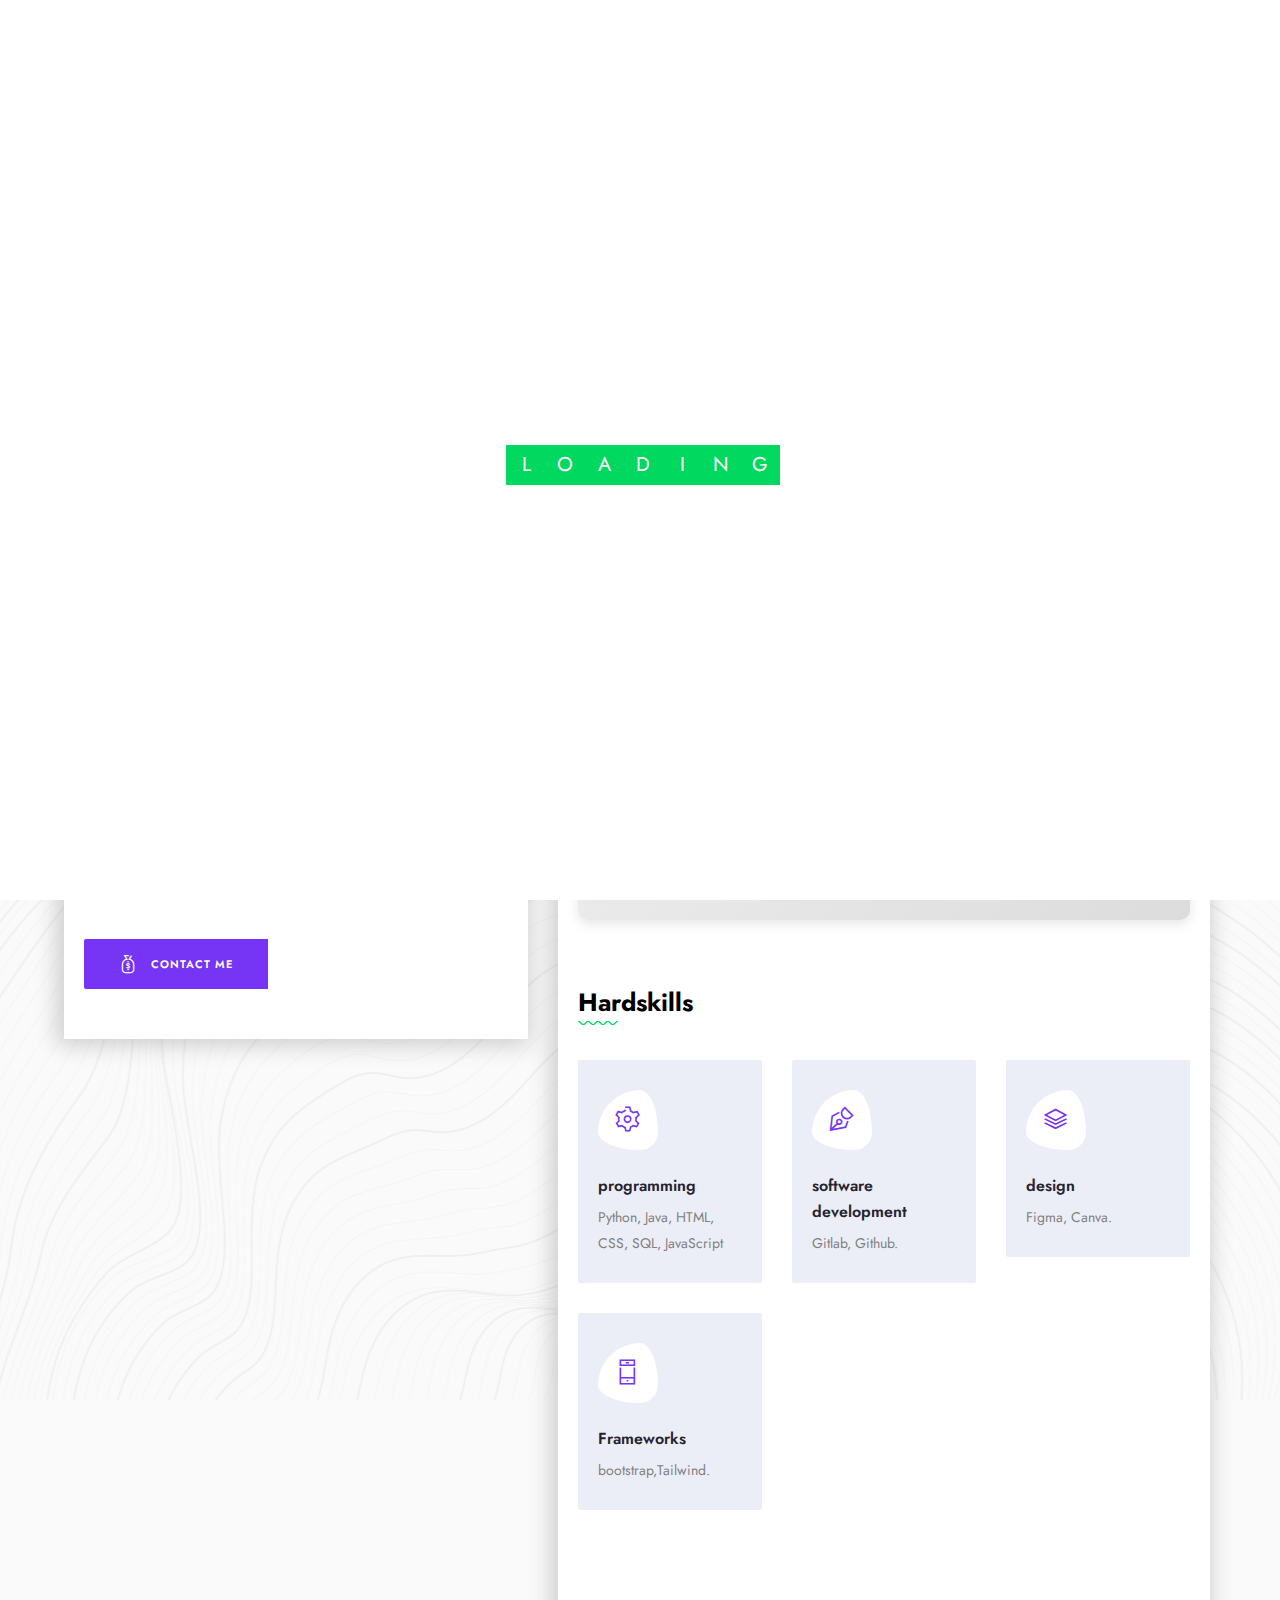
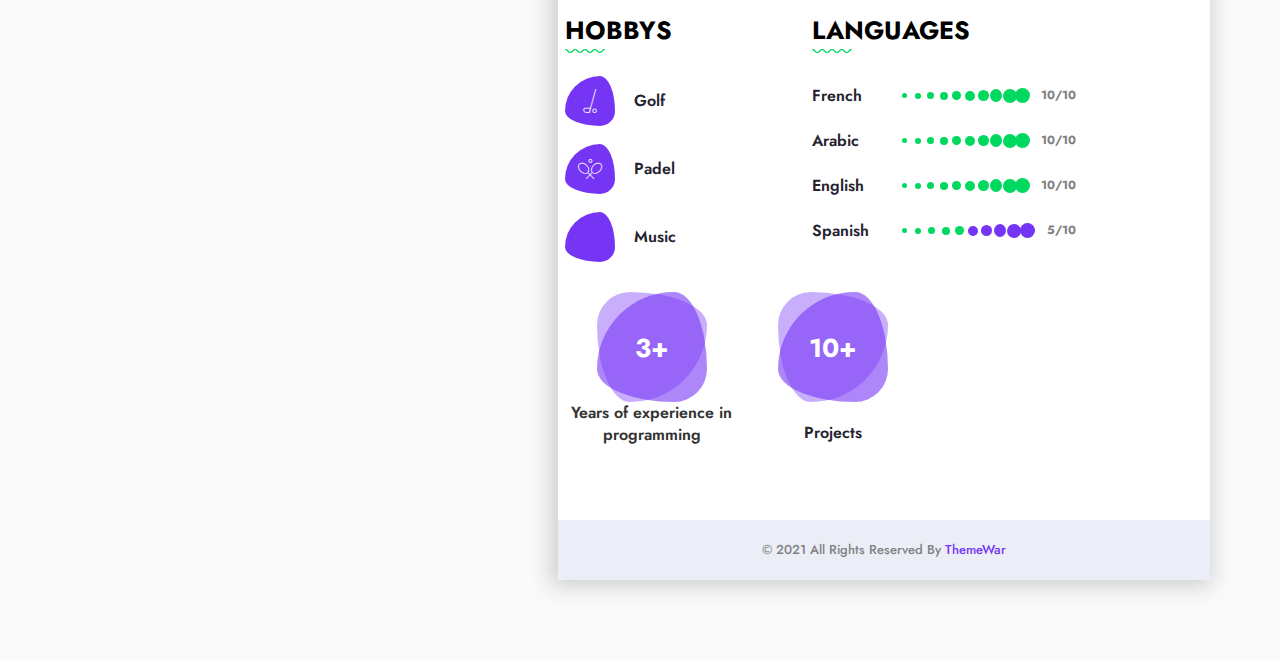
<file: portfolio/index.html>
<!DOCTYPE html>
<html lang="en">
    <head>
        <title>sakina_beladioui_portfolio</title>
        <meta charset="UTF-8">
        <meta name="viewport" content="width=device-width">

        <!-- Start Include All CSS -->
        <link rel="stylesheet" href="assets/css/bootstrap.css"/>
        <link rel="stylesheet" href="assets/css/animate.css"/>
        <link rel="stylesheet" href="assets/css/stroke-gap-icons.css"/>
        <link rel="stylesheet" href="assets/css/icofont.css"/>
        <link rel="stylesheet" href="assets/css/flaticon.css"/>
        <link rel="stylesheet" href="assets/css/Interest.css">
        <link rel="stylesheet" href="assets/css/owl.carousel.min.css">
        <link rel="stylesheet" href="assets/css/owl.theme.default.min.css">
        <link rel="stylesheet" href="assets/css/lightslider.css">
        <link rel="stylesheet" href="assets/css/jquery.mCustomScrollbar.css">
        
        <link rel="stylesheet" href="assets/css/preset.css"/>
        <link rel="stylesheet" href="assets/css/ignore_for_wp.css"/>
        <link rel="stylesheet" href="assets/css/theme.css"/>
        <link rel="stylesheet" href="assets/css/responsive.css"/>
        <link rel="stylesheet" href="assets/css/light.css"/>
        <!-- End Include All CSS -->

        <!-- Favicon Icon -->
        <link rel="icon"  type="image/png" href="assets/images/favicon.png">
        <!-- Favicon Icon -->
    </head>
    <body class="light">
        
        <!-- Preloader Start -->
        <div class="preloader">
            <div class="preloader-inner">
                <div class="preloader-box">
                    <div class="letter">L</div>
                    <div class="letter">O</div>
                    <div class="letter">A</div>
                    <div class="letter">D</div>
                    <div class="letter">I</div>
                    <div class="letter">N</div>
                    <div class="letter">G</div>
                </div>
            </div>
        </div>
        <!-- Preloader End -->
        
        <div class="container">
            <div class="row">
                <div class="col-lg-5 profileColumn">
                    <div class="profileSidebar">
                        <div class="psHeader">
                            <svg preserveAspectRatio="none" viewBox="0 0 100 100">
                                <polygon points="0 20, 100 20, 0 100" opacity=".65"></polygon>
                            </svg>
                            <svg class="svg2" preserveAspectRatio="none" viewBox="0 0 100 120">
                                <polygon points="0 20, 100 20, 15 120" opacity=".8"></polygon>
                            </svg>
                            <div class="psContent">
                                <h1> Sakina Beladioui</h1>
                                <span>UNIVERSITY OF GREENWICH</span>
                            </div>
                        </div>
                        
                        
<div class="bodyContent">
    <div class="pageCointainer">
        <section class="comonSection aboutSection">
            <div class="container-fluid">
                <div class="row">
                    <div class="col-lg-12">
                        <br><br><br><br>
                    </div>
                </div>
                <div class="row contact-layout">
                    <!-- Contact Section -->
                    <div class="col-lg-8 contact-section">
                        <div class="row">
                            <div class="col-lg-12">
                                <div class="icon_box_01">
                                    <i class="icon icon-User"></i>
                                    <h3>Name</h3>
                                    <p>Beladioui Sakina</p>
                                </div>
                            </div>
                            <div class="col-lg-12">
                                <div class="icon_box_01">
                                    <i class="icon icon-House"></i>
                                    <h3>Adresse</h3>
                                    <p>London, UK</p>
                                </div>
                            </div>
                            <div class="col-lg-12">
                                <div class="icon_box_01">
                                    <i class="icon icon-Mail"></i>
                                    <h3>Email</h3>
                                    <p>beladiouisakina@gmail.com</p>
                                </div>
                            </div>
                            <div class="col-lg-12">
                                <div class="icon_box_01">
                                    <i class="icon icon-Phone"></i>
                                    <h3>Phone Number</h3>
                                    <p>Given upon request</p>
                                </div>
                            </div>
                            <div class="col-lg-12">
                                <div class="icon_box_01">
                                    <i class="icon icofont-bubble-up"></i>
                                    <h3>LinkedIn</h3>
                                    <p>
                                        <a href="https://www.linkedin.com/in/sakina-beladioui/" target="_blank">
                                            https://www.linkedin.com/in/sakina-beladioui/
                                        </a>
                                    </p>
                                </div>
                            </div>
                        </div>
                    </div>
                   
                </div>
            </div>
        </section>
    </div>
</div>

<!-- Inline CSS to Ensure Layout -->
<style>
   
    .sectionTitle {
        padding-top: 20px;
    }
    .aboutSection {
        padding-top: 40px; /* Adjust this value as needed */
    }


    .contact-layout {
        display: flex;
        flex-wrap: wrap; /* Ensures responsiveness */
        align-items: flex-end; /* Aligns items properly */
    }

    .contact-section {
        order: 1; /* Contact section comes first */
        display: flex;
        flex-direction: row;
        justify-content: flex-start;
    }

   

    .icon_box_01 {
        margin-bottom: 20px;
    }

    .icon_box_01 h3 {
        margin-top: 5px;
        font-size: 18px;
        font-weight: bold;
    }

    .icon_box_01 p {
        margin-top: 2px;
        font-size: 14px;
        color: #666;
    }

</style>

                       <!--- <div class="psPhoto">
                            <img src="Image JPEG-04034774963C-1.jpeg" alt=""/>
                          <div class="psSocial">
                                <a href="beladiouisakina@gmail.com" target="_blank" class="mail"><i class="icofont-mailito"></i></a>
                                <a href="https://www.linkedin.com/in/sakina-beladioui-2a15b9260/" target="_blank" class="Linkdin"><i class="icofont-linkdin"></i></a>
                            </div>
                        </div> -->
                        <div class="psSkills">
                            <div class="pssBox" data-count="100">
                                <div class="pssbCount">100.</div>
                                <h5>frontend</h5>
                                <div class="pssbBars"><div class="pssbBar gr2" style="width: 0%;"></div></div>
                            </div>
                            <div class="pssBox" data-count="50">
                                <div class="pssbCount">50.</div>
                                <h5>AI and machine learning</h5>
                                <div class="pssbBars"><div class="pssbBar" style="width: 0%;"></div></div>
                            </div>
                            
                            <div class="pssBox" data-count="100">
                                <div class="pssbCount">100</div>
                                <h5>python,java,javascript</h5>
                                <div class="pssbBars"><div class="pssbBar gr3" style="width: 0%;"></div></div>
                            </div>
                            <div class="pssBox" data-count="100">
                                <div class="pssbCount">100.</div>
                                <h5>Data sturctures and advanced algorithms</h5>
                                <div class="pssbBars"><div class="pssbBar gr2" style="width: 0%;"></div></div>
                            </div>
                            
                        </div>
                        <div class="psFooter">
                           <!-- <a href="https://www.linkedin.com/in/sakina-beladioui-2a15b9260/" class="btt_btn only_icon btt_reverse" target="_blank"><span><i class="icon icon-DownloadCloud"></i></span></a>-->
                            <a href="https://www.linkedin.com/in/sakina-beladioui-2a15b9260/" class="btt_btn" target="_blank" ><span><i class="icon icon-Bag"></i> Contact me</span></a>
                        </div>
                    </div>
                </div>





                <div class="col-lg-7 contentColumn">
                    <header class="header clearfix">
                        <a href="javascript:void(0)" class="menu_btn"><i class="icofont-navigation-menu"></i>Menu</a>
                        <nav class="mainMenu">
                            <ul class="clearfix">
                                <li class="active"><a href="index.html"><i class="icon icon-House"></i><span>About</span></a></li>
                                <li><a href="resume.html"><i class="icon icon-User"></i><span>Education</span></a></li>
                                <li><a href="portfolio.html"><i class="icon icon-Bulb"></i><span>Experience</span></a></li>
                                <li><a href="single_blog.html"> <i class="icon icon-Medal"></i> <span>Projects</span></a></li>
                                
                            </ul>
                        </nav>
                       
                    </header>
                 
                    
                    <div class="bodyContent">
                        <div class="pageCointainer">
                            <section class="comonSection aboutSection">
                                <div class="container-fluid">
                                    
                                    <div class="row mt30">
                                        <div class="col-lg-12">
                                            
                                            <h2 class="sectionTitle mb22">MY BEST WORK</h2>
                                        
                                        </div>
                                    </div>
                                    <div class="row">
                                        <div class="col-lg-12">
                                            <div class="abContent">
                                                <p>
                                                 <h2 > AI Weather prediction:<br></h2>
                                                  KEY achievement : Using PYTORCH geometrics on a large data sample to predict the minimum temperatures of the next day.<a href="single_blog.html#weather_forecast"><span> READ MORE</span></a><br>
                                                  <h2>The London Underground system:<br></h2>
                                                  KEY achievement : An excellent choice of the Kruskal algorithm and its application in finding the minimum spanning tree to keep continuity of the London Underground system from starting destination to final one.<a href="single_blog.html#london_underground"><span> READ MORE</span></a><br>
                                                  <h2>Supermarket Simulation queueing system:<br></h2>
                                                  KEY achievement: Implementation of an object-oriented supermarket simulation, integrating customer lane management and GUI interaction to provide a realistic and interactive user experience.<a href="single_blog.html#supermarket"><span> READ MORE</span></a><br>
                                            </div>
                                        </div>
                                    </div>
                                    <div class="row mt52">
                                        <div class="col-lg-12">
                                            <h2 class="sectionTitle">Hardskills</h2>
                                        </div>
                                    </div>
                                    <div class="row itemMb30">
                                        <div class="col-lg-4">
                                            <div class="icon_box_02">
                                                <div class="i_div">
                                                    <i class="icon icon-Settings"></i>
                                                </div>
                                                <h3><a href="javascript:void(0);">programming</a></h3>
                                        
                                                <p>
                                                    Python, Java, HTML, CSS, SQL, JavaScript
                                                </p>
                                            </div>
                                        </div>
                                        <div class="col-lg-4">
                                            <div class="icon_box_02">
                                                <div class="i_div">
                                                    <i class="icon icon-Pen"></i>
                                                </div>
                                                <h3><a href="javascript:void(0);">software development</a></h3>
                                                
                                                <p>
                                                    Gitlab, Github.
                                                </p>
                                            </div>
                                        </div>
                                        <div class="col-lg-4">
                                            <div class="icon_box_02">
                                                <div class="i_div">
                                                    <i class="icon icon-Layers"></i>
                                                </div>
                                                <h3><a href="javascript:void(0);">design</a></h3>
                                        
                                                <p>
                                                    Figma, Canva.
                                                </p>
                                            </div>
                                        </div>
                                        <div class="col-lg-4">
                                            <div class="icon_box_02">
                                                <div class="i_div">
                                                    <i class="icon icon-Phone"></i>
                                                </div>
                                                <h3><a href="javascript:void(0);">Frameworks</a></h3>
                                               
                                                <p>
                                                    bootstrap,Tailwind.
                                                </p>
                                            </div>
                                        </div>
                                        
                                       
                                    <div class="row mt60">
                                        <div class="col-lg-5">
                                            <h2 class="sectionTitle">HOBBYS</h2>
                                            <div class="singleInt">
                                                <i class="interest-golf"></i>
                                                <h3>Golf</h3>
                                            </div>
                                            <div class="singleInt">
                                                <i class="interest-tennis"></i>
                                                <h3>padel</h3>
                                            </div>
                                            <div class="singleInt">
                                                <i class="interest-music"></i>
                                                <h3>music</h3>
                                            </div>
                                        </div>
                                        <div class="col-lg-6">
                                            <h2 class="sectionTitle">LANGUAGES</h2>
                                            <div class="languageDiv">
                                                <div class="ldInner profLevel10">
                                                    <h5>French</h5>
                                                    <span></span><span></span><span></span><span></span><span></span>
                                                    <span></span><span></span><span></span><span></span><span></span>
                                                    <span></span><i>10/10</i>
                                                </div>
                                                <div class="ldInner profLevel10">
                                                    <h5>Arabic</h5>
                                                    <span></span><span></span><span></span><span></span><span></span>
                                                    <span></span><span></span><span></span><span></span><span></span>
                                                   <span></span> <i>10/10</i>
                                                </div>
                                                <div class="ldInner profLevel10">
                                                    <h5>English</h5>
                                                    <span></span><span></span><span></span><span></span><span></span>
                                                    <span></span><span></span><span></span><span></span><span></span>
                                                    <span></span><i>10/10</i>
                                                </div>
                                                <div class="ldInner profLevel5">
                                                    <h5>Spanish</h5>
                                                    <span></span><span></span><span></span><span></span><span></span>
                                                    <span></span><span></span><span></span><span></span><span></span>
                                                    <span></span><i>5/10</i>
                                                </div>
                                                
                                            </div>
                                        </div>
                                        <style>
                                        /* Adjust the left margin for the sections */
                                        .row.mt60 > .col-lg-5, 
                                        .row.mt60 > .col-lg-6 {
                                            margin-left: 8px; /* Add a 1px gap on the left side */
                                        }

                                        /* Optional: Ensure proper layout alignment */
                                        .col-lg-5, .col-lg-6 {
                                            padding-left: 9px; /* Maintain consistent inner spacing */
                                            box-sizing: border-box; /* Ensure padding doesn't affect width */
                                        }
                                       .singleInt{
                                        margin-top: -12px;
                                       }

                                        </style>
                                    </div>
                            
                                   
                                    
                                    <div class="row mb30">
                                        <div class="col-lg-6">
                                            <div class="icon_box_03 text-center hasCounter" data-count="3">
                                                <div class="icon_div">
                                                    <i><span class="counter">3</span>+</i>
                                                </div>
                                                <h6>Years of experience in programming</h6>
                                            </div>
                                        </div>
                                        <div class="col-lg-4">
                                            <div class="icon_box_03 text-center hasCounter" data-count="10">
                                                <div class="icon_div">
                                                    <i><span class="counter">10</span>+</i>
                                                </div>
                                                <h5>projects</h5>
                                            </div>
                                        </div>
                            
                                    </div>
                                </div>
                            </section>
                            <footer class="footer">
                                <div class="container-fluid">
                                    <div class="row">
                                        <div class="col-lg-12 text-center">
                                            <div class="copyRight">&copy; 2021 All Rights Reserved By <a href="http://themewar.com" target="_blank">ThemeWar</a></div>
                                        </div>
                                    </div>
                                </div>
                            </footer>
                        </div>
                    </div>
                </div>
            </div>
        </div>
        
        <!-- Bact To Top -->
        <a href="javascript:void(0);" id="backtotop"><i class="icofont-bubble-up"></i></a>
        <!-- Bact To Top -->

        <!-- Start Include All JS -->
        <script src="assets/js/jquery.js"></script>
        <script src="assets/js/bootstrap.min.js"></script>
        <script src="assets/js/jquery.appear.js"></script>
        <script src="assets/js/owl.carousel.min.js"></script>
        <script src="assets/js/mixer.js"></script>
        <script src="assets/js/lightslider.min.js"></script>
        <script src="https://maps.google.com/maps/api/js?key=AIzaSyBJtPMZ_LWZKuHTLq5o08KSncQufIhPU3o"></script>
        <script src="assets/js/gmaps.js"></script>
        <script src="assets/js/anime.min.js"></script>
        <script src="assets/js/folio.js"></script>
        <script src="assets/js/jquery.mCustomScrollbar.concat.min.js"></script>
        
        <script src="assets/js/theme.js"></script>
        <!-- End Include All JS -->
    </body>
</html>
</file>
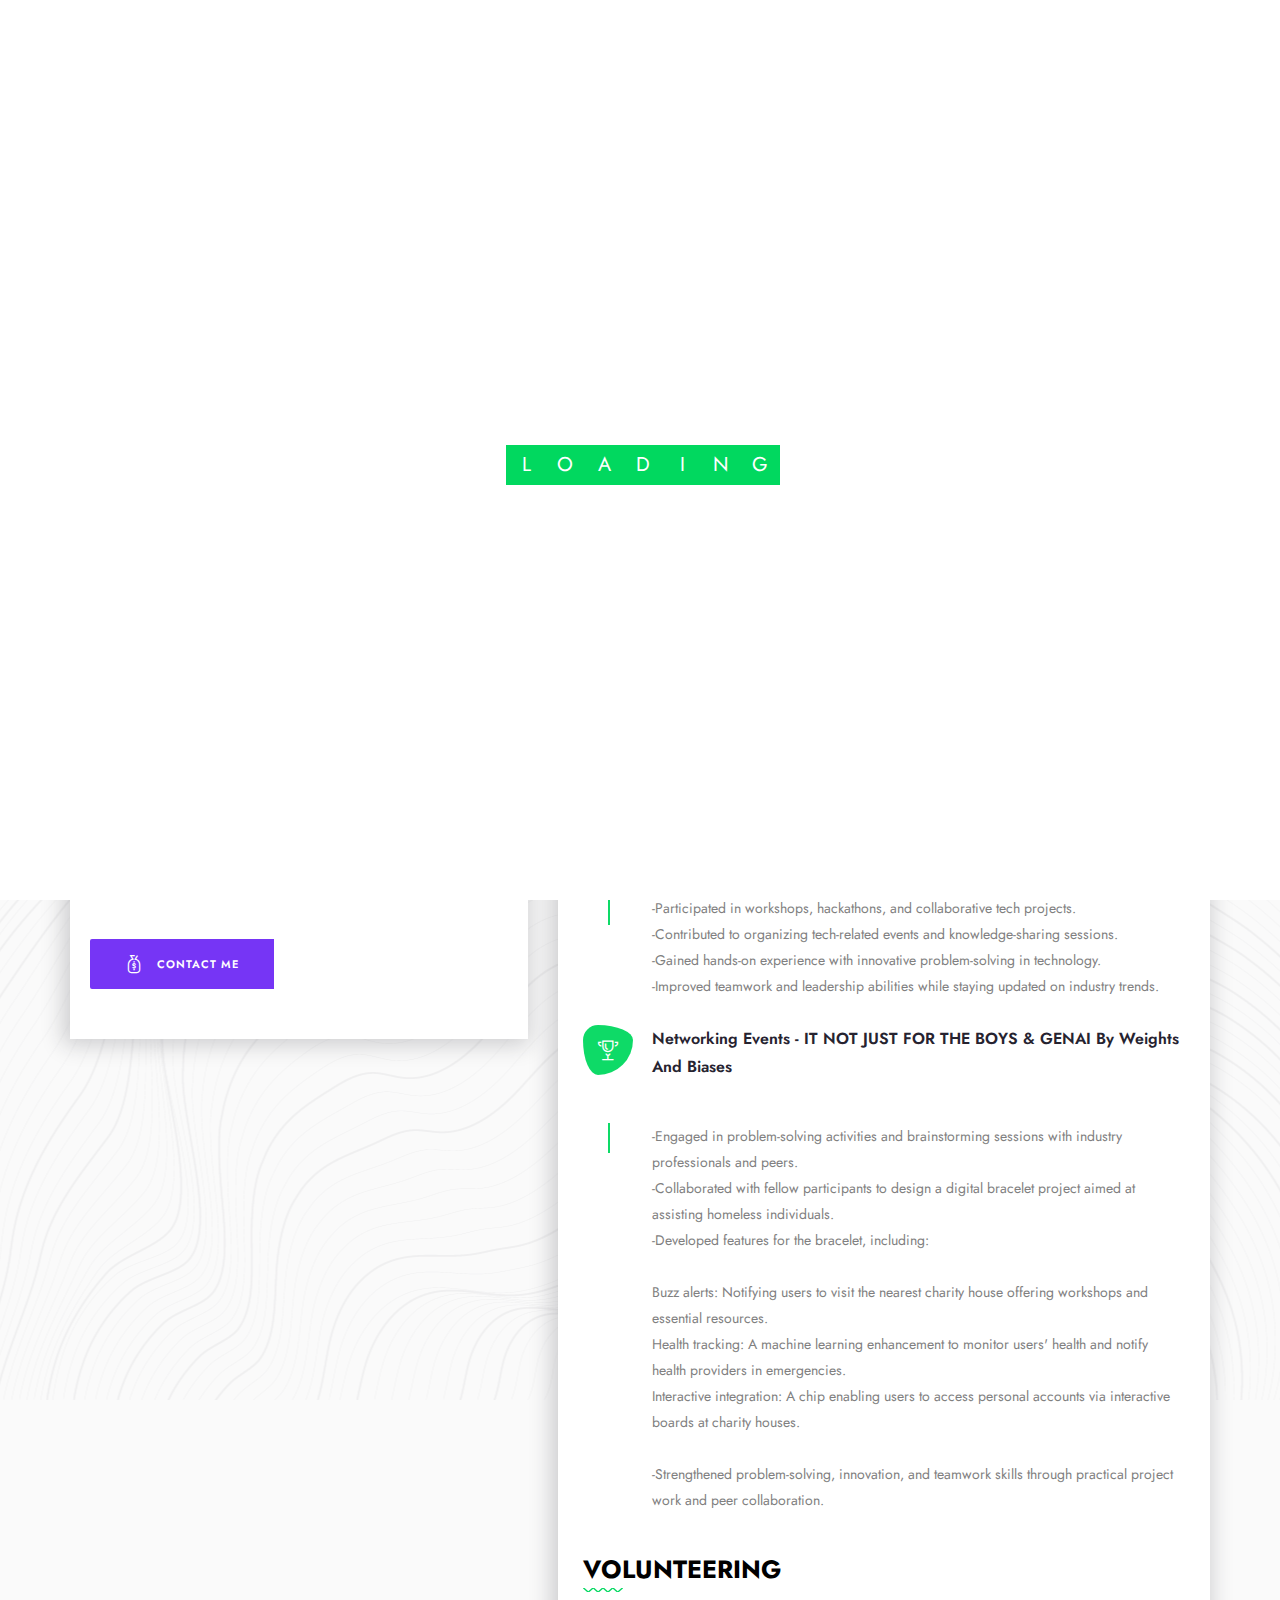
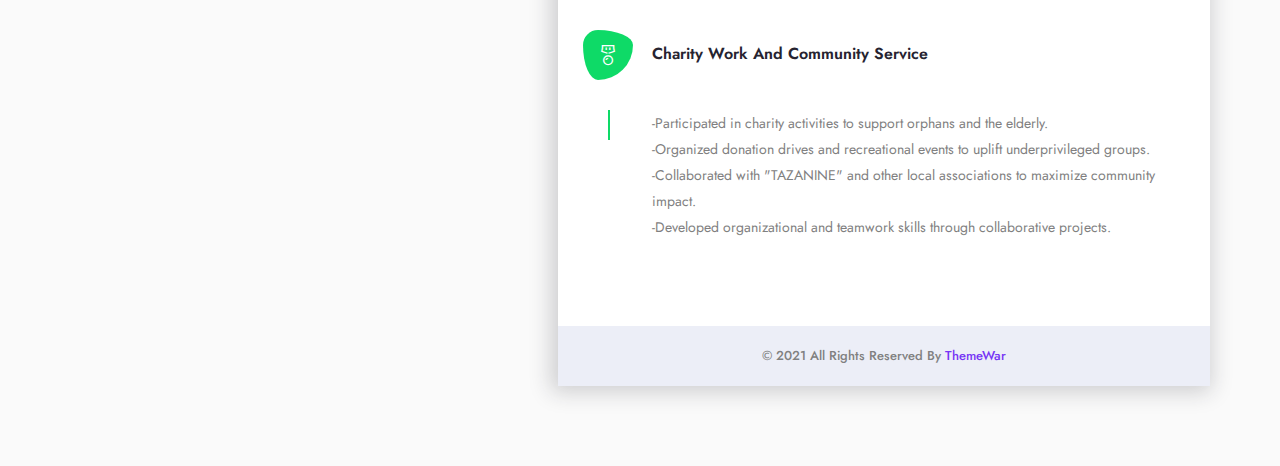
<file: portfolio/portfolio.html>
<!DOCTYPE html>
<html lang="en">
    <head>
        <title>sakina_beladioui_portfolio</title>
        <meta charset="UTF-8">
        <meta name="viewport" content="width=device-width">

        <!-- Start Include All CSS -->
        <link rel="stylesheet" href="assets/css/bootstrap.css"/>
        <link rel="stylesheet" href="assets/css/animate.css"/>
        <link rel="stylesheet" href="assets/css/stroke-gap-icons.css"/>
        <link rel="stylesheet" href="assets/css/icofont.css"/>
        <link rel="stylesheet" href="assets/css/flaticon.css"/>
        <link rel="stylesheet" href="assets/css/Interest.css">
        <link rel="stylesheet" href="assets/css/owl.carousel.min.css">
        <link rel="stylesheet" href="assets/css/owl.theme.default.min.css">
        <link rel="stylesheet" href="assets/css/lightslider.css">
        <link rel="stylesheet" href="assets/css/jquery.mCustomScrollbar.css">
        
        <link rel="stylesheet" href="assets/css/preset.css"/>
        <link rel="stylesheet" href="assets/css/ignore_for_wp.css"/>
        <link rel="stylesheet" href="assets/css/theme.css"/>
        <link rel="stylesheet" href="assets/css/responsive.css"/>
        <link rel="stylesheet" href="assets/css/light.css"/>
        <!-- End Include All CSS -->

        <!-- Favicon Icon -->
        <link rel="icon"  type="image/png" href="assets/images/favicon.png">
        <!-- Favicon Icon -->
    </head>
    <body class="light">
        
        <!-- Preloader Start -->
        <div class="preloader">
            <div class="preloader-inner">
                <div class="preloader-box">
                    <div class="letter">L</div>
                    <div class="letter">O</div>
                    <div class="letter">A</div>
                    <div class="letter">D</div>
                    <div class="letter">I</div>
                    <div class="letter">N</div>
                    <div class="letter">G</div>
                </div>
            </div>
        </div>
        <!-- Preloader End -->
        
        <div class="container">
            <div class="row">
                <div class="col-lg-5 profileColumn">
                    <div class="profileSidebar">
                        <div class="psHeader">
                            <svg preserveAspectRatio="none" viewBox="0 0 100 100">
                                <polygon points="0 20, 100 20, 0 100" opacity=".65"></polygon>
                            </svg>
                            <svg class="svg2" preserveAspectRatio="none" viewBox="0 0 100 120">
                                <polygon points="0 20, 100 20, 15 120" opacity=".8"></polygon>
                            </svg>
                            <div class="psContent">
                                <h1> Sakina Beladioui</h1>
                                <span>UNIVERSITY OF GREENWICH</span>
                            </div>
                        </div>
                        <div class="bodyContent">
                            <div class="pageCointainer">
                                <section class="comonSection aboutSection">
                                    <div class="container-fluid">
                                        <div class="row">
                                            <div class="col-lg-12">
                                                <br><br><br><br>
                                            </div>
                                        </div>
                                        <div class="row contact-layout">
                                            <!-- Contact Section -->
                                            <div class="col-lg-8 contact-section">
                                                <div class="row">
                                                    <div class="col-lg-12">
                                                        <div class="icon_box_01">
                                                            <i class="icon icon-User"></i>
                                                            <h3>Name</h3>
                                                            <p>Beladioui Sakina</p>
                                                        </div>
                                                    </div>
                                                    <div class="col-lg-12">
                                                        <div class="icon_box_01">
                                                            <i class="icon icon-House"></i>
                                                            <h3>Adresse</h3>
                                                            <p>London, UK</p>
                                                        </div>
                                                    </div>
                                                    <div class="col-lg-12">
                                                        <div class="icon_box_01">
                                                            <i class="icon icon-Mail"></i>
                                                            <h3>Email</h3>
                                                            <p>beladiouisakina@gmail.com</p>
                                                        </div>
                                                    </div>
                                                    <div class="col-lg-12">
                                                        <div class="icon_box_01">
                                                            <i class="icon icon-Phone"></i>
                                                            <h3>Phone Number</h3>
                                                            <p>Given upon request</p>
                                                        </div>
                                                    </div>
                                                    <div class="col-lg-12">
                                                        <div class="icon_box_01">
                                                            <i class="icon icofont-bubble-up"></i>
                                                            <h3>LinkedIn</h3>
                                                            <p>
                                                                <a href="https://www.linkedin.com/in/sakina-beladioui/" target="_blank">
                                                                    https://www.linkedin.com/in/sakina-beladioui/
                                                                </a>
                                                            </p>
                                                        </div>
                                                    </div>
                                                </div>
                                            </div>
                                           
                                        </div>
                                    </div>
                                </section>
                            </div>
                        </div>
                        <style>
   
                            .sectionTitle {
                                padding-top: 20px;
                            }
                            .aboutSection {
                                padding-top: 40px; /* Adjust this value as needed */
                            }
                        
                        
                            .contact-layout {
                                display: flex;
                                flex-wrap: wrap; /* Ensures responsiveness */
                                align-items: flex-end; /* Aligns items properly */
                            }
                        
                            .contact-section {
                                order: 1; /* Contact section comes first */
                                display: flex;
                                flex-direction: row;
                                justify-content: flex-start;
                            }
                        
                           
                        
                            .icon_box_01 {
                                margin-bottom: 20px;
                            }
                        
                            .icon_box_01 h3 {
                                margin-top: 5px;
                                font-size: 18px;
                                font-weight: bold;
                            }
                        
                            .icon_box_01 p {
                                margin-top: 2px;
                                font-size: 14px;
                                color: #666;
                            }
                        
                        </style>
                        <div class="psSkills">
                            <div class="pssBox" data-count="100">
                                <div class="pssbCount">100.</div>
                                <h5>frontend</h5>
                                <div class="pssbBars"><div class="pssbBar gr2" style="width: 0%;"></div></div>
                            </div>
                            <div class="pssBox" data-count="50">
                                <div class="pssbCount">50.</div>
                                <h5>AI and machine learning</h5>
                                <div class="pssbBars"><div class="pssbBar" style="width: 0%;"></div></div>
                            </div>
                            
                            <div class="pssBox" data-count="100">
                                <div class="pssbCount">100</div>
                                <h5>python,java,javascript</h5>
                                <div class="pssbBars"><div class="pssbBar gr3" style="width: 0%;"></div></div>
                            </div>
                            <div class="pssBox" data-count="100">
                                <div class="pssbCount">100.</div>
                                <h5>Data sturctures and advanced algorithms</h5>
                                <div class="pssbBars"><div class="pssbBar gr2" style="width: 0%;"></div></div>
                            </div>
                            
                        </div>
                        <div class="psFooter">
                            <!-- <a href="https://www.linkedin.com/in/sakina-beladioui-2a15b9260/" class="btt_btn only_icon btt_reverse" target="_blank"><span><i class="icon icon-DownloadCloud"></i></span></a>-->
                             <a href="https://www.linkedin.com/in/sakina-beladioui-2a15b9260/" class="btt_btn" target="_blank" ><span><i class="icon icon-Bag"></i> Contact me</span></a>
                         </div>
                    </div>
                </div>
                <div class="col-lg-7 contentColumn">
                    <header class="header clearfix">
                        <a href="javascript:void(0)" class="menu_btn"><i class="icofont-navigation-menu"></i>Menu</a>
                        <nav class="mainMenu">
                            <ul class="clearfix">
                                <li><a href="index.html"><i class="icon icon-House"></i><span>About</span></a></li>
                                <li><a href="resume.html"><i class="icon icon-User"></i><span>Education</span></a></li>
                                <li class="active"><a href="portfolio.html"><i class="icon icon-Bulb"></i><span>Experience</span></a></li>
                                <li><a href="single_blog.html"> <i class="icon icon-Medal"></i> <span>Projects</span></a></li>
                                
                            </ul>
                        </nav>
                       
                    </header>
                 
                    <div class="sidebarOverlay"></div>
                    <div class="bodyContent">
                        <div class="pageCointainer">
                            <section class="comonSection portfolioSection">
                                <div class="pageCointainer">
                                    <section class="comonSection resumeSection">
        
                                        <div class="container-fluid">
                                            <div class="row">
                                                <div class="col-lg-12">
                                                    <h2 class="sectionTitle">Experience</h2>
                                                    <div class="kr-accordion" id="exps_accordion">
                                                        <!-- First Experience -->
                                                        <div class="card">
                                                            <div class="card-header" id="ex_01">
                                                                <h2 class="mb-0">
                                                                    <a class="" href="#" data-toggle="collapse" data-target="#ex_col_01" aria-expanded="true" aria-controls="ex_col_01">
                                                                        <i class="icon icon-Cup"></i>
                                                                        <span>Web Design Intern at The Commune of Agadir "click me to read more"</span>
                                                                    </a>
                                                                </h2>
                                                            </div>
                                                            <div id="ex_col_01" class="collapse show" aria-labelledby="ex_01" data-parent="#exps_accordion">
                                                                <div class="card-body">
                                                                    • Collaborated closely with UX/UI designers to redesign core website interfaces, improving user satisfaction.<br>
                                                                    • Conducted A/B testing on layout and design elements, reducing bounce rate by 20% and increasing conversion rates by 10%.<br>
                                                                    • Partnered with cross-functional teams to implement design solutions aligned with business objectives, leading to a boost in user engagement metrics.
                                                                </div>
                                                            </div>
                                                        </div>
                                                        
                                                        <!-- New Experience -->
                                                        <div class="card">
                                                            <div class="card-header" id="ex_02">
                                                                <h2 class="mb-0">
                                                                    <a class="" href="#" data-toggle="collapse" data-target="#ex_col_02" aria-expanded="true" aria-controls="ex_col_02">
                                                                        <i class="icon icon-Cup"></i>
                                                                        <span>CITI BANK - [job simulation] Technology Analyst "click me to read more"</span>
                                                                    </a>
                                                                </h2>
                                                            </div>
                                                            <div id="ex_col_02" class="collapse" aria-labelledby="ex_02" data-parent="#exps_accordion">
                                                                <div class="card-body">
                                                                    • Created UML state diagrams to optimize loan management processes and researched machine learning applications for credit risk assessment, leading to a proposal for team implementation.<br>
                                                                    • Developed a real-time stock market monitoring tool using Java and an API, streamlining decision-making for employees.<br>
                                                                      
                                                                    • Emphasized the importance of making data tools accessible to non-technical employees, improving productivity.<br>
                                                                </div>
                                                            </div>
                                                        </div>
                                                    </div>
                                                </div>
                                            </div>
                                        </div>
                                        
                                                <div class="col-lg-12">
                                                    <h2 class="sectionTitle">Societies engagement and events</h2>
                                                    <div class="kr-accordion" id="exps_accordion">
                                                        <div class="card">
                                                            <div class="card-header" id="ex_01">
                                                                <h2 class="mb-0">
                                                                    <a class="" href="#" data-toggle="collapse" data-target="#ex_col_01" aria-expanded="true" aria-controls="ex_col_01">
                                                                        <i class="icon icon-Cup"></i>
                                                                        <span> Computer science society</span>
                                                                    </a>
                                                                </h2>
                                                            </div>
                                                            <div id="ex_col_01" class="collapse show" aria-labelledby="ex_01" data-parent="#exps_accordion">
                                                                <div class="card-body">
                                                                  
                                                                    -Participated in workshops, hackathons, and collaborative tech projects.<br>
                                                                    -Contributed to organizing tech-related events and knowledge-sharing sessions.<br>
                                                                    -Gained hands-on experience with innovative problem-solving in technology.<br>
                                                                    -Improved teamwork and leadership abilities while staying updated on industry trends.
                                                                    
                                                                </div>
                                                            </div>
                                                        </div>
                                                        <div class="card">
                                                            <div class="card-header" id="ex_01">
                                                                <h2 class="mb-0">
                                                                    <a class="" href="#" data-toggle="collapse" data-target="#ex_col_01" aria-expanded="true" aria-controls="ex_col_01">
                                                                        <i class="icon icon-Cup"></i>
                                                                        <span> Networking Events - IT NOT JUST FOR THE BOYS & GENAI by weights and biases</span>
                                                                    </a>
                                                                </h2>
                                                            </div>
                                                            <div id="ex_col_01" class="collapse show" aria-labelledby="ex_01" data-parent="#exps_accordion">
                                                                <div class="card-body">
                                                                  
                                                                    -Engaged in problem-solving activities and brainstorming sessions with industry professionals and peers.<br>
                                                                    -Collaborated with fellow participants to design a digital bracelet project aimed at assisting homeless individuals.<br>
                                                                    -Developed features for the bracelet, including:<br>
                                                                    <br>Buzz alerts: Notifying users to visit the nearest charity house offering workshops and essential resources.<br>
                                                                        Health tracking: A machine learning enhancement to monitor users' health and notify health providers in emergencies.<br>
                                                                        Interactive integration: A chip enabling users to access personal accounts via interactive boards at charity houses.<br><br>
                                                                    -Strengthened problem-solving, innovation, and teamwork skills through practical project work and peer collaboration.<br>
                                                                    
                                                                </div>
                                                            </div>
                                                        </div>
                                                        <h2 class="sectionTitle">VOLUNTEERING</h2>
                                                        <div class="kr-accordion" id="edication_accordion">
                                                            <div class="card">
                                                                <div class="card-header" id="ea_01">
                                                                    <h2 class="mb-0">
                                                                        <a class="" href="#" data-toggle="collapse" data-target="#ea_col_01" aria-expanded="true" aria-controls="ea_col_01">
                                                                            <i class="icon icon-Medal"></i>
                                                                            <span> Charity work and community service</span>
                                                                        </a>
                                                                    </h2>
                                                                </div>
                                                                <div id="ea_col_01" class="collapse show" aria-labelledby="ea_01" data-parent="#edication_accordion">
                                                                    <div class="card-body">
                                                                        -Participated in charity activities to support orphans and the elderly.<br>
                                                                        -Organized donation drives and recreational events to uplift underprivileged groups.<br>
                                                                        -Collaborated with "TAZANINE" and other local associations to maximize community impact.<br>
                                                                        -Developed organizational and teamwork skills through collaborative projects.
                                                                    </div>
                                                                </div>
                                                            </div>
                                                          
                                                                </div>
                                                            
                                                    </div>
                                                </div>
                                            </div>
        
                                        </div>
                                    </section>
                                 
        
                                    <footer class="footer">
                                        <div class="container-fluid">
                                            <div class="row">
                                                <div class="col-lg-12 text-center">
                                                    <div class="copyRight">&copy; 2021 All Rights Reserved By <a href="http://themewar.com" target="_blank">ThemeWar</a></div>
                                                </div>
                                            </div>
                                        </div>
                                    </footer>
                        </div>
                    </div>
                </div>
            </div>
        </div>
        
        <!-- Bact To Top -->
        <a href="javascript:void(0);" id="backtotop"><i class="icofont-bubble-up"></i></a>
        <!-- Bact To Top -->

        <!-- Start Include All JS -->
        <script src="assets/js/jquery.js"></script>
        <script src="assets/js/bootstrap.min.js"></script>
        <script src="assets/js/jquery.appear.js"></script>
        <script src="assets/js/owl.carousel.min.js"></script>
        <script src="assets/js/mixer.js"></script>
        <script src="assets/js/lightslider.min.js"></script>
        <script src="https://maps.google.com/maps/api/js?key=AIzaSyBJtPMZ_LWZKuHTLq5o08KSncQufIhPU3o"></script>
        <script src="assets/js/gmaps.js"></script>
        <script src="assets/js/anime.min.js"></script>
        <script src="assets/js/folio.js"></script>
        <script src="assets/js/jquery.mCustomScrollbar.concat.min.js"></script>
        
        <script src="assets/js/theme.js"></script>
        <!-- End Include All JS -->
    </body>
</html>
</file>
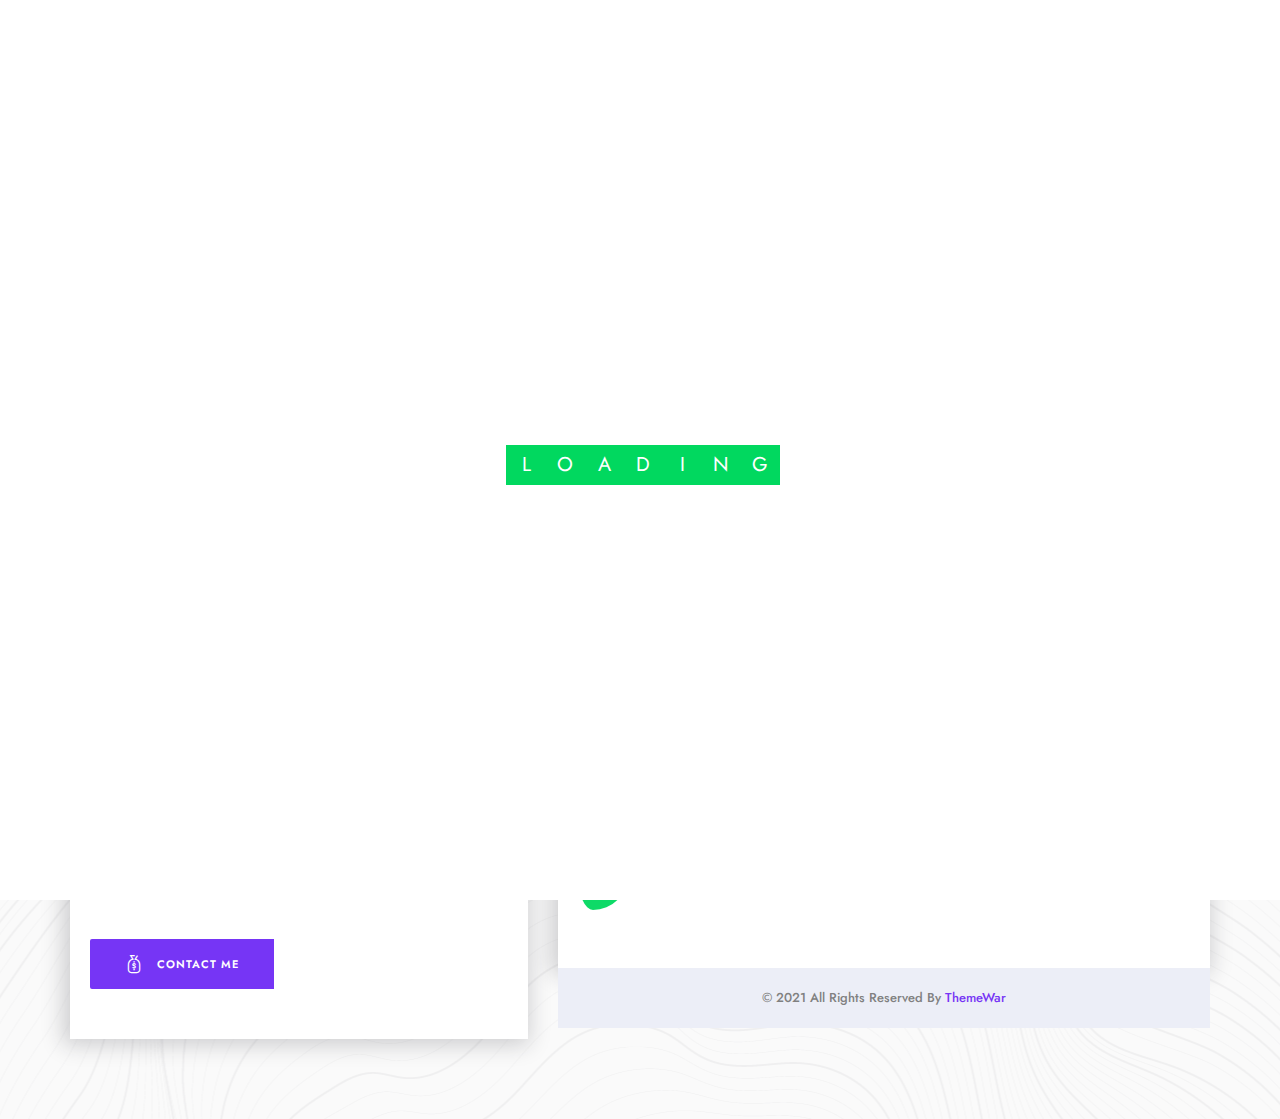
<file: portfolio/resume.html>
<!DOCTYPE html>
<html lang="en">
    <head>
        <title>sakina_beladioui_portfolio</title>
        <meta charset="UTF-8">
        <meta name="viewport" content="width=device-width">

        <!-- Start Include All CSS -->
        <link rel="stylesheet" href="assets/css/bootstrap.css"/>
        <link rel="stylesheet" href="assets/css/animate.css"/>
        <link rel="stylesheet" href="assets/css/stroke-gap-icons.css"/>
        <link rel="stylesheet" href="assets/css/icofont.css"/>
        <link rel="stylesheet" href="assets/css/flaticon.css"/>
        <link rel="stylesheet" href="assets/css/Interest.css">
        <link rel="stylesheet" href="assets/css/owl.carousel.min.css">
        <link rel="stylesheet" href="assets/css/owl.theme.default.min.css">
        <link rel="stylesheet" href="assets/css/lightslider.css">
        <link rel="stylesheet" href="assets/css/jquery.mCustomScrollbar.css">
        
        <link rel="stylesheet" href="assets/css/preset.css"/>
        <link rel="stylesheet" href="assets/css/ignore_for_wp.css"/>
        <link rel="stylesheet" href="assets/css/theme.css"/>
        <link rel="stylesheet" href="assets/css/responsive.css"/>
        <link rel="stylesheet" href="assets/css/light.css"/>
        <!-- End Include All CSS -->

        <!-- Favicon Icon -->
        <link rel="icon"  type="image/png" href="assets/images/favicon.png">
        <!-- Favicon Icon -->
    </head>
    <body class="light">
        
        <!-- Preloader Start -->
        <div class="preloader">
            <div class="preloader-inner">
                <div class="preloader-box">
                    <div class="letter">L</div>
                    <div class="letter">O</div>
                    <div class="letter">A</div>
                    <div class="letter">D</div>
                    <div class="letter">I</div>
                    <div class="letter">N</div>
                    <div class="letter">G</div>
                </div>
            </div>
        </div>
        <!-- Preloader End -->
        
        <div class="container">
            <div class="row">
                <div class="col-lg-5 profileColumn">
                    <div class="profileSidebar">
                        <div class="psHeader">
                            <svg preserveAspectRatio="none" viewBox="0 0 100 100">
                                <polygon points="0 20, 100 20, 0 100" opacity=".65"></polygon>
                            </svg>
                            <svg class="svg2" preserveAspectRatio="none" viewBox="0 0 100 120">
                                <polygon points="0 20, 100 20, 15 120" opacity=".8"></polygon>
                            </svg>
                            <div class="psContent">
                                <h1> Sakina Beladioui</h1>
                                <span>UNIVERSITY OF GREENWICH</span>
                            </div>
                        </div>
                        
                        
<div class="bodyContent">
    <div class="pageCointainer">
        <section class="comonSection aboutSection">
            <div class="container-fluid">
                <div class="row">
                    <div class="col-lg-12">
                        <br><br><br><br>
                    </div>
                </div>
                <div class="row contact-layout">
                    <!-- Contact Section -->
                    <div class="col-lg-8 contact-section">
                        <div class="row">
                            <div class="col-lg-12">
                                <div class="icon_box_01">
                                    <i class="icon icon-User"></i>
                                    <h3>Name</h3>
                                    <p>Beladioui Sakina</p>
                                </div>
                            </div>
                            <div class="col-lg-12">
                                <div class="icon_box_01">
                                    <i class="icon icon-House"></i>
                                    <h3>Adresse</h3>
                                    <p>London, UK</p>
                                </div>
                            </div>
                            <div class="col-lg-12">
                                <div class="icon_box_01">
                                    <i class="icon icon-Mail"></i>
                                    <h3>Email</h3>
                                    <p>beladiouisakina@gmail.com</p>
                                </div>
                            </div>
                            <div class="col-lg-12">
                                <div class="icon_box_01">
                                    <i class="icon icon-Phone"></i>
                                    <h3>Phone Number</h3>
                                    <p>Given upon request</p>
                                </div>
                            </div>
                            <div class="col-lg-12">
                                <div class="icon_box_01">
                                    <i class="icon icofont-bubble-up"></i>
                                    <h3>LinkedIn</h3>
                                    <p>
                                        <a href="https://www.linkedin.com/in/sakina-beladioui/" target="_blank">
                                            https://www.linkedin.com/in/sakina-beladioui/
                                        </a>
                                    </p>
                                </div>
                            </div>
                        </div>
                    </div>
                   
                </div>
            </div>
        </section>
    </div>
</div>

<!-- Inline CSS to Ensure Layout -->
<style>
   
    .sectionTitle {
        padding-top: 20px;
    }
    .aboutSection {
        padding-top: 40px; /* Adjust this value as needed */
    }


    .contact-layout {
        display: flex;
        flex-wrap: wrap; /* Ensures responsiveness */
        align-items: flex-end; /* Aligns items properly */
    }

    .contact-section {
        order: 1; /* Contact section comes first */
        display: flex;
        flex-direction: row;
        justify-content: flex-start;
    }

   

    .icon_box_01 {
        margin-bottom: 20px;
    }

    .icon_box_01 h3 {
        margin-top: 5px;
        font-size: 18px;
        font-weight: bold;
    }

    .icon_box_01 p {
        margin-top: 2px;
        font-size: 14px;
        color: #666;
    }

</style>

                       <!--- <div class="psPhoto">
                            <img src="Image JPEG-04034774963C-1.jpeg" alt=""/>
                          <div class="psSocial">
                                <a href="beladiouisakina@gmail.com" target="_blank" class="mail"><i class="icofont-mailito"></i></a>
                                <a href="https://www.linkedin.com/in/sakina-beladioui-2a15b9260/" target="_blank" class="Linkdin"><i class="icofont-linkdin"></i></a>
                            </div>
                        </div> -->
                        <div class="psSkills">
                            <div class="pssBox" data-count="100">
                                <div class="pssbCount">100.</div>
                                <h5>frontend</h5>
                                <div class="pssbBars"><div class="pssbBar gr2" style="width: 0%;"></div></div>
                            </div>
                            <div class="pssBox" data-count="50">
                                <div class="pssbCount">50.</div>
                                <h5>AI and machine learning</h5>
                                <div class="pssbBars"><div class="pssbBar" style="width: 0%;"></div></div>
                            </div>
                            
                            <div class="pssBox" data-count="100">
                                <div class="pssbCount">100</div>
                                <h5>python,java,javascript</h5>
                                <div class="pssbBars"><div class="pssbBar gr3" style="width: 0%;"></div></div>
                            </div>
                            <div class="pssBox" data-count="100">
                                <div class="pssbCount">100.</div>
                                <h5>Data sturctures and advanced algorithms</h5>
                                <div class="pssbBars"><div class="pssbBar gr2" style="width: 0%;"></div></div>
                            </div>
                            
                        </div>
                        <div class="psFooter">
                           <!-- <a href="https://www.linkedin.com/in/sakina-beladioui-2a15b9260/" class="btt_btn only_icon btt_reverse" target="_blank"><span><i class="icon icon-DownloadCloud"></i></span></a>-->
                            <a href="https://www.linkedin.com/in/sakina-beladioui-2a15b9260/" class="btt_btn" target="_blank" ><span><i class="icon icon-Bag"></i> Contact me</span></a>
                        </div>
                    </div>
                </div>
                <div class="col-lg-7 contentColumn">
                    <header class="header clearfix">
                        <a href="javascript:void(0)" class="menu_btn"><i class="icofont-navigation-menu"></i>Menu</a>
                        <nav class="mainMenu">
                            <ul class="clearfix">
                                <li><a href="index.html"><i class="icon icon-House"></i><span>About</span></a></li>
                                <li class="active"><a href="resume.html"><i class="icon icon-User"></i><span>Education</span></a></li>
                                <li><a href="portfolio.html"><i class="icon icon-Bulb"></i><span>Experience</span></a></li>
                                <li><a href="single_blog.html"> <i class="icon icon-Medal"></i> <span>Projects</span></a></li>
                       
                            </ul>
                        </nav>
                        
                    </header>
                   
                    <div class="sidebarOverlay"></div>
                    <div class="bodyContent">
                        <div class="pageCointainer">
                            <section class="comonSection resumeSection">

                                <div class="container-fluid">
                                    <div class="row">
                                        <div class="col-lg-12">
                                            <h2 class="sectionTitle">Education</h2>
                                            <div class="kr-accordion" id="edication_accordion">
                                                <div class="card">
                                                    <div class="card-header" id="ea_01">
                                                        <h2 class="mb-0">
                                                            <a class="" href="#" data-toggle="collapse" data-target="#ea_col_01" aria-expanded="true" aria-controls="ea_col_01">
                                                                <i class="icon icon-Medal"></i>
                                                                <span>Computer science (AI) bsc (hons) 2023-2026 </span>
                                                            </a>
                                                        </h2>
                                                    </div>
                                                    <div id="ea_col_01" class="collapse show" aria-labelledby="ea_01" data-parent="#edication_accordion">
                                                        <div class="card-body">
                                                           
                                                            -Key Modules:  Software Engineering, Data Structures & Algorithms, Database Systems, Web<br>
                                                            Technologies, Machine Learning, AI, and Cybersecurity.<br>
                                                            -Relevant Coursework: Developed an AI-driven Weather prediction engine as part<br>
                                                            of a group project, achieving a 84% in relevance to the actual predictions.<br>
                                                            
                                                        </div>
                                                        
                                                    </div>
                                                </div>
                                                <div class="card">
                                                    <div class="card-header" id="ea_01">
                                                        <h2 class="mb-0">
                                                            <a class="" href="#" data-toggle="collapse" data-target="#ea_col_01" aria-expanded="true" aria-controls="ea_col_01">
                                                                <i class="icon icon-Medal"></i>
                                                                <span>Tweadup Center - Full Stack Development Certification 2023 </span>
                                                            </a>
                                                        </h2>
                                                    </div>
                                                    <div id="ea_col_01" class="collapse show" aria-labelledby="ea_01" data-parent="#edication_accordion">
                                                        <div class="card-body">
                                                           
                                                            Focused on front-end and back-end web development, gaining proficiency in Python, HTML/CSS, JavaScript, and database management with SQL
                                                            
                                                        </div>
                                                        
                                                    </div>
                                                </div>
                                              
                                                    </div>
                                                </div>
                                            </div>
                                        </div>
                                        <div class="col-lg-12">
                                            <h2 class="sectionTitle">Language proficiency Certifications</h2>
                                            <div class="kr-accordion" id="exps_accordion">
                                                <div class="card">
                                                    <div class="card-header" id="ex_01">
                                                        <h2 class="mb-0">
                                                            <a class="" href="#" data-toggle="collapse" data-target="#ex_col_01" aria-expanded="true" aria-controls="ex_col_01">
                                                                <i class="icon icon-Cup"></i>
                                                                <span> TCF French proficiency test - C2</span>
                                                              
                                                            </a>
                                                        </h2>
                                                        <br>
                                                        <h2 class="mb-0">
                                                            <a class="" href="#" data-toggle="collapse" data-target="#ex_col_01" aria-expanded="true" aria-controls="ex_col_01">
                                                                <i class="icon icon-Cup"></i>
                                                                <span id="weather_forecast">TOEFL English test - 86/120</span>
                                                            </a>
                                                        </h2>
                                                    </div>
                                                   
                                                </div>
                                               
                                                   
                                                    
                                            </div>
                                        </div>


                                        
                                    </div>

                                </div>
                            </section>
                            <footer class="footer">
                                <div class="container-fluid">
                                    <div class="row">
                                        <div class="col-lg-12 text-center">
                                            <div class="copyRight">&copy; 2021 All Rights Reserved By <a href="http://themewar.com" target="_blank">ThemeWar</a></div>
                                        </div>
                                    </div>
                                </div>
                            </footer>
                        </div>
                    </div>
                </div>
            </div>
        </div>
        
        <!-- Bact To Top -->
        <a href="javascript:void(0);" id="backtotop"><i class="icofont-bubble-up"></i></a>
        <!-- Bact To Top -->

        <!-- Start Include All JS -->
        <script src="assets/js/jquery.js"></script>
        <script src="assets/js/bootstrap.min.js"></script>
        <script src="assets/js/jquery.appear.js"></script>
        <script src="assets/js/owl.carousel.min.js"></script>
        <script src="assets/js/mixer.js"></script>
        <script src="assets/js/lightslider.min.js"></script>
        <script src="https://maps.google.com/maps/api/js?key=AIzaSyBJtPMZ_LWZKuHTLq5o08KSncQufIhPU3o"></script>
        <script src="assets/js/gmaps.js"></script>
        <script src="assets/js/anime.min.js"></script>
        <script src="assets/js/folio.js"></script>
        <script src="assets/js/jquery.mCustomScrollbar.concat.min.js"></script>
        
        <script src="assets/js/theme.js"></script>
        <!-- End Include All JS -->
    </body>
</html>
</file>
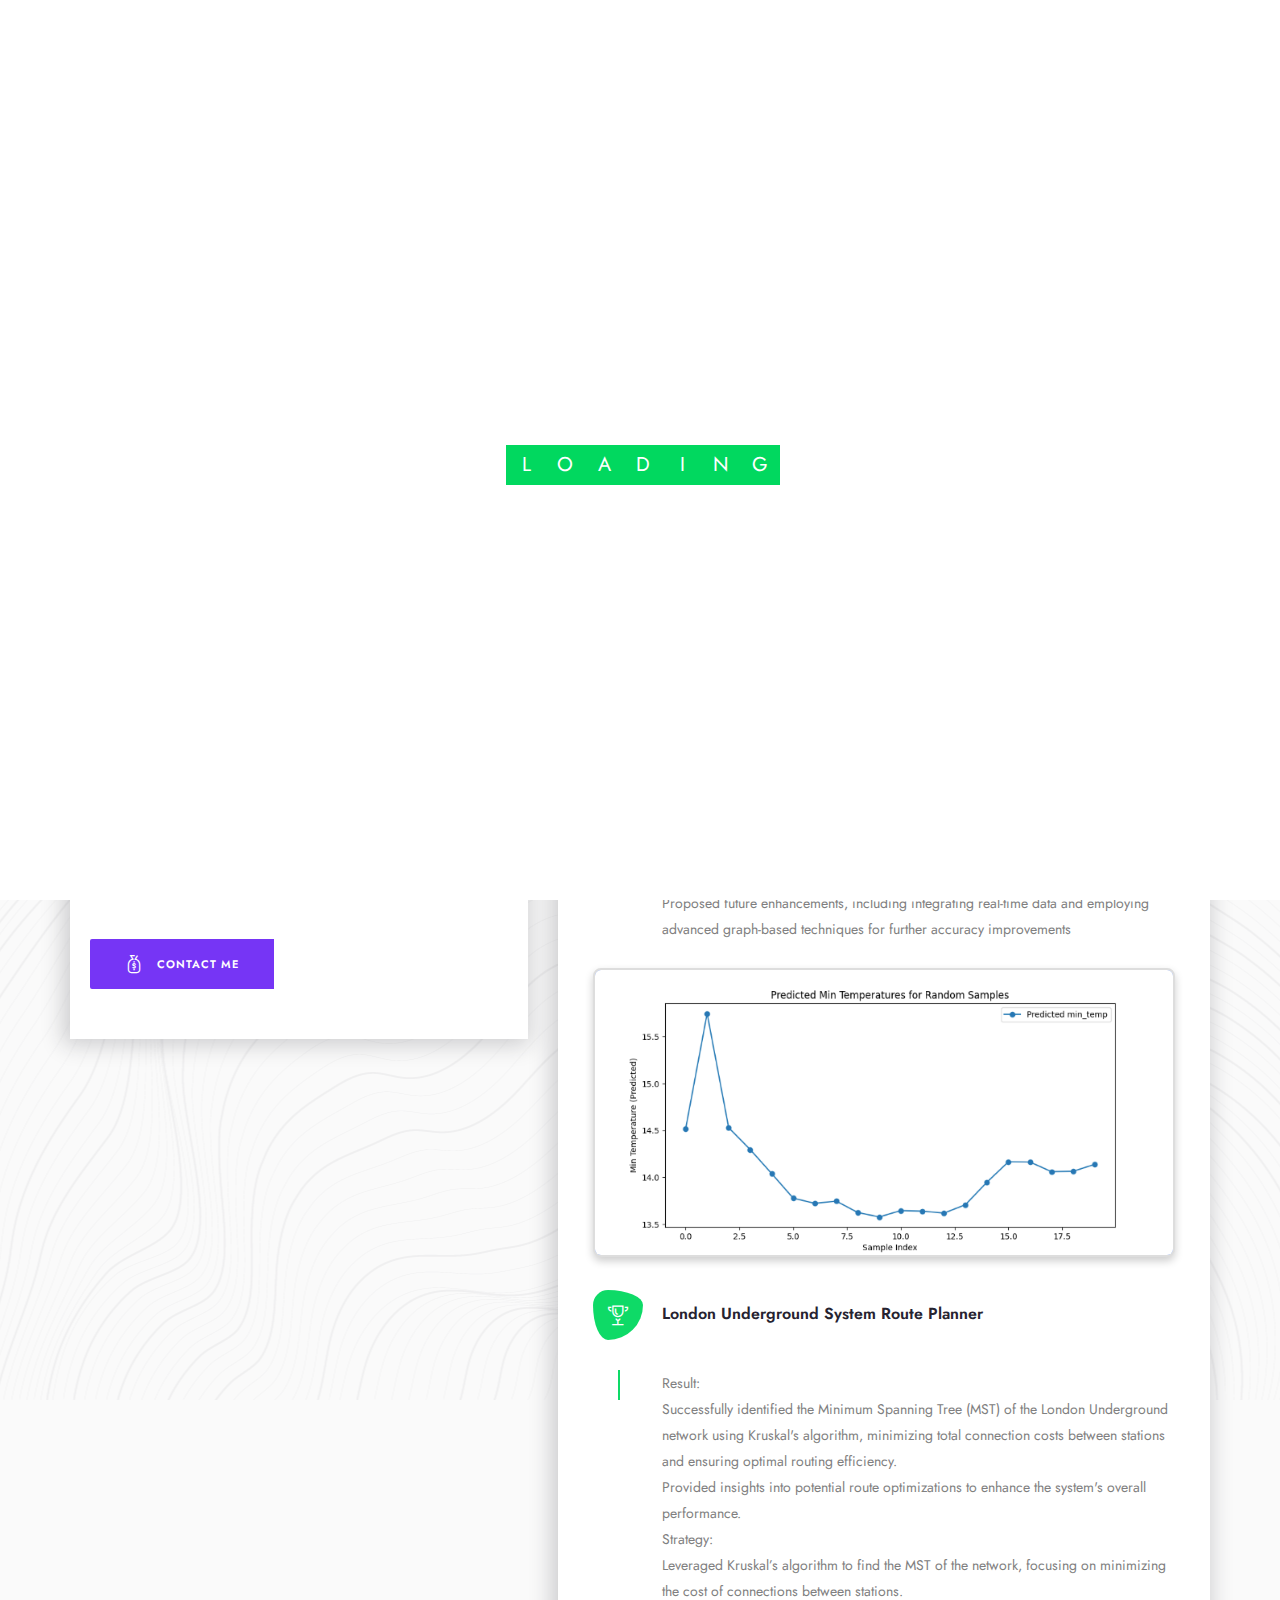
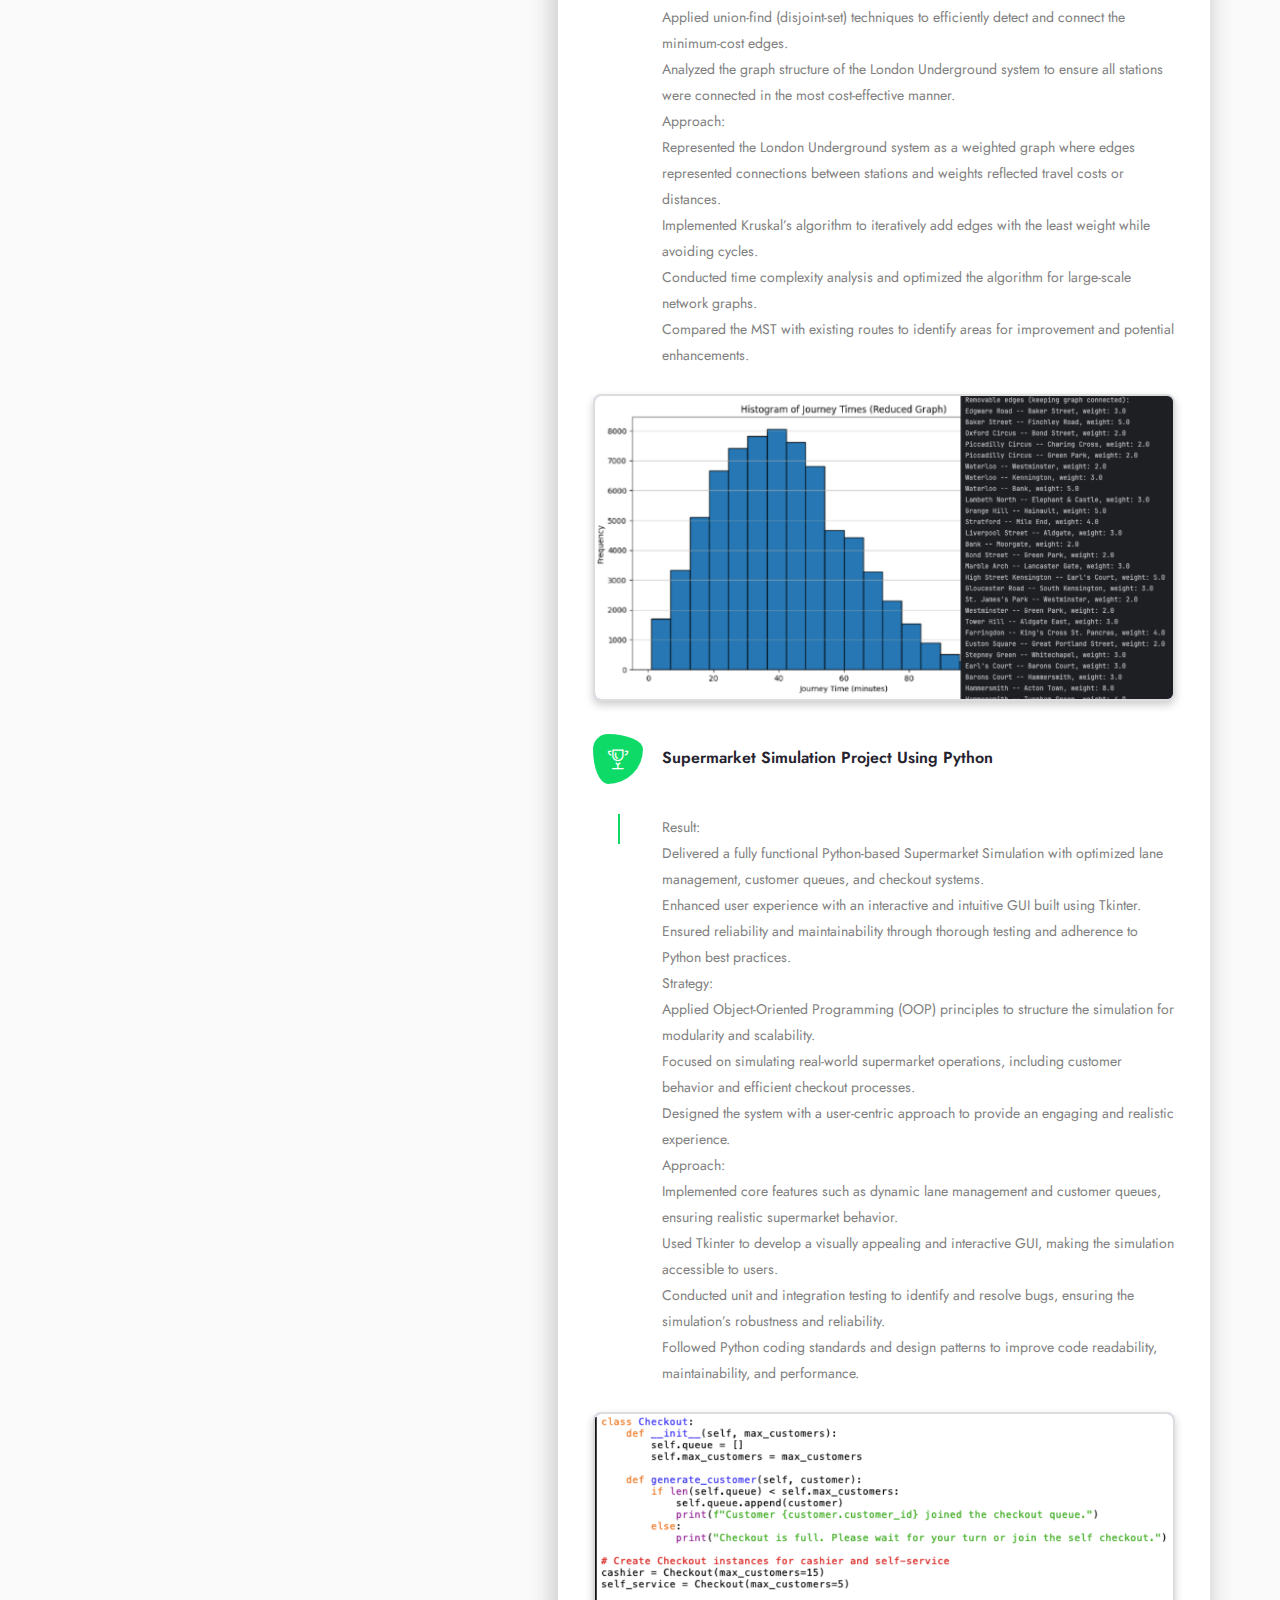
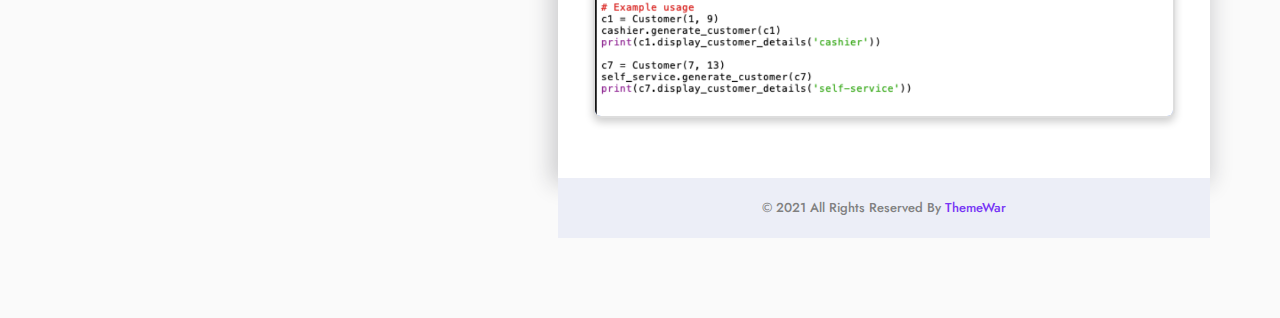
<file: portfolio/single_blog.html>
<!DOCTYPE html>
<html lang="en">
    <head>
        <title>sakina_beladioui_portfolio</title>
        <meta charset="UTF-8">
        <meta name="viewport" content="width=device-width">

        <!-- Start Include All CSS -->
        <link rel="stylesheet" href="assets/css/bootstrap.css"/>
        <link rel="stylesheet" href="assets/css/animate.css"/>
        <link rel="stylesheet" href="assets/css/stroke-gap-icons.css"/>
        <link rel="stylesheet" href="assets/css/icofont.css"/>
        <link rel="stylesheet" href="assets/css/flaticon.css"/>
        <link rel="stylesheet" href="assets/css/Interest.css">
        <link rel="stylesheet" href="assets/css/owl.carousel.min.css">
        <link rel="stylesheet" href="assets/css/owl.theme.default.min.css">
        <link rel="stylesheet" href="assets/css/lightslider.css">
        <link rel="stylesheet" href="assets/css/jquery.mCustomScrollbar.css">
        
        <link rel="stylesheet" href="assets/css/preset.css"/>
        <link rel="stylesheet" href="assets/css/ignore_for_wp.css"/>
        <link rel="stylesheet" href="assets/css/theme.css"/>
        <link rel="stylesheet" href="assets/css/responsive.css"/>
        <link rel="stylesheet" href="assets/css/light.css"/>
        <!-- End Include All CSS -->

        <!-- Favicon Icon -->
        <link rel="icon"  type="image/png" href="assets/images/favicon.png">
        <!-- Favicon Icon -->
    </head>
    <body class="light">
        
        <!-- Preloader Start -->
        <div class="preloader">
            <div class="preloader-inner">
                <div class="preloader-box">
                    <div class="letter">L</div>
                    <div class="letter">O</div>
                    <div class="letter">A</div>
                    <div class="letter">D</div>
                    <div class="letter">I</div>
                    <div class="letter">N</div>
                    <div class="letter">G</div>
                </div>
            </div>
        </div>
        <!-- Preloader End -->
        
        <div class="container">
            <div class="row">
                <div class="container">
                    <div class="row">
                        <div class="col-lg-5 profileColumn">
                            <div class="profileSidebar">
                                <div class="psHeader">
                                    <svg preserveAspectRatio="none" viewBox="0 0 100 100">
                                        <polygon points="0 20, 100 20, 0 100" opacity=".65"></polygon>
                                    </svg>
                                    <svg class="svg2" preserveAspectRatio="none" viewBox="0 0 100 120">
                                        <polygon points="0 20, 100 20, 15 120" opacity=".8"></polygon>
                                    </svg>
                                    <div class="psContent">
                                        <h1> Sakina Beladioui</h1>
                                        <span>UNIVERSITY OF GREENWICH</span>
                                    </div>
                                </div>
                                
                                
        <div class="bodyContent">
            <div class="pageCointainer">
                <section class="comonSection aboutSection">
                    <div class="container-fluid">
                        <div class="row">
                            <div class="col-lg-12">
                                <br><br><br><br>
                            </div>
                        </div>
                        <div class="row contact-layout">
                            <!-- Contact Section -->
                            <div class="col-lg-8 contact-section">
                                <div class="row">
                                    <div class="col-lg-12">
                                        <div class="icon_box_01">
                                            <i class="icon icon-User"></i>
                                            <h3>Name</h3>
                                            <p>Beladioui Sakina</p>
                                        </div>
                                    </div>
                                    <div class="col-lg-12">
                                        <div class="icon_box_01">
                                            <i class="icon icon-House"></i>
                                            <h3>Adresse</h3>
                                            <p>London, UK</p>
                                        </div>
                                    </div>
                                    <div class="col-lg-12">
                                        <div class="icon_box_01">
                                            <i class="icon icon-Mail"></i>
                                            <h3>Email</h3>
                                            <p>beladiouisakina@gmail.com</p>
                                        </div>
                                    </div>
                                    <div class="col-lg-12">
                                        <div class="icon_box_01">
                                            <i class="icon icon-Phone"></i>
                                            <h3>Phone Number</h3>
                                            <p>Given upon request</p>
                                        </div>
                                    </div>
                                    <div class="col-lg-12">
                                        <div class="icon_box_01">
                                            <i class="icon icofont-bubble-up"></i>
                                            <h3>LinkedIn</h3>
                                            <p>
                                                <a href="https://www.linkedin.com/in/sakina-beladioui/" target="_blank">
                                                    https://www.linkedin.com/in/sakina-beladioui/
                                                </a>
                                            </p>
                                        </div>
                                    </div>
                                </div>
                            </div>
                           
                        </div>
                    </div>
                </section>
            </div>
        </div>
        
        <!-- Inline CSS to Ensure Layout -->
        <style>
           
            .sectionTitle {
                padding-top: 20px;
            }
            .aboutSection {
                padding-top: 40px; /* Adjust this value as needed */
            }
        
        
            .contact-layout {
                display: flex;
                flex-wrap: wrap; /* Ensures responsiveness */
                align-items: flex-end; /* Aligns items properly */
            }
        
            .contact-section {
                order: 1; /* Contact section comes first */
                display: flex;
                flex-direction: row;
                justify-content: flex-start;
            }
        
           
        
            .icon_box_01 {
                margin-bottom: 20px;
            }
        
            .icon_box_01 h3 {
                margin-top: 5px;
                font-size: 18px;
                font-weight: bold;
            }
        
            .icon_box_01 p {
                margin-top: 2px;
                font-size: 14px;
                color: #666;
            }
        
        </style>
        
                               <!--- <div class="psPhoto">
                                    <img src="Image JPEG-04034774963C-1.jpeg" alt=""/>
                                  <div class="psSocial">
                                        <a href="beladiouisakina@gmail.com" target="_blank" class="mail"><i class="icofont-mailito"></i></a>
                                        <a href="https://www.linkedin.com/in/sakina-beladioui-2a15b9260/" target="_blank" class="Linkdin"><i class="icofont-linkdin"></i></a>
                                    </div>
                                </div> -->
                                <div class="psSkills">
                                    <div class="pssBox" data-count="100">
                                        <div class="pssbCount">100.</div>
                                        <h5>frontend</h5>
                                        <div class="pssbBars"><div class="pssbBar gr2" style="width: 0%;"></div></div>
                                    </div>
                                    <div class="pssBox" data-count="50">
                                        <div class="pssbCount">50.</div>
                                        <h5>AI and machine learning</h5>
                                        <div class="pssbBars"><div class="pssbBar" style="width: 0%;"></div></div>
                                    </div>
                                    
                                    <div class="pssBox" data-count="100">
                                        <div class="pssbCount">100</div>
                                        <h5>python,java,javascript</h5>
                                        <div class="pssbBars"><div class="pssbBar gr3" style="width: 0%;"></div></div>
                                    </div>
                                    <div class="pssBox" data-count="100">
                                        <div class="pssbCount">100.</div>
                                        <h5>Data sturctures and advanced algorithms</h5>
                                        <div class="pssbBars"><div class="pssbBar gr2" style="width: 0%;"></div></div>
                                    </div>
                                    
                                </div>
                                <div class="psFooter">
                                   <!-- <a href="https://www.linkedin.com/in/sakina-beladioui-2a15b9260/" class="btt_btn only_icon btt_reverse" target="_blank"><span><i class="icon icon-DownloadCloud"></i></span></a>-->
                                    <a href="https://www.linkedin.com/in/sakina-beladioui-2a15b9260/" class="btt_btn" target="_blank" ><span><i class="icon icon-Bag"></i> Contact me</span></a>
                                </div>
                            </div>
                        </div>
        



                <div class="col-lg-7 contentColumn">
                    <header class="header clearfix">
                        <a href="javascript:void(0)" class="menu_btn"><i class="icofont-navigation-menu"></i>Menu</a>
                        <nav class="mainMenu">
                            <ul class="clearfix">
                                <li class="active"><a href="index.html"><i class="icon icon-House"></i><span>About</span></a></li>
                                <li><a href="resume.html"><i class="icon icon-User"></i><span>Education</span></a></li>
                                <li><a href="portfolio.html"><i class="icon icon-Bulb"></i><span>Experience</span></a></li>
                                <li><a href="single_blog.html"> <i class="icon icon-Medal"></i> <span>Projects</span></a></li>
                                
                            </ul>
                        </nav>
                     
                    </header>
                    


                    <div class="sidebarOverlay"></div>
                    <div class="bodyContent">
                        <div class="pageCointainer">
                
                            <section class="comonSection blogContentSection">
                                <div class="container-fluid">
                                    <div class="col-lg-12">
                                        <h2 class="sectionTitle">Projects</h2>
                                        <div class="kr-accordion" id="exps_accordion">
                                            <!-- AI-driven Project -->
                                            <div class="card">
                                                <div class="card-header" id="ex_02">
                                                    <div class="row align-items-center">
                                                        <!-- Text Content -->
                                                        <div class="col-12">
                                                            <h2 class="mb-0">
                                                                <a class="" href="#" data-toggle="collapse" data-target="#ex_col_02" aria-expanded="true" aria-controls="ex_col_02">
                                                                    <i class="icon icon-Cup"></i>
                                                                    <span id="weather_forecast">Implementation of AI in Weather Forecasting</span>
                                                                </a>
                                                            </h2>
                                                            <div id="ex_col_02" class="collapse show" aria-labelledby="ex_02" data-parent="#exps_accordion">
                                                                <div class="card-body">
                                                                    Result:<br>

                                                                    Achieved significant improvement in weather prediction accuracy by optimizing a Graph Neural Network (GNN) model, reducing the Root Mean Squared Error (RMSE) from 2.4531 to 2.1095.<br>
                                                                    Successfully processed and analyzed 15,340 samples with high computational efficiency using PyTorch Geometric.<br>
                                                                    Strategy:<br>

                                                                    Modeled weather data as graphs, capturing the relationships between geographical and meteorological factors to enhance prediction accuracy.<br>
                                                                    Focused on optimizing the GNN architecture to minimize errors and improve overall performance.<br>
                                                                    Prioritized scalable and efficient data processing to handle large datasets effectively.<br>
                                                                    Approach:<br>

                                                                    Designed a GNN-based framework tailored to weather prediction by representing data as nodes and edges in a graph.<br>
                                                                    Trained the model using PyTorch Geometric, leveraging its capabilities for efficient handling of graph-structured data.<br>
                                                                    Conducted iterative experiments to fine-tune the model and improve its prediction accuracy.<br>
                                                                    Proposed future enhancements, including integrating real-time data and employing advanced graph-based techniques for further accuracy improvements<br>
                                                                </div>
                                                            </div>
                                                        </div>
                                                        <!-- Image -->
                                                        <div class="col-12 text-center">
                                                            <img src="min_temp.png" alt="Weather Forecasting" class="projectImage">
                                                        </div>
                                                    </div>
                                                </div>
                                            </div>
                    
                                            <!-- London Underground System Project -->
                                            <div class="card">
                                                <div class="card-header" id="ex_03">
                                                    <div class="row align-items-center">
                                                        <!-- Text Content -->
                                                        <div class="col-12">
                                                            <h2 class="mb-0">
                                                                <a class="" href="#" data-toggle="collapse" data-target="#ex_col_03" aria-expanded="true" aria-controls="ex_col_03">
                                                                    <i class="icon icon-Cup"></i>
                                                                    <span id="london_underground">London Underground System Route Planner</span>
                                                                </a>
                                                            </h2>
                                                            <div id="ex_col_03" class="collapse show" aria-labelledby="ex_03" data-parent="#exps_accordion">
                                                                <div class="card-body">
                                                                    
                                                                Result:<br>

                                                                Successfully identified the Minimum Spanning Tree (MST) of the London Underground network using Kruskal's algorithm, minimizing total connection costs between stations and ensuring optimal routing efficiency.<br>
                                                                Provided insights into potential route optimizations to enhance the system's overall performance.<br>
                                                                
                                                                Strategy:<br>

                                                                Leveraged Kruskal’s algorithm to find the MST of the network, focusing on minimizing the cost of connections between stations.<br>
                                                                Applied union-find (disjoint-set) techniques to efficiently detect and connect the minimum-cost edges.<br>
                                                                Analyzed the graph structure of the London Underground system to ensure all stations were connected in the most cost-effective manner.<br>
                                                                
                                                                Approach:<br>

                                                                Represented the London Underground system as a weighted graph where edges represented connections between stations and weights reflected travel costs or distances.<br>
                                                                Implemented Kruskal’s algorithm to iteratively add edges with the least weight while avoiding cycles.<br>
                                                                Conducted time complexity analysis and optimized the algorithm for large-scale network graphs.<br>
                                                                Compared the MST with existing routes to identify areas for improvement and potential enhancements.<br>
                                                                </div>
                                                            </div>
                                                        </div>
                                                        <!-- Image -->
                                                        <div class="col-12 text-center">
                                                            <img src="final_histo.png" alt="London Underground System" class="projectImage">
                                                        </div>
                                                        
                                                    </div>
                                                </div>
                                            </div>
                    
                                            <!-- Supermarket Simulation Project -->
                                            <div class="card">
                                                <div class="card-header" id="ex_01">
                                                    <div class="row align-items-center">
                                                        <!-- Text Content -->
                                                        <div class="col-12">
                                                            <h2 class="mb-0">
                                                                <a class="" href="#" data-toggle="collapse" data-target="#ex_col_01" aria-expanded="true" aria-controls="ex_col_01">
                                                                    <i class="icon icon-Cup"></i>
                                                                    <span id="supermarket">Supermarket Simulation Project using Python</span>
                                                                </a>
                                                            </h2>
                                                            <div id="ex_col_01" class="collapse show" aria-labelledby="ex_01" data-parent="#exps_accordion">
                                                                <div class="card-body">
                                                                    Result:<br>

                                                                    Delivered a fully functional Python-based Supermarket Simulation with optimized lane management, customer queues, and checkout systems.<br>
                                                                    Enhanced user experience with an interactive and intuitive GUI built using Tkinter.<br>
                                                                    Ensured reliability and maintainability through thorough testing and adherence to Python best practices.<br>
                                                                    Strategy:<br>
                                                                    
                                                                    Applied Object-Oriented Programming (OOP) principles to structure the simulation for modularity and scalability.<br>
                                                                    Focused on simulating real-world supermarket operations, including customer behavior and efficient checkout processes.<br>
                                                                    Designed the system with a user-centric approach to provide an engaging and realistic experience.<br>
                                                                    Approach:<br>
                                                                    
                                                                    Implemented core features such as dynamic lane management and customer queues, ensuring realistic supermarket behavior.<br>
                                                                    Used Tkinter to develop a visually appealing and interactive GUI, making the simulation accessible to users.<br>
                                                                    Conducted unit and integration testing to identify and resolve bugs, ensuring the simulation’s robustness and reliability.<br>
                                                                    Followed Python coding standards and design patterns to improve code readability, maintainability, and performance.<br>
                                                                </div>
                                                            </div>
                                                        </div>
                                                        <!-- Image -->
                                                        <div class="col-12 text-center">
                                                            <img src="supermarket_simulation.png" alt="Supermarket Simulation" class="projectImage">
                                                        </div>
                                                    </div>
                                                </div>
                                            </div>
                    
                                        </div>
                                    </div>
                                </div>
                            </section>
                        </div>
                    </div>
                    <style>
                    
                    .projectImage {
    width: 100%; /* Ensures the image adapts to the container's width */
    max-width: 600px; /* Limits the maximum width for larger screens */
    height: auto; /* Maintain aspect ratio */
    object-fit: cover; /* Ensures proper scaling */
    border-radius: 8px; /* Optional: Rounded corners for a polished look */
    box-shadow: 0 4px 8px rgba(0, 0, 0, 0.2); /* Stronger shadow for contrast */
    border: 2px solid #ddd; /* Optional: Light border for better focus */
    margin: 0 auto; /* Center the image horizontally */
    background-color: #789cee; /* Subtle background to make the image pop */
    margin-top: 30px;
}

/* Add responsiveness for smaller screens */
@media (max-width: 768px) {
    .projectImage {
        max-width: 100%; /* Image will scale down to fit smaller containers */
    }
}

</style>
                    

                                   
                                   
                                    

                              
                            
                            <footer class="footer">
                                <div class="container-fluid">
                                    <div class="row">
                                        <div class="col-lg-12 text-center">
                                            <div class="copyRight">&copy; 2021 All Rights Reserved By <a href="http://themewar.com" target="_blank">ThemeWar</a></div>
                                        </div>
                                    </div>
                                </div>
                            </footer>
                        </div>
                    </div>
                </div>
            </div>
        </div>
        
        <!-- Bact To Top -->
        <a href="javascript:void(0);" id="backtotop"><i class="icofont-bubble-up"></i></a>
        <!-- Bact To Top -->

        <!-- Start Include All JS -->
        <script src="assets/js/jquery.js"></script>
        <script src="assets/js/bootstrap.min.js"></script>
        <script src="assets/js/jquery.appear.js"></script>
        <script src="assets/js/owl.carousel.min.js"></script>
        <script src="assets/js/mixer.js"></script>
        <script src="assets/js/lightslider.min.js"></script>
        <script src="https://maps.google.com/maps/api/js?key=AIzaSyBJtPMZ_LWZKuHTLq5o08KSncQufIhPU3o"></script>
        <script src="assets/js/gmaps.js"></script>
        <script src="assets/js/anime.min.js"></script>
        <script src="assets/js/folio.js"></script>
        <script src="assets/js/jquery.mCustomScrollbar.concat.min.js"></script>
        
        <script src="assets/js/theme.js"></script>
        <!-- End Include All JS -->
    </body>
</html>
</file>
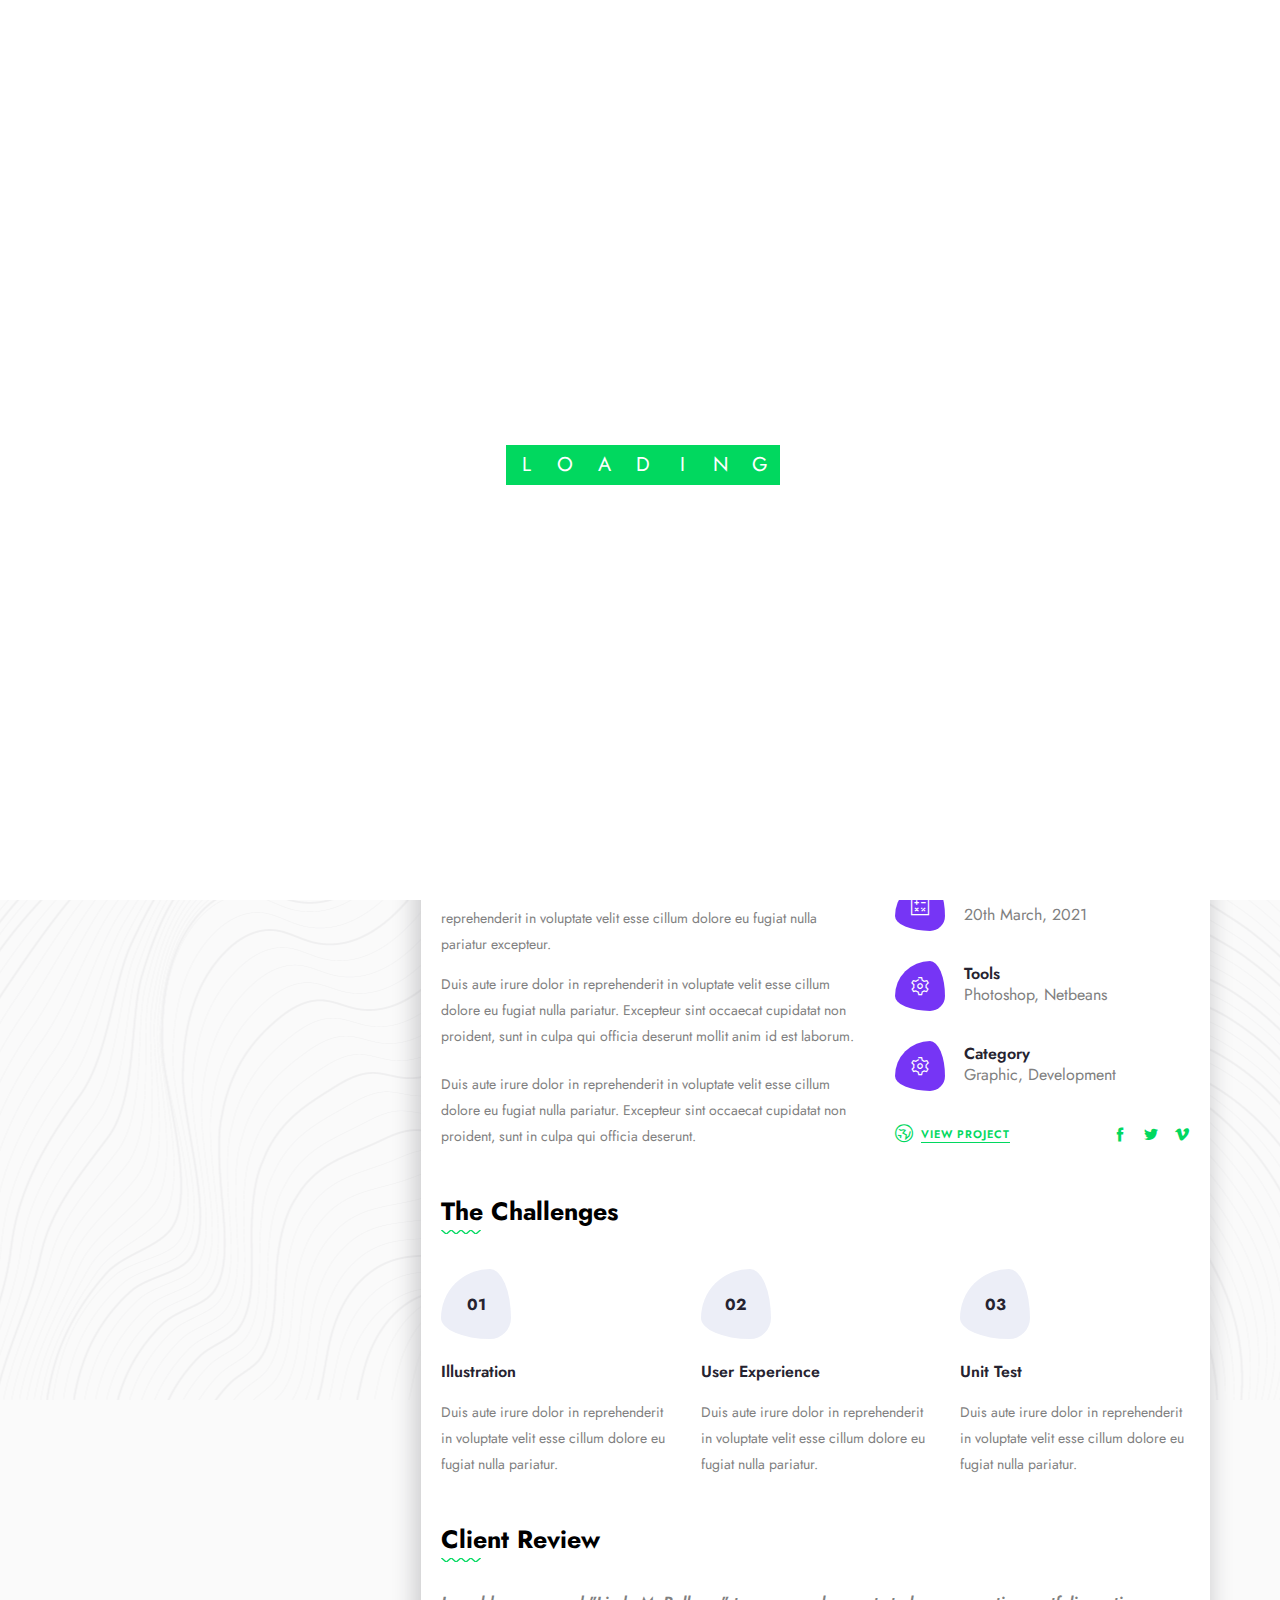
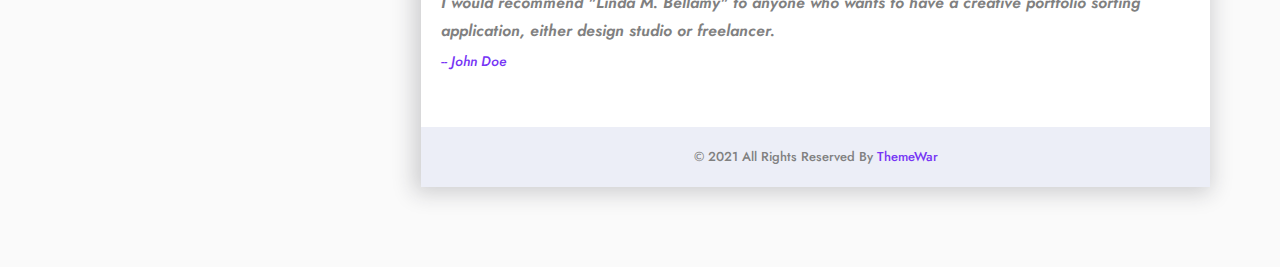
<file: portfolio/single_folio.html>
<!DOCTYPE html>
<html lang="en">
    <head>
        <title>Bittanto - Creative Resume HTML5 Responsive Template</title>
        <meta charset="UTF-8">
        <meta name="viewport" content="width=device-width">

        <!-- Start Include All CSS -->
        <link rel="stylesheet" href="assets/css/bootstrap.css"/>
        <link rel="stylesheet" href="assets/css/animate.css"/>
        <link rel="stylesheet" href="assets/css/stroke-gap-icons.css"/>
        <link rel="stylesheet" href="assets/css/icofont.css"/>
        <link rel="stylesheet" href="assets/css/flaticon.css"/>
        <link rel="stylesheet" href="assets/css/Interest.css">
        <link rel="stylesheet" href="assets/css/owl.carousel.min.css">
        <link rel="stylesheet" href="assets/css/owl.theme.default.min.css">
        <link rel="stylesheet" href="assets/css/lightslider.css">
        <link rel="stylesheet" href="assets/css/jquery.mCustomScrollbar.css">
        
        <link rel="stylesheet" href="assets/css/preset.css"/>
        <link rel="stylesheet" href="assets/css/ignore_for_wp.css"/>
        <link rel="stylesheet" href="assets/css/theme.css"/>
        <link rel="stylesheet" href="assets/css/responsive.css"/>
        <link rel="stylesheet" href="assets/css/light.css"/>
        <!-- End Include All CSS -->

        <!-- Favicon Icon -->
        <link rel="icon"  type="image/png" href="assets/images/favicon.png">
        <!-- Favicon Icon -->
    </head>
    <body class="light">
        
        <!-- Preloader Start -->
        <div class="preloader">
            <div class="preloader-inner">
                <div class="preloader-box">
                    <div class="letter">L</div>
                    <div class="letter">O</div>
                    <div class="letter">A</div>
                    <div class="letter">D</div>
                    <div class="letter">I</div>
                    <div class="letter">N</div>
                    <div class="letter">G</div>
                </div>
            </div>
        </div>
        <!-- Preloader End -->
        
        <div class="container">
            <div class="row">
                <div class="col-lg-4 profileColumn">
                    <div class="profileSidebar">
                        <div class="psHeader">
                            <svg preserveAspectRatio="none" viewBox="0 0 100 100">
                                <polygon points="0 20, 100 20, 0 100" opacity=".65"></polygon>
                            </svg>
                            <svg class="svg2" preserveAspectRatio="none" viewBox="0 0 100 120">
                                <polygon points="0 20, 100 20, 15 120" opacity=".8"></polygon>
                            </svg>
                            <div class="psContent">
                                <h3>Linda M. Bellamy</h3>
                                <span>Sr. Developer</span>
                            </div>
                        </div>
                        <div class="psPhoto">
                            <img src="assets/images/home_01/1.jpg" alt=""/>
                            <div class="psSocial">
                                <a href="https://facebook.com" target="_blank" class="fac"><i class="icofont-facebook"></i></a>
                                <a href="https://twitter.com" target="_blank" class="twi"><i class="icofont-twitter"></i></a>
                                <a href="https://dribbble.com/" target="_blank" class="dri"><i class="icofont-dribbble"></i></a>
                                <a href="https://www.instagram.com/" target="_blank" class="ins"><i class="icofont-instagram"></i></a>
                            </div>
                        </div>
                        <div class="psSkills">
                            <div class="pssBox" data-count="85">
                                <div class="pssbCount">85.</div>
                                <h5>Backend Development</h5>
                                <div class="pssbBars"><div class="pssbBar" style="width: 0%;"></div></div>
                            </div>
                            <div class="pssBox" data-count="92">
                                <div class="pssbCount">92.</div>
                                <h5>Frontend Development</h5>
                                <div class="pssbBars"><div class="pssbBar gr2" style="width: 0%;"></div></div>
                            </div>
                            <div class="pssBox" data-count="71">
                                <div class="pssbCount">71.</div>
                                <h5>Illustration</h5>
                                <div class="pssbBars"><div class="pssbBar gr3" style="width: 0%;"></div></div>
                            </div>
                        </div>
                        <div class="psFooter">
                            <a href="javascript:void(0);" class="btt_btn only_icon btt_reverse"><span><i class="icon icon-DownloadCloud"></i></span></a>
                            <a href="contact.html" class="btt_btn"><span><i class="icon icon-Bag"></i> Hire Me</span></a>
                        </div>
                    </div>
                </div>
                <div class="col-lg-8 contentColumn">
                    <header class="header clearfix">
                        <a href="javascript:void(0)" class="menu_btn"><i class="icofont-navigation-menu"></i>Menu</a>
                        <nav class="mainMenu">
                            <ul class="clearfix">
                                <li><a href="index.html"><i class="icon icon-House"></i><span>Home</span></a></li>
                                <li><a href="resume.html"><i class="icon icon-User"></i><span>Resume</span></a></li>
                                <li class="active"><a href="portfolio.html"><i class="icon icon-Bulb"></i><span>Portfolio</span></a></li>
                                <li><a href="blog.html"><i class="icon icon-ClipboardText"></i><span>Blog</span></a></li>
                                <li><a href="contact.html"><i class="icon icon-Imbox"></i><span>Contact</span></a></li>
                            </ul>
                        </nav>
                        <a href="#" class="sidebarToggler"><span><span></span><span></span><span></span></span></a>
                    </header>
                    <div class="sidebar">
                        <a href="javascript:void(0);" class="widget_closer"><i class="icofont-close-line"></i></a>
                        <div class="widget widget-search">
                            <h3 class="widget_title">Search</h3>
                            <form method="post" action="#" class="search_form">
                                <input type="text" name="s" placeholder="Enter Keword">
                                <button type="submit"><i class="icon icon-Search"></i></button>
                            </form>
                        </div>
                        <div class="widget widget-search">
                            <h3 class="widget_title">Categories</h3>
                            <ul>
                                <li><a href="blog.html">Web</a>(18)</li>
                                <li><a href="blog.html">Startup</a>(11)</li>
                                <li><a href="blog.html">Branding</a>(17)</li>
                                <li><a href="blog.html">UI UX</a>(23)</li>
                                <li><a href="blog.html">Agency</a>(19)</li>
                            </ul>
                        </div>
                        <div class="widget">
                            <h3 class="widget_title">
                                Recent Posts
                            </h3>
                            <div class="singleRecent">
                                <img src="assets/images/blog/7.jpg" alt="">
                                <span>01 Apr, 2021</span>
                                <a href="single_blog.html">
                                    Create your next web site with Unity.
                                </a>
                            </div>
                            <div class="singleRecent">
                                <img src="assets/images/blog/8.jpg" alt="">
                                <span>31 Mar, 2021</span>
                                <a href="single_blog.html">
                                    Truly unique hundreds of elements.
                                </a>
                            </div>
                            <div class="singleRecent">
                                <img src="assets/images/blog/9.jpg" alt="">
                                <span>26 Mar, 2021</span>
                                <a href="single_blog.html">
                                    Easily create unlimited amount of custom.
                                </a>
                            </div>
                        </div>
                        <div class="widget">
                            <h3 class="widget_title">Tags</h3>
                            <div class="tabclouds">
                                <a href="blog.html">Web Design</a>
                                <a href="blog.html">Development</a>
                                <a href="blog.html">CSS</a>
                                <a href="blog.html">Studio</a>
                                <a href="blog.html">Award</a>
                                <a href="blog.html">Mobile</a>
                                <a href="blog.html">IOS</a>
                                <a href="blog.html">IOS</a>
                                <a href="blog.html">UI / UX</a>
                                <a href="blog.html">Portfolio</a>
                            </div>
                        </div>
                    </div>
                    <div class="sidebarOverlay"></div>
                    <div class="bodyContent">
                        <div class="pageCointainer">
                            <section class="comonSection thumbSection">
                                <ul id="folioGallery">
                                    <li data-thumb="assets/images/folio/13.jpg" data-src="assets/images/folio/13.jpg">
                                        <div class="folioThumb">
                                            <img src="assets/images/folio/13.jpg" alt=""/>
                                        </div>
                                    </li>
                                    <li data-thumb="assets/images/folio/14.jpg" data-src="assets/images/folio/14.jpg">
                                        <div class="folioThumb">
                                            <img src="assets/images/folio/14.jpg" alt=""/>
                                        </div>
                                    </li>
                                    <li data-thumb="assets/images/folio/15.jpg" data-src="assets/images/folio/15.jpg">
                                        <div class="folioThumb">
                                            <img src="assets/images/folio/15.jpg" alt=""/>
                                        </div>
                                    </li>
                                </ul>
                            </section>
                            <section class="comonSection folioContentSection">
                                <div class="container-fluid">
                                    <div class="row">
                                        <div class="col-lg-12">
                                            <h3 class="folioTitle">Artwork Design</h3>
                                            <div class="row">
                                                <div class="col-lg-7">
                                                    <div class="pageContent">
                                                        <p class="mb14">
                                                            Lorem ipsum dolor sit amet, consectetur adipisicing elit, sed do eiusmod tempor incididunt ut labore et dolore magna 
                                                            aliqua. Ut enim ad minim veniam, quis nostrud exercitation ullamco laboris nisi ut aliquip ex ea commodo 
                                                            consequat. Duis aute irure dolor in reprehenderit in voluptate velit esse cillum dolore eu fugiat nulla 
                                                            pariatur excepteur.
                                                        </p>
                                                        <p class="mb22">
                                                            Duis aute irure dolor in reprehenderit in voluptate velit esse cillum dolore eu fugiat nulla 
                                                            pariatur. Excepteur sint occaecat cupidatat non proident, sunt in culpa qui officia deserunt mollit anim id 
                                                            est laborum.
                                                        </p>
                                                        <p>
                                                            Duis aute irure dolor in reprehenderit in voluptate velit esse cillum dolore eu fugiat nulla 
                                                            pariatur. Excepteur sint occaecat cupidatat non proident, sunt in culpa qui officia deserunt.
                                                        </p>
                                                    </div>
                                                </div>
                                                <div class="col-lg-5 folioMeta">
                                                    <div class="icon_box_01">
                                                        <i class="icon icon-User"></i>
                                                        <h3>Client</h3>
                                                        <p>John Doe</p>
                                                    </div>
                                                    <div class="icon_box_01">
                                                        <i class="icon icon-Calculator"></i>
                                                        <h3>Date</h3>
                                                        <p>20th March, 2021</p>
                                                    </div>
                                                    <div class="icon_box_01">
                                                        <i class="icon icon-Settings"></i>
                                                        <h3>Tools</h3>
                                                        <p>Photoshop, Netbeans</p>
                                                    </div>
                                                    <div class="icon_box_01">
                                                        <i class="icon icon-Settings"></i>
                                                        <h3>Category</h3>
                                                        <p><a href="portfolio.html">Graphic</a>, <a href="portfolio.html">Development</a></p>
                                                    </div>
                                                    <div class="fmfooter">
                                                        <a href="javascript:void(0);" class="btt_link"><i class="icon icon-WorldWide"></i><span>View Project</span></a>
                                                        <div class="sicmr_social">
                                                            <a href="https://facebook.com/" target="_blank"><i class="icofont-facebook"></i></a>
                                                            <a href="https://twitter.com/" target="_blank"><i class="icofont-twitter"></i></a>
                                                            <a href="https://vimeo.com/" target="_blank"><i class="icofont-vimeo"></i></a>
                                                        </div>
                                                    </div>
                                                </div>
                                            </div>
                                        </div>
                                    </div>
                                    <div class="row mt52">
                                        <div class="col-lg-12">
                                            <h2 class="sectionTitle">The Challenges</h2>
                                        </div>
                                    </div>
                                    <div class="row">
                                        <div class="col-lg-4">
                                            <div class="icon_box_4">
                                                <i>01</i>
                                                <h3>Illustration</h3>
                                                <p>
                                                    Duis aute irure dolor in reprehenderit in voluptate velit esse cillum dolore eu fugiat nulla pariatur.
                                                </p>
                                            </div>
                                        </div>
                                        <div class="col-lg-4">
                                            <div class="icon_box_4">
                                                <i>02</i>
                                                <h3>User Experience</h3>
                                                <p>
                                                    Duis aute irure dolor in reprehenderit in voluptate velit esse cillum dolore eu fugiat nulla pariatur.
                                                </p>
                                            </div>
                                        </div>
                                        <div class="col-lg-4">
                                            <div class="icon_box_4">
                                                <i>03</i>
                                                <h3>Unit Test</h3>
                                                <p>
                                                    Duis aute irure dolor in reprehenderit in voluptate velit esse cillum dolore eu fugiat nulla pariatur.
                                                </p>
                                            </div>
                                        </div>
                                    </div>
                                    <div class="row mt52 mb30">
                                        <div class="col-lg-12">
                                            <h2 class="sectionTitle mb27">Client Review</h2>
                                        </div>
                                        <div class="col-lg-12">
                                            <div class="clientReview">
                                                <p>
                                                    I would recommend "Linda M. Bellamy" to anyone who wants to have a creative portfolio sorting application, either design studio or freelancer.
                                                </p>
                                                <cite>-- John Doe</cite>
                                            </div>
                                        </div>
                                    </div>
                                </div>
                            </section>
                            <footer class="footer">
                                <div class="container-fluid">
                                    <div class="row">
                                        <div class="col-lg-12 text-center">
                                            <div class="copyRight">&copy; 2021 All Rights Reserved By <a href="http://themewar.com" target="_blank">ThemeWar</a></div>
                                        </div>
                                    </div>
                                </div>
                            </footer>
                        </div>
                    </div>
                </div>
            </div>
        </div>
        
        <!-- Bact To Top -->
        <a href="javascript:void(0);" id="backtotop"><i class="icofont-bubble-up"></i></a>
        <!-- Bact To Top -->

        <!-- Start Include All JS -->
        <script src="assets/js/jquery.js"></script>
        <script src="assets/js/bootstrap.min.js"></script>
        <script src="assets/js/jquery.appear.js"></script>
        <script src="assets/js/owl.carousel.min.js"></script>
        <script src="assets/js/mixer.js"></script>
        <script src="assets/js/lightslider.min.js"></script>
        <script src="https://maps.google.com/maps/api/js?key=AIzaSyBJtPMZ_LWZKuHTLq5o08KSncQufIhPU3o"></script>
        <script src="assets/js/gmaps.js"></script>
        <script src="assets/js/anime.min.js"></script>
        <script src="assets/js/folio.js"></script>
        <script src="assets/js/jquery.mCustomScrollbar.concat.min.js"></script>
        
        <script src="assets/js/theme.js"></script>
        <!-- End Include All JS -->
    </body>
</html>
</file>
<file: portfolio/assets/css/stroke-gap-icons.css>
@font-face {
	font-family: 'Stroke-Gap-Icons';
	src: url('../fonts/Stroke-Gap-Icons.eot');
}
@font-face {
	font-family: 'Stroke-Gap-Icons';
	src: url([data-uri]) format('truetype'),
		 url([data-uri]) format('woff');
	font-weight: normal;
	font-style: normal;
}

.icon {
	font-family: 'Stroke-Gap-Icons';
	speak: none;
	font-style: normal;
	font-weight: normal;
	font-variant: normal;
	text-transform: none;
	line-height: inherit;

	/* Better Font Rendering =========== */
	-webkit-font-smoothing: antialiased;
	-moz-osx-font-smoothing: grayscale;
}

.icon-WorldWide:before {
	content: "\e600";
}
.icon-WorldGlobe:before {
	content: "\e601";
}
.icon-Underpants:before {
	content: "\e602";
}
.icon-Tshirt:before {
	content: "\e603";
}
.icon-Trousers:before {
	content: "\e604";
}
.icon-Tie:before {
	content: "\e605";
}
.icon-TennisBall:before {
	content: "\e606";
}
.icon-Telesocpe:before {
	content: "\e607";
}
.icon-Stop:before {
	content: "\e608";
}
.icon-Starship:before {
	content: "\e609";
}
.icon-Starship2:before {
	content: "\e60a";
}
.icon-Speaker:before {
	content: "\e60b";
}
.icon-Speaker2:before {
	content: "\e60c";
}
.icon-Soccer:before {
	content: "\e60d";
}
.icon-Snikers:before {
	content: "\e60e";
}
.icon-Scisors:before {
	content: "\e60f";
}
.icon-Puzzle:before {
	content: "\e610";
}
.icon-Printer:before {
	content: "\e611";
}
.icon-Pool:before {
	content: "\e612";
}
.icon-Podium:before {
	content: "\e613";
}
.icon-Play:before {
	content: "\e614";
}
.icon-Planet:before {
	content: "\e615";
}
.icon-Pause:before {
	content: "\e616";
}
.icon-Next:before {
	content: "\e617";
}
.icon-MusicNote2:before {
	content: "\e618";
}
.icon-MusicNote:before {
	content: "\e619";
}
.icon-MusicMixer:before {
	content: "\e61a";
}
.icon-Microphone:before {
	content: "\e61b";
}
.icon-Medal:before {
	content: "\e61c";
}
.icon-ManFigure:before {
	content: "\e61d";
}
.icon-Magnet:before {
	content: "\e61e";
}
.icon-Like:before {
	content: "\e61f";
}
.icon-Hanger:before {
	content: "\e620";
}
.icon-Handicap:before {
	content: "\e621";
}
.icon-Forward:before {
	content: "\e622";
}
.icon-Footbal:before {
	content: "\e623";
}
.icon-Flag:before {
	content: "\e624";
}
.icon-FemaleFigure:before {
	content: "\e625";
}
.icon-Dislike:before {
	content: "\e626";
}
.icon-DiamondRing:before {
	content: "\e627";
}
.icon-Cup:before {
	content: "\e628";
}
.icon-Crown:before {
	content: "\e629";
}
.icon-Column:before {
	content: "\e62a";
}
.icon-Click:before {
	content: "\e62b";
}
.icon-Cassette:before {
	content: "\e62c";
}
.icon-Bomb:before {
	content: "\e62d";
}
.icon-BatteryLow:before {
	content: "\e62e";
}
.icon-BatteryFull:before {
	content: "\e62f";
}
.icon-Bascketball:before {
	content: "\e630";
}
.icon-Astronaut:before {
	content: "\e631";
}
.icon-WineGlass:before {
	content: "\e632";
}
.icon-Water:before {
	content: "\e633";
}
.icon-Wallet:before {
	content: "\e634";
}
.icon-Umbrella:before {
	content: "\e635";
}
.icon-TV:before {
	content: "\e636";
}
.icon-TeaMug:before {
	content: "\e637";
}
.icon-Tablet:before {
	content: "\e638";
}
.icon-Soda:before {
	content: "\e639";
}
.icon-SodaCan:before {
	content: "\e63a";
}
.icon-SimCard:before {
	content: "\e63b";
}
.icon-Signal:before {
	content: "\e63c";
}
.icon-Shaker:before {
	content: "\e63d";
}
.icon-Radio:before {
	content: "\e63e";
}
.icon-Pizza:before {
	content: "\e63f";
}
.icon-Phone:before {
	content: "\e640";
}
.icon-Notebook:before {
	content: "\e641";
}
.icon-Mug:before {
	content: "\e642";
}
.icon-Mastercard:before {
	content: "\e643";
}
.icon-Ipod:before {
	content: "\e644";
}
.icon-Info:before {
	content: "\e645";
}
.icon-Icecream2:before {
	content: "\e646";
}
.icon-Icecream1:before {
	content: "\e647";
}
.icon-Hourglass:before {
	content: "\e648";
}
.icon-Help:before {
	content: "\e649";
}
.icon-Goto:before {
	content: "\e64a";
}
.icon-Glasses:before {
	content: "\e64b";
}
.icon-Gameboy:before {
	content: "\e64c";
}
.icon-ForkandKnife:before {
	content: "\e64d";
}
.icon-Export:before {
	content: "\e64e";
}
.icon-Exit:before {
	content: "\e64f";
}
.icon-Espresso:before {
	content: "\e650";
}
.icon-Drop:before {
	content: "\e651";
}
.icon-Download:before {
	content: "\e652";
}
.icon-Dollars:before {
	content: "\e653";
}
.icon-Dollar:before {
	content: "\e654";
}
.icon-DesktopMonitor:before {
	content: "\e655";
}
.icon-Corkscrew:before {
	content: "\e656";
}
.icon-CoffeeToGo:before {
	content: "\e657";
}
.icon-Chart:before {
	content: "\e658";
}
.icon-ChartUp:before {
	content: "\e659";
}
.icon-ChartDown:before {
	content: "\e65a";
}
.icon-Calculator:before {
	content: "\e65b";
}
.icon-Bread:before {
	content: "\e65c";
}
.icon-Bourbon:before {
	content: "\e65d";
}
.icon-BottleofWIne:before {
	content: "\e65e";
}
.icon-Bag:before {
	content: "\e65f";
}
.icon-Arrow:before {
	content: "\e660";
}
.icon-Antenna2:before {
	content: "\e661";
}
.icon-Antenna1:before {
	content: "\e662";
}
.icon-Anchor:before {
	content: "\e663";
}
.icon-Wheelbarrow:before {
	content: "\e664";
}
.icon-Webcam:before {
	content: "\e665";
}
.icon-Unlinked:before {
	content: "\e666";
}
.icon-Truck:before {
	content: "\e667";
}
.icon-Timer:before {
	content: "\e668";
}
.icon-Time:before {
	content: "\e669";
}
.icon-StorageBox:before {
	content: "\e66a";
}
.icon-Star:before {
	content: "\e66b";
}
.icon-ShoppingCart:before {
	content: "\e66c";
}
.icon-Shield:before {
	content: "\e66d";
}
.icon-Seringe:before {
	content: "\e66e";
}
.icon-Pulse:before {
	content: "\e66f";
}
.icon-Plaster:before {
	content: "\e670";
}
.icon-Plaine:before {
	content: "\e671";
}
.icon-Pill:before {
	content: "\e672";
}
.icon-PicnicBasket:before {
	content: "\e673";
}
.icon-Phone2:before {
	content: "\e674";
}
.icon-Pencil:before {
	content: "\e675";
}
.icon-Pen:before {
	content: "\e676";
}
.icon-PaperClip:before {
	content: "\e677";
}
.icon-On-Off:before {
	content: "\e678";
}
.icon-Mouse:before {
	content: "\e679";
}
.icon-Megaphone:before {
	content: "\e67a";
}
.icon-Linked:before {
	content: "\e67b";
}
.icon-Keyboard:before {
	content: "\e67c";
}
.icon-House:before {
	content: "\e67d";
}
.icon-Heart:before {
	content: "\e67e";
}
.icon-Headset:before {
	content: "\e67f";
}
.icon-FullShoppingCart:before {
	content: "\e680";
}
.icon-FullScreen:before {
	content: "\e681";
}
.icon-Folder:before {
	content: "\e682";
}
.icon-Floppy:before {
	content: "\e683";
}
.icon-Files:before {
	content: "\e684";
}
.icon-File:before {
	content: "\e685";
}
.icon-FileBox:before {
	content: "\e686";
}
.icon-ExitFullScreen:before {
	content: "\e687";
}
.icon-EmptyBox:before {
	content: "\e688";
}
.icon-Delete:before {
	content: "\e689";
}
.icon-Controller:before {
	content: "\e68a";
}
.icon-Compass:before {
	content: "\e68b";
}
.icon-CompassTool:before {
	content: "\e68c";
}
.icon-ClipboardText:before {
	content: "\e68d";
}
.icon-ClipboardChart:before {
	content: "\e68e";
}
.icon-ChemicalGlass:before {
	content: "\e68f";
}
.icon-CD:before {
	content: "\e690";
}
.icon-Carioca:before {
	content: "\e691";
}
.icon-Car:before {
	content: "\e692";
}
.icon-Book:before {
	content: "\e693";
}
.icon-BigTruck:before {
	content: "\e694";
}
.icon-Bicycle:before {
	content: "\e695";
}
.icon-Wrench:before {
	content: "\e696";
}
.icon-Web:before {
	content: "\e697";
}
.icon-Watch:before {
	content: "\e698";
}
.icon-Volume:before {
	content: "\e699";
}
.icon-Video:before {
	content: "\e69a";
}
.icon-Users:before {
	content: "\e69b";
}
.icon-User:before {
	content: "\e69c";
}
.icon-UploadCLoud:before {
	content: "\e69d";
}
.icon-Typing:before {
	content: "\e69e";
}
.icon-Tools:before {
	content: "\e69f";
}
.icon-Tag:before {
	content: "\e6a0";
}
.icon-Speedometter:before {
	content: "\e6a1";
}
.icon-Share:before {
	content: "\e6a2";
}
.icon-Settings:before {
	content: "\e6a3";
}
.icon-Search:before {
	content: "\e6a4";
}
.icon-Screwdriver:before {
	content: "\e6a5";
}
.icon-Rolodex:before {
	content: "\e6a6";
}
.icon-Ringer:before {
	content: "\e6a7";
}
.icon-Resume:before {
	content: "\e6a8";
}
.icon-Restart:before {
	content: "\e6a9";
}
.icon-PowerOff:before {
	content: "\e6aa";
}
.icon-Pointer:before {
	content: "\e6ab";
}
.icon-Picture:before {
	content: "\e6ac";
}
.icon-OpenedLock:before {
	content: "\e6ad";
}
.icon-Notes:before {
	content: "\e6ae";
}
.icon-Mute:before {
	content: "\e6af";
}
.icon-Movie:before {
	content: "\e6b0";
}
.icon-Microphone2:before {
	content: "\e6b1";
}
.icon-Message:before {
	content: "\e6b2";
}
.icon-MessageRight:before {
	content: "\e6b3";
}
.icon-MessageLeft:before {
	content: "\e6b4";
}
.icon-Menu:before {
	content: "\e6b5";
}
.icon-Media:before {
	content: "\e6b6";
}
.icon-Mail:before {
	content: "\e6b7";
}
.icon-List:before {
	content: "\e6b8";
}
.icon-Layers:before {
	content: "\e6b9";
}
.icon-Key:before {
	content: "\e6ba";
}
.icon-Imbox:before {
	content: "\e6bb";
}
.icon-Eye:before {
	content: "\e6bc";
}
.icon-Edit:before {
	content: "\e6bd";
}
.icon-DSLRCamera:before {
	content: "\e6be";
}
.icon-DownloadCloud:before {
	content: "\e6bf";
}
.icon-CompactCamera:before {
	content: "\e6c0";
}
.icon-Cloud:before {
	content: "\e6c1";
}
.icon-ClosedLock:before {
	content: "\e6c2";
}
.icon-Chart2:before {
	content: "\e6c3";
}
.icon-Bulb:before {
	content: "\e6c4";
}
.icon-Briefcase:before {
	content: "\e6c5";
}
.icon-Blog:before {
	content: "\e6c6";
}
.icon-Agenda:before {
	content: "\e6c7";
}
</file>
<file: portfolio/assets/css/flaticon.css>
/*
Flaticon icon font: Flaticon
Creation date: 13/01/2021 12:34
*/

@font-face {
    font-family: "Flaticon";
    src: url("../fonts/Flaticon.eot");
    src: url("../fonts/Flaticon.eot?#iefix") format("embedded-opentype"),
        url("../fonts/Flaticon.woff2") format("woff2"),
        url("../fonts/Flaticon.woff") format("woff"),
        url("../fonts/Flaticon.ttf") format("truetype"),
        url("../fonts/Flaticon.svg#Flaticon") format("svg");
    font-weight: normal;
    font-style: normal;
}

@media screen and (-webkit-min-device-pixel-ratio:0) {
    @font-face {
        font-family: "Flaticon";
        src: url("./Flaticon.svg#Flaticon") format("svg");
    }
}

[class^="flaticon-"]:before, [class*=" flaticon-"]:before,
[class^="flaticon-"]:after, [class*=" flaticon-"]:after {   
    font-family: Flaticon;
    font-size: inherit;
    font-style: normal;
}

.flaticon-oil-derrick:before { content: "\f100"; }
.flaticon-building:before { content: "\f101"; }
.flaticon-crane:before { content: "\f102"; }
.flaticon-strategy:before { content: "\f103"; }
.flaticon-engineer:before { content: "\f104"; }
.flaticon-startup:before { content: "\f105"; }
.flaticon-low-cost:before { content: "\f106"; }
.flaticon-return-on-investment:before { content: "\f107"; }
.flaticon-engineering:before { content: "\f108"; }
.flaticon-eco-fuel:before { content: "\f109"; }
</file>
<file: portfolio/assets/css/Interest.css>
/*
  	Flaticon icon font: Flaticon
  	Creation date: 17/11/2016 10:45
  	*/

@font-face {
  font-family: "Interest";
  src: url("../fonts/Interest.eot");
  src: url("../fonts/Interest.eot?#iefix") format("embedded-opentype"),
       url("../fonts/Interest.woff") format("woff"),
       url("../fonts/Interest.ttf") format("truetype"),
       url("../fonts/Interest.svg#Flaticon") format("svg");
  font-weight: normal;
  font-style: normal;
}

@media screen and (-webkit-min-device-pixel-ratio:0) {
  @font-face {
    font-family: "Interest";
    src: url("./Interest.svg#Interest") format("svg");
  }
}

[class^="interest-"]:before, [class*=" interest-"]:before,
[class^="interest-"]:after, [class*=" interest-"]:after {   
  font-family: Interest;
        font-size: inherit;
font-style: normal;
}

.interest-archery:before { content: "\f100"; }
.interest-badminton:before { content: "\f101"; }
.interest-baseball:before { content: "\f102"; }
.interest-basketball:before { content: "\f103"; }
.interest-bicycle:before { content: "\f104"; }
.interest-bicycle-1:before { content: "\f105"; }
.interest-billiard:before { content: "\f106"; }
.interest-bowling:before { content: "\f107"; }
.interest-boxing:before { content: "\f108"; }
.interest-darts:before { content: "\f109"; }
.interest-fencing:before { content: "\f10a"; }
.interest-football:before { content: "\f10b"; }
.interest-golf:before { content: "\f10c"; }
.interest-hockey:before { content: "\f10d"; }
.interest-ice-skate:before { content: "\f10e"; }
.interest-knight:before { content: "\f10f"; }
.interest-meditation:before { content: "\f110"; }
.interest-ping-pong:before { content: "\f111"; }
.interest-pool:before { content: "\f112"; }
.interest-queen:before { content: "\f113"; }
.interest-runner:before { content: "\f114"; }
.interest-sailboat:before { content: "\f115"; }
.interest-soccer-boots:before { content: "\f116"; }
.interest-soccer-field:before { content: "\f117"; }
.interest-stopwatch:before { content: "\f118"; }
.interest-swimmer:before { content: "\f119"; }
.interest-tennis:before { content: "\f11a"; }
.interest-tennis-1:before { content: "\f11b"; }
.interest-trophy:before { content: "\f11c"; }
.interest-volleyball:before { content: "\f11d"; }
.interest-weightlifting:before { content: "\f11e"; }
.interest-whistle:before { content: "\f11f"; }
</file>
<file: portfolio/assets/css/lightslider.css>
/*! lightslider - v1.1.6 - 2016-10-25
* https://github.com/sachinchoolur/lightslider
* Copyright (c) 2016 Sachin N; Licensed MIT */
/*! lightslider - v1.1.3 - 2015-04-14
* https://github.com/sachinchoolur/lightslider
* Copyright (c) 2015 Sachin N; Licensed MIT */
/** /!!! core css Should not edit !!!/**/ 

.lSSlideOuter {
    overflow: hidden;
    -webkit-touch-callout: none;
    -webkit-user-select: none;
    -khtml-user-select: none;
    -moz-user-select: none;
    -ms-user-select: none;
    user-select: none
}
.lightSlider:before, .lightSlider:after {
    content: " ";
    display: table;
}
.lightSlider {
    overflow: hidden;
    margin: 0;
}
.lSSlideWrapper {
    max-width: 100%;
    overflow: hidden;
    position: relative;
}
.lSSlideWrapper > .lightSlider:after {
    clear: both;
}
.lSSlideWrapper .lSSlide {
    -webkit-transform: translate(0px, 0px);
    -ms-transform: translate(0px, 0px);
    transform: translate(0px, 0px);
    -webkit-transition: all 1s;
    -webkit-transition-property: -webkit-transform,height;
    -moz-transition-property: -moz-transform,height;
    transition-property: transform,height;
    -webkit-transition-duration: inherit !important;
    transition-duration: inherit !important;
    -webkit-transition-timing-function: inherit !important;
    transition-timing-function: inherit !important;
}
.lSSlideWrapper .lSFade {
    position: relative;
}
.lSSlideWrapper .lSFade > * {
    position: absolute !important;
    top: 0;
    left: 0;
    z-index: 9;
    margin-right: 0;
    width: 100%;
}
.lSSlideWrapper.usingCss .lSFade > * {
    opacity: 0;
    -webkit-transition-delay: 0s;
    transition-delay: 0s;
    -webkit-transition-duration: inherit !important;
    transition-duration: inherit !important;
    -webkit-transition-property: opacity;
    transition-property: opacity;
    -webkit-transition-timing-function: inherit !important;
    transition-timing-function: inherit !important;
}
.lSSlideWrapper .lSFade > *.active {
    z-index: 10;
}
.lSSlideWrapper.usingCss .lSFade > *.active {
    opacity: 1;
}
/** /!!! End of core css Should not edit !!!/**/

/* Pager */
.lSSlideOuter .lSPager.lSpg {
    margin: 10px 0 0;
    padding: 0;
    text-align: center;
}
.lSSlideOuter .lSPager.lSpg > li {
    cursor: pointer;
    display: inline-block;
    padding: 0 5px;
}
.lSSlideOuter .lSPager.lSpg > li a {
    background-color: #222222;
    border-radius: 30px;
    display: inline-block;
    height: 8px;
    overflow: hidden;
    text-indent: -999em;
    width: 8px;
    position: relative;
    z-index: 99;
    -webkit-transition: all 0.5s linear 0s;
    transition: all 0.5s linear 0s;
}
.lSSlideOuter .lSPager.lSpg > li:hover a, .lSSlideOuter .lSPager.lSpg > li.active a {
    background-color: #428bca;
}
.lSSlideOuter .media {
    opacity: 0.8;
}
.lSSlideOuter .media.active {
    opacity: 1;
}
/* End of pager */

/** Gallery */
.lSSlideOuter .lSPager.lSGallery {
    list-style: none outside none;
    padding-left: 0;
    margin: 0;
    overflow: hidden;
    transform: translate3d(0px, 0px, 0px);
    -moz-transform: translate3d(0px, 0px, 0px);
    -ms-transform: translate3d(0px, 0px, 0px);
    -webkit-transform: translate3d(0px, 0px, 0px);
    -o-transform: translate3d(0px, 0px, 0px);
    -webkit-transition-property: -webkit-transform;
    -moz-transition-property: -moz-transform;
    -webkit-touch-callout: none;
    -webkit-user-select: none;
    -khtml-user-select: none;
    -moz-user-select: none;
    -ms-user-select: none;
    user-select: none;
}
.lSSlideOuter .lSPager.lSGallery li {
    overflow: hidden;
    -webkit-transition: border-radius 0.12s linear 0s 0.35s linear 0s;
    transition: border-radius 0.12s linear 0s 0.35s linear 0s;
}
.lSSlideOuter .lSPager.lSGallery li.active, .lSSlideOuter .lSPager.lSGallery li:hover {
    border-radius: 5px;
}
.lSSlideOuter .lSPager.lSGallery img {
    display: block;
    height: auto;
    max-width: 100%;
}
.lSSlideOuter .lSPager.lSGallery:before, .lSSlideOuter .lSPager.lSGallery:after {
    content: " ";
    display: table;
}
.lSSlideOuter .lSPager.lSGallery:after {
    clear: both;
}
/* End of Gallery*/

/* slider actions */
.lSAction > a {
    width: 32px;
    display: block;
    top: 50%;
    height: 32px;
    cursor: pointer;
    position: absolute;
    z-index: 99;
    margin-top: -16px;
    opacity: 0.5;
    -webkit-transition: opacity 0.35s linear 0s;
    transition: opacity 0.35s linear 0s;
}
.lSAction > a:hover {
    opacity: 1;
}
.lSAction > .lSPrev {
    background-position: 0 0;
    left: 10px;
}
.lSAction > .lSNext {
    background-position: -32px 0;
    right: 10px;
}
.lSAction > a.disabled {
    pointer-events: none;
}
.cS-hidden {
    height: 1px;
    opacity: 0;
    filter: alpha(opacity=0);
    overflow: hidden;
}


/* vertical */
.lSSlideOuter.vertical {
    position: relative;
}
.lSSlideOuter.vertical.noPager {
    padding-right: 0px !important;
}
.lSSlideOuter.vertical .lSGallery {
    position: absolute !important;
    right: 0;
    top: 0;
}
.lSSlideOuter.vertical .lightSlider > * {
    width: 100% !important;
    max-width: none !important;
}

/* vertical controlls */
.lSSlideOuter.vertical .lSAction > a {
    left: 50%;
    margin-left: -14px;
    margin-top: 0;
}
.lSSlideOuter.vertical .lSAction > .lSNext {
    background-position: 31px -31px;
    bottom: 10px;
    top: auto;
}
.lSSlideOuter.vertical .lSAction > .lSPrev {
    background-position: 0 -31px;
    bottom: auto;
    top: 10px;
}
/* vertical */


/* Rtl */
.lSSlideOuter.lSrtl {
    direction: rtl;
}
.lSSlideOuter .lightSlider, .lSSlideOuter .lSPager {
    padding-left: 0;
    list-style: none outside none;
}
.lSSlideOuter.lSrtl .lightSlider, .lSSlideOuter.lSrtl .lSPager {
    padding-right: 0;
}
.lSSlideOuter .lightSlider > *,  .lSSlideOuter .lSGallery li {
    float: left;
}
.lSSlideOuter.lSrtl .lightSlider > *,  .lSSlideOuter.lSrtl .lSGallery li {
    float: right !important;
}
/* Rtl */

@-webkit-keyframes rightEnd {
    0% {
        left: 0;
    }

    50% {
        left: -15px;
    }

    100% {
        left: 0;
    }
}
@keyframes rightEnd {
    0% {
        left: 0;
    }

    50% {
        left: -15px;
    }

    100% {
        left: 0;
    }
}
@-webkit-keyframes topEnd {
    0% {
        top: 0;
    }

    50% {
        top: -15px;
    }

    100% {
        top: 0;
    }
}
@keyframes topEnd {
    0% {
        top: 0;
    }

    50% {
        top: -15px;
    }

    100% {
        top: 0;
    }
}
@-webkit-keyframes leftEnd {
    0% {
        left: 0;
    }

    50% {
        left: 15px;
    }

    100% {
        left: 0;
    }
}
@keyframes leftEnd {
    0% {
        left: 0;
    }

    50% {
        left: 15px;
    }

    100% {
        left: 0;
    }
}
@-webkit-keyframes bottomEnd {
    0% {
        bottom: 0;
    }

    50% {
        bottom: -15px;
    }

    100% {
        bottom: 0;
    }
}
@keyframes bottomEnd {
    0% {
        bottom: 0;
    }

    50% {
        bottom: -15px;
    }

    100% {
        bottom: 0;
    }
}
.lSSlideOuter .rightEnd {
    -webkit-animation: rightEnd 0.3s;
    animation: rightEnd 0.3s;
    position: relative;
}
.lSSlideOuter .leftEnd {
    -webkit-animation: leftEnd 0.3s;
    animation: leftEnd 0.3s;
    position: relative;
}
.lSSlideOuter.vertical .rightEnd {
    -webkit-animation: topEnd 0.3s;
    animation: topEnd 0.3s;
    position: relative;
}
.lSSlideOuter.vertical .leftEnd {
    -webkit-animation: bottomEnd 0.3s;
    animation: bottomEnd 0.3s;
    position: relative;
}
.lSSlideOuter.lSrtl .rightEnd {
    -webkit-animation: leftEnd 0.3s;
    animation: leftEnd 0.3s;
    position: relative;
}
.lSSlideOuter.lSrtl .leftEnd {
    -webkit-animation: rightEnd 0.3s;
    animation: rightEnd 0.3s;
    position: relative;
}
/*/  GRab cursor */
.lightSlider.lsGrab > * {
  cursor: -webkit-grab;
  cursor: -moz-grab;
  cursor: -o-grab;
  cursor: -ms-grab;
  cursor: grab;
}
.lightSlider.lsGrabbing > * {
  cursor: move;
  cursor: -webkit-grabbing;
  cursor: -moz-grabbing;
  cursor: -o-grabbing;
  cursor: -ms-grabbing;
  cursor: grabbing;
}
</file>
<file: portfolio/assets/css/ignore_for_wp.css>
.mt30{
    margin-top: 30px;
}
.mb22{
    margin-bottom: 22px;
}
.mb27{
    margin-bottom: 27px !important;
}
.mt52{
    margin-top: 52px;
}
.itemMb30 .icon_box_02{
    margin-bottom: 30px;
}
.mt60{
    margin-top: 60px;
}
.mb30{
    margin-bottom: 30px;
}
.mt23{
    margin-top: 23px;
}
.pageContent p.mb22{
    margin-bottom: 22px;
}
.pageContent p.mb14{
    margin-bottom: 14px;
}
.aboutSection{
    background: url(../images/bg/6.png) no-repeat right 94px;
}
</file>
<file: portfolio/assets/css/theme.css>
/*
 Theme Name: Bittanto
 Theme URI: https://themeforest.net/user/themewar/portfolio
 Author: themewar
 Author URI: 
 Description: Bittanto - Creative Resume HTML5 Responsive Template
 Version: 1.0
 License:
 License URI:
*/

/*=======================================================================
[Table of contents]
=========================================================================
1. Profile Sidebar
2. Header
3. Content Area
4. Blog Post
5. Contact
6. Single Post
7. Backtotop
*/

/*--------------------------------------------------------
/ 1. Profile Sidebar
/---------------------------------------------------------*/
.col-lg-4.profileColumn {
    -ms-flex: 0 0 30%;
    flex: 0 0 30%;
    max-width: 30%;
}
.profileSidebar{
    position: relative;
    background: #292633;
    min-height: 100px;
    box-shadow: -3px 2px 21px 4px rgba(32, 30, 41, 1);
}
@media (min-width: 1600px){
    .profileSidebar{
        position: fixed;
    }
}
.psHeader{
    min-height: 130px;
    background: #5b45a3;
    position: absolute;
    left: 0;
    top: 0;
    width: 100%;
}
.psHeader svg{
    height: 150px;
    fill: #000000;
    width: 100%;
    position: absolute;
    top: -30px;
    z-index: 2;
}
.psHeader svg.svg2{
    top: -25px;
    fill: #034b81;
}
.psContent{
    position: absolute;
    left: 0;
    top: 0;
    color: #000000;
    z-index: 3;
    width: 100%;
    padding: 30px 35px;
    text-overflow: ellipsis;
}
.psContent h1{
    margin: 0 0 20px;
    color: #ffffff;
    font-size: 40px;
    font-weight: 900;
    font-style: italic;
    line-height: .8;
    text-transform: capitalize;
    text-shadow: 
    -5px -5px 0 black, /* Ombre en haut à gauche */
    1px -1px 0 black,  /* Ombre en haut à droite */
    -1px 1px 0 black,  /* Ombre en bas à gauche */
    1px 1px 0 black; 
}
.psContent span{
    display: block;
    font-size: 12px;
    font-weight: 800;
    color: #000000;
    letter-spacing: 2px;
    line-height: .8;
}
.psPhoto{
    position: relative;
    overflow: hidden;
}
.psPhoto img{
    width: 100%;
    height: auto;
}
.psSocial{
    position: absolute;
    left: 0;
    bottom: 30px;
    z-index: 2;
    display: flex;
    justify-content: flex-start;
    width: 100%;
    padding: 0 35px;
}
.psSocial a{
    width: 40px;
    height: 40px;
    background: #201e29;
    color: #FFF;
    border-radius: 70% 30% 30% 70% / 70% 70% 30% 30%;
    font-size: 14px;
    line-height: 1;
    text-align: center;
    padding: 14px 0;
    margin: 0 10px 0 0;
    transition: all ease 300ms;
    -moz-transition: all ease 300ms;
    -webkit-transition: all ease 300ms;
    -o-transition: all ease 300ms;
    -ms-transition: all ease 300ms;
}
.psSocial a.fac{
    background: #1773EA;
}
.psSocial a.twi{
    background: #009DEB;
}
.psSocial a.ins{
    background: #D62977;
}
.psSocial a.dri{
    background: #EA4C89;
}
.psSocial a:hover {
    background: #7635f5;
    border-radius: 30% 70% 70% 30% / 30% 30% 70% 70%;
}
.psSkills{
    position: relative;
    padding: 40px 35px;
}
.pssBox {
    position: relative;
    padding-left: 40px;
    margin: 0 0 25px;
}
.pssBox:last-of-type{
    margin-bottom: 0;
}
.pssbCount {
    font-size: 16px;
    line-height: .8;
    color: #7635f5;
    font-weight: 700;
    margin: 0 0 0 0;
    position: absolute;
    left: 0;
    top: 1px;
}
.pssBox h5 {
    font-size: 16px;
    color: #808080;
    font-weight: 700;
    position: relative;
    display: block;
    line-height: .8;
    margin: 0 0 9px;
}
.pssbBars{
    display: block;
    height: 4px;
    width: 100%;
    background: #34313f;
    border-radius: 10px;
    position: relative;
    overflow: hidden;
}
.pssbBar {
    position: absolute;
    left: 0;
    top: 0;
    height: 100%;
    border-radius: 10px;
    background-image: linear-gradient(to right, #ff43cb, #ff56a1, #ff7882, #ff9a74, #feb779);
}
.pssbBar.gr2{
    background-image: linear-gradient(to right, #806dfa, #009eff, #00c1ff, #00dcf8, #6ef2e1);
}
.pssbBar.gr3{
    background-image: linear-gradient(to right, #8865dd, #9c63dc, #ae62d9, #bf60d6, #cf5ed2);
}
.psFooter{
    position: relative;
    display: flex;
    justify-content: flex-start;
    padding: 10px 0 50px 35px;
}
.psFooter a{
    margin-right: 2px;
}
.psFooter a:first-child{
    border-top-right-radius: 0;
    border-bottom-right-radius: 0;
}
.psFooter a:nth-child(2){
    border-top-left-radius: 0;
    border-bottom-left-radius: 0;
}
.col-lg-8.contentColumn {
    -ms-flex: 0 0 70%;
    flex: 0 0 70%;
    max-width: 70%;
}

/*--------------------------------------------------------
/ 2. Header
/---------------------------------------------------------*/
.header{
    position: relative;
    min-height: 90px;
    background: #201e29;
    box-shadow: -3px 2px 21px 4px rgba(32, 30, 41, 1);
    margin-bottom: 30px;
}
.mainMenu{
    position: relative;
    float: left;
}
.mainMenu ul{
    margin: 0;
    padding: 0;
}
.mainMenu ul li{
    list-style: none;
    float: left;
    min-width: 115px;
    padding: 40px 15px 39px;
    position: relative;
    
    transition: all ease 300ms;
    -moz-transition: all ease 300ms;
    -webkit-transition: all ease 300ms;
}
.mainMenu ul li:after{
    height: 15px;
    width: 1px;
    position: absolute;
    right: 0;
    top: 0;
    bottom: 0;
    margin: auto 0;
    content: '';
    background: #34313f;
}
.mainMenu ul li:last-child:after{
    display: none;
}
.mainMenu ul li:last-child{
    margin-right: 0;
}
.mainMenu ul li a{
    display: block;
    font-size: 14px;
    line-height: 34px;
    color: #FFF;
    font-weight: 500;
    text-transform: capitalize;
    line-height: .8;

    text-align: center;
}
.mainMenu ul li.active > a, .mainMenu ul li:hover > a{
    color: #01d85f;
}
.mainMenu ul li a span{
    position: relative;
    z-index: 2;
}
.mainMenu ul li a i{
    position: absolute;
    width: 100%;
    line-height: 1;
    left: 0;
    top: 0;
    bottom: 0;
    text-align: center;
    color: #7635f5;
    font-size: 40px;
    margin: auto 0;
    height: 40px;
    opacity: .4;
    
    transition: all ease 300ms;
    -moz-transition: all ease 300ms;
    -webkit-transition: all ease 300ms;
}
.mainMenu ul li.active i, .mainMenu ul li:hover i{
    color: #01d85f;
    opacity: .1;
}
.menu_btn{
    display: none;
}
.sidebarToggler{
    float: right;
    width: 90px;
    height: 90px;
    background: #292633;
    position: relative;
}
.sidebarToggler > span{
    position: absolute;
    width: 40px;
    height: 21px;
    top: 0;
    bottom: 0;
    right: 0;
    left: 0;
    margin: auto;
}
.sidebarToggler > span > span{
    width: 100%;
    height: 1px;
    background: #fff;
    position: absolute;
    right: 0;
    top: 0;
    bottom: 0;
    margin: auto;
}
.sidebarToggler > span > span:first-child{
    width: 30px;
    top: 0;
    bottom: auto;
}
.sidebarToggler > span > span:last-child{
    width: 35px;
    top: auto;
    bottom: 0;
}

/*--------------------------------------------------------
/ 3. Content Area
/---------------------------------------------------------*/
.bodyContent{
    background: #201e29;
    box-shadow: -3px 2px 21px 4px rgba(32, 30, 41, 1);
    position: relative;
    
}

.icon_box_01{
    position: relative;
    padding-left: 69px;
    padding-top: 5px;
    min-height: 50px;
    margin-bottom: 30px;
}
.icon_box_01 i{
    position: absolute;
    left: 0;
    top: 0;
    width: 50px;
    height: 50px;
    background: #7635f5;
    color: #FFF;
    border-radius: 70% 30% 30% 70% / 70% 70% 30% 30%;
    font-size: 18px;
    line-height: 1;
    text-align: center;
    padding: 16px 0;

    transition: all ease 300ms;
    -moz-transition: all ease 300ms;
    -webkit-transition: all ease 300ms;
    -o-transition: all ease 300ms;
    -ms-transition: all ease 300ms;
}
.icon_box_01:hover i{
    border-radius: 30% 70% 70% 30% / 30% 30% 70% 70%;
    background: #01d85f;
}
.icon_box_01 h3{
    font-size: 16px;
    line-height: 1;
    font-weight: 600;
    color: #FFF;
    text-transform: capitalize;
    margin: 0 0 -2px;
}
.icon_box_01 p{
    font-size: 17px;
    margin: 0;
    line-height: 30px;
}
.icon_box_01 p a{
    color: inherit;
}
.icon_box_01 p a:hover{
    color: #01d85f;
}

.abContent {
    position: relative;
    font-weight: 400; /* Smooth weight for a graceful, relaxed look */
    color: #333333; /* Dark grey text for a more elegant and readable appearance */
    font-family: 'Serif', sans-serif; /* Elegant, timeless serif font */
    padding: 25px; /* Slightly smaller padding for a more compact feel */
    background: linear-gradient(135deg, #f7f7f7, #dcdcdc); /* Subtle gradient background with soft neutral tones */
    border-radius: 10px; /* Slightly rounded edges for a soft, graceful look */
    box-shadow: 0 4px 12px rgba(0, 0, 0, 0.1); /* Light shadow for subtle depth */
    text-align: center; /* Center-aligned text for balance */
    
}

.abContent h2 {
    font-size: 1.5rem; /* Slightly smaller size for a more refined emphasis */
    color: #3b0bc9; /* Soft lavender for an elegant, understated touch */
    text-transform: uppercase; /* Subtle uppercase for a hint of sophistication */
    text-decoration: none; /* Clean look, no decoration */
    font-style: normal; /* Clear, bold font style */
    font-weight: 700; /* Bold for impact */
    margin: 12px 0; /* Balanced spacing */
    letter-spacing: 1.5px; /* Slightly spaced for elegance */
    text-shadow: 0px -2px 4px rgba(0, 0, 0, 0.2); /* Subtle shadow for depth */
}

.abContent p {
    font-size: 0.9rem; /* Smaller text for a more elegant, delicate feel */
    color: #6f6f6f; /* Muted grey for a refined, professional tone */
    margin: 8px 0; /* Consistent spacing */
    line-height: 1.6; /* Improved readability */
    text-shadow: 1px 1px 3px rgba(0, 0, 0, 0.2); /* Light shadow for depth */
}

.abContent a {
    color: #8e7cc3; /* Soft lavender for links, maintaining elegance */
    text-decoration: none; /* Clean link style */
    font-weight: 600; /* Slightly bolder for emphasis */
    transition: color 0.3s ease; /* Smooth hover transition */
}

.abContent a:hover {
    color: #4b3e7f; /* Darker shade on hover for a sophisticated contrast */
    text-shadow: 0px 0px 3px rgba(0, 0, 0, 0.3); /* Subtle glow effect on hover */
}

/* Adding the medals and prize emphasis */
.abContent h2::before {
    content: "🏅🏆"; /* Add medals and a trophy before the heading text */
    font-size: 1.2rem; /* Slightly smaller size for the emojis */
    margin-right: 10px; /* Space between emoji and text */
}

.abContent p::after {
    content: "*****"; /* Add celebration and prize emojis at the end of the paragraph */
    font-size: 2rem; /* Consistent emoji size */
    margin-left: 10px;
    flex: center;
    color: #000000; /* Space between text and emojis */
}

.signImg{
    max-width: 100%;
    height: auto;
}
.icon_box_02{
    position: relative;
    background: #292633;
    padding: 30px 25px 22px;
    border-radius: 2px 2px 2px 2px;
    border-bottom: 5px solid transparent;

    transition: all ease 300ms;
    -moz-transition: all ease 300ms;
    -webkit-transition: all ease 300ms;
}
.icon_box_02:hover{
    border-radius: 2px 2px 10px 10px;
    border-bottom-color: #7635f5;
    box-shadow: -3px 2px 21px 4px rgba(32, 30, 41, 1);
}
.icon_box_02 .i_div{
    height: 60px;
    width: 60px;
    background: #201e29;
    border-radius: 70% 30% 30% 70% / 70% 70% 30% 30%;
    text-align: center;
    font-size: 25px;
    line-height: 60px;
    color: #7635f5;
    margin: 0 0 23px;
    position: relative;

    transition: all ease 300ms;
    -moz-transition: all ease 300ms;
    -webkit-transition: all ease 300ms;
}
.icon_box_02:hover .i_div{
    border-radius: 30% 70% 70% 30% / 30% 30% 70% 70%;
    background: #7635f5;
    color: #FFF;
}
.icon_box_02 .i_div i{
    color: inherit;
}
.icon_box_02 h3{
    color: #FFF;
    font-size: 16px;
    line-height: 26px;
    font-weight: 600;
    margin: 0 0 5px 0;
}
.icon_box_02 h3 a{
    color: inherit;
}
.icon_box_02 h3 a:hover{
    color: #7635f5;
}
.icon_box_02 h5{
    font-size: 12px;
    line-height: .8;
    color: #01d15c;
    font-weight: 400;
    letter-spacing: 2px;
    margin: 0 0 21px 0;
}
.icon_box_02 p{
    margin: 0;
}

.singleTestimonial{
    width: 100%;
    position: relative;
    padding-left: 192px;
    min-height: 152px;
    padding-top: 8px;
}
.testiImg{
    width: 152px;
    height: 152px;
    position: absolute;
    left: 0;
    top: 0;
}
.testiImg img{
    width: 100%;
    height: 100%;
    border-radius: 50%;
}
.testiImg span{
    width: 50px;
    height: 50px;
    background: url(../images/bg/3.png) no-repeat center center / 100%;
    border-radius: 50%;
    content: "";
    position: absolute;
    left: 0;
    bottom: 0;
}
.testiImg span:after{
    content: '';
    width: 100%;
    height: 100%;
    position: absolute;
    left: 0;
    top: 0;
    background: url(../images/bg/4.png) no-repeat center center;
}
.testicon{
    position: relative;
}
.testicon p{
    font-size: 15px;
    line-height: 27px;
    font-style: italic;
    margin: 0 0 17px;
}
.tesAuthor{
    width: 100%;
    position: relative;
    line-height: .8;
}
.tesAuthor h5{
    font-size: 14px;
    line-height: .8;
    color: #FFF;
    letter-spacing: .52px;
    font-weight: 700;
    text-transform: capitalize;
    margin: 0 0 9px;
}
.tesAuthor h6{
    font-size: 12px;
    color: #01d85f;
    letter-spacing: 2px;
    display: block;
    margin: 0;
    line-height: .8;
    font-weight: 400;
}
.owl-dots{
    line-height: 8px;
}
.testimonialSlider .owl-dots{
    position: absolute;
    right: 0;
    bottom: 17px;
}
.owl-carousel button.owl-dot{
    border: none;
    box-shadow: none;
    border: none;
    border-radius: 50%;
    text-align: center;
    height: 8px;
    width: 8px;
    line-height: 8px;
    position: relative;
    margin-right: 5px;
}
.owl-carousel button.owl-dot:last-child{
    margin-right: 0;
}
.owl-carousel button.owl-dot span{
    display: inline-block;
    width: 4px;
    height: 4px;
    background: #7635f5;
    border-radius: 50%;
    position: absolute;
    left: 0;
    right: 0;
    top: 0;
    bottom: 0;
    margin: auto;
}
.owl-carousel button.owl-dot.active span{
    width: 8px;
    height: 8px;
    background: #01d85f;
}
.owl-carousel .owl-nav button.owl-next, .owl-carousel .owl-nav button.owl-prev{
    width: 25px;
    height: 25px;
    border-radius: 2px;
    background-color: #01d85f;
    color: #FFF;
    line-height: 25px;
    text-align: center;
    border: none;
    font-size: 19px;

    transition: all ease 300ms;
    -moz-transition: all ease 300ms;
    -webkit-transition: all ease 300ms;
}
.owl-carousel .owl-nav button.owl-prev{
    margin-right: 5px;
}
.owl-carousel .owl-nav button.owl-next:hover, .owl-carousel .owl-nav button.owl-prev:hover{
    background: #7635f5
}
.testimonialSlider.owl-carousel .owl-nav{
    position: absolute;
    right: 0;
    top: -64px;
}
.sliderItem{
    display: block;
    background: #292633;
    text-align: center;
}
.sliderItem a{
    display: block;
    padding: 25px 15px;
}
.sliderItem img{
    display: inline-block;
    max-width: 100%;
    min-width: inherit;
    opacity: .3;
    
    transition: all ease 300ms;
    -moz-transition: all ease 300ms;
    -webkit-transition: all ease 300ms;
}
.sliderItem:hover img{
    opacity: 1;
}
.singleInt{
    position: relative;
    padding-left: 69px;
    padding-top: 17px;
    min-height: 50px;
    margin-bottom: 30px;
}
.singleInt i {
    position: absolute;
    left: 0;
    top: 0;
    width: 50px;
    height: 50px;
    background: #7635f5;
    color: #FFF;
    border-radius: 70% 30% 30% 70% / 70% 70% 30% 30%;
    font-size: 24px;
    line-height: 1;
    text-align: center;
    padding: 13px 0;
    transition: all ease 300ms;
    -moz-transition: all ease 300ms;
    -webkit-transition: all ease 300ms;
    -o-transition: all ease 300ms;
    -ms-transition: all ease 300ms;
}
.singleInt h3 {
    font-size: 16px;
    line-height: 1;
    font-weight: 600;
    color: #FFF;
    text-transform: capitalize;
    margin: 0 0 -2px;
}
.singleInt:hover i {
    border-radius: 30% 70% 70% 30% / 30% 30% 70% 70%;
    background: #01d85f;
}


.pricingTable{
    padding: 50px 30px 46px;
    background: #292633;
}
.pricingTable > i{
    display: block;
    font-size: 55px;
    line-height: .8;
    color: #7635f5;
    height: 50px;
    margin: 0 0 30px;

    transition: all ease 300ms;
    -moz-transition: all ease 300ms;
    -webkit-transition: all ease 300ms;
}
.pricingTable:hover > i{
    color: #01d85f;
}
.pricingTable h5{
    color: #FFF;
    font-size: 14px;
    font-weight: 600;
    text-transform: uppercase;
    line-height: .8;
    margin: 0 0 11px;
    letter-spacing: .20px;
}
.pricingTable p{
    line-height: 18px;
    margin: 0 0 46px;
}
.pricingTable h2{
    font-size: 28px;
    line-height: .8;
    color: #FFF;
    margin: 0 0 6px;
}
.pricingTable h6{
    font-size: 12px;
    line-height: .8;
    color: #808080;
    font-weight: 400;
    letter-spacing: 2px;
    margin: 0 0 40px;
}
.btt_link{
    display: inline-block;
    padding: 0;
    font-size: 11px;
    font-weight: 600;
    line-height: 18px;
    color: #01d85f;
    position: relative;
    border-radius: 2px;
    text-transform: uppercase;
    letter-spacing: 1px;
}
.btt_link:hover{
    color: #7635f5;
}
.btt_link i {
    font-size: 18px;
    line-height: 18px;
    position: relative;
    margin-right: 7px;
    top: 3px;
    color: #01d85f;
}
.btt_link span{
    position: relative;
    display: inline-block;
    line-height: .8;
    padding-bottom: 4px;
}
.btt_link span:after{
    content: '';
    position: absolute;
    left: 0;
    bottom: 0;
    width: 100%;
    height: 1px;
    background: #01d85f;
}
.btt_link span:before {
    content: '';
    position: absolute;
    left: auto;
    right: 0;
    bottom: 0;
    height: 1px;
    width: 0;
    z-index: 2;
    transition: width .3s cubic-bezier(.25,.8,.25,1) 0s;
    -moz-transition: width .3s cubic-bezier(.25,.8,.25,1) 0s;
    -webkit-transition: width .3s cubic-bezier(.25,.8,.25,1) 0s;
    background: #7635f5;
}
.btt_link:hover span:before {
    width: 100%;
    left: 0;
    right: auto;
}
.pricingTable .btt_btn{
    padding-left: 5px;
    padding-right: 5px;
    min-width: 164px;
}

.languageDiv{
    position: relative;
}
.ldInner{
    position: relative;
    line-height: 15px;
    display: flex;
    justify-content: flex-start;
    margin-bottom: 30px;
}
.ldInner h5{
    font-size: 16px;
    color: #FFF;
    font-weight: 600;
    position: relative;
    display: block;
    line-height: 15px;
    margin: 0 15px 0 0;
    min-width: 75px;
}
.ldInner span{
    width: 15px;
    height: 15px;
    position: relative;
    margin-right: 10px;
}
.ldInner span:last-child{
    margin-right: 0;
}
.ldInner span:after{
    content: '';
    background: #7635f5;
    border-radius: 50%;
    position: absolute;
    left: 0;
    right: auto;
    bottom: 0;
    top: 0;
    margin: auto 0;
}
.ldInner span:nth-child(2):after{
    width: 5px;
    height: 5px;
}
.ldInner span:nth-child(3):after{
    width: 6px;
    height: 6px;
}
.ldInner span:nth-child(4):after{
    width: 7px;
    height: 7px;
}
.ldInner span:nth-child(5):after{
    width: 8px;
    height: 8px;
}
.ldInner span:nth-child(6):after{
    width: 9px;
    height: 9px;
}
.ldInner span:nth-child(7):after{
    width: 10px;
    height: 10px;
}
.ldInner span:nth-child(8):after{
    width: 11px;
    height: 11px;
}
.ldInner span:nth-child(9):after{
    width: 12px;
    height: 13px;
}
.ldInner span:nth-child(10):after{
    width: 14px;
    height: 14px;
}
.ldInner span:nth-child(11):after{
    width: 15px;
    height: 15px;
}
.ldInner.profLevel1 span:nth-child(1):after{
    background: #01d85f;
}
.ldInner.profLevel2 span:nth-child(-n+3):after{
    background: #01d85f;
}
.ldInner.profLevel3 span:nth-child(-n+4):after{
    background: #01d85f;
}
.ldInner.profLevel4 span:nth-child(-n+5):after{
    background: #01d85f;
}
.ldInner.profLevel5 span:nth-child(-n+6):after{
    background: #01d85f;
}
.ldInner.profLevel6 span:nth-child(-n+7):after{
    background: #01d85f;
}
.ldInner.profLevel7 span:nth-child(-n+8):after{
    background: #01d85f;
}
.ldInner.profLevel8 span:nth-child(-n+9):after{
    background: #01d85f;
}
.ldInner.profLevel9 span:nth-child(-n+10):after{
    background: #01d85f;
}
.ldInner.profLevel10 span:nth-child(-n+11):after{
    background: #01d85f;
}
.ldInner i{
    font-style: normal;
    font-size: 12px;
    font-weight: 700;
    line-height: inherit;
    letter-spacing: 0px;
    margin-left: auto;
    color: #7635f5;
}

.icon_box_03 {
    position: relative;
}
.icon_box_03 .icon_div{
    width: 110px;
    height: 110px;
    padding: 43px 0;
    position: relative;
    margin: 0 auto 0;
}
.icon_box_03 .icon_div:before {
    position: absolute;
    left: 0;
    top: 0;
    width: 100%;
    height: 100%;
    background: rgba(118, 53, 245, .6);
    border-radius: 70% 30% 30% 70% / 70% 70% 30% 30%;
    content: '';
    z-index: 1;
    transition: all ease 300ms;
    -moz-transition: all ease 300ms;
    -webkit-transition: all ease 300ms;
    -o-transition: all ease 300ms;
    -ms-transition: all ease 300ms;
}
.icon_box_03 .icon_div:after {
    position: absolute;
    left: 0;
    top: 0;
    width: 100%;
    height: 100%;
    background: rgba(118, 53, 245, .4);
    border-radius: 30% 70% 70% 30% / 30% 30% 70% 70%;
    content: '';
    z-index: 2;
    transition: all ease 300ms;
    -moz-transition: all ease 300ms;
    -webkit-transition: all ease 300ms;
    -o-transition: all ease 300ms;
    -ms-transition: all ease 300ms;
}
.icon_box_03:hover .icon_div:before {
    border-radius: 30% 70% 70% 30% / 30% 30% 70% 70%;
    background: rgba(1, 216, 95, .6);
}
.icon_box_03:hover .icon_div:after {
    border-radius: 70% 30% 30% 70% / 70% 70% 30% 30%;
    background: rgba(1, 216, 95, .4);
}
.icon_box_03 i{
    position: relative;
    z-index: 3;
    font-size: 26px;
    font-weight: 700;
    color: #FFF;
    line-height: 1;
    display: block;
    text-align: center;
    font-style: normal;
}
.icon_box_03 h5 {
    position: relative;
    z-index: 3;
    font-size: 16px;
    line-height: .8;
    color: #FFF;
    font-weight: 600;
    letter-spacing: 0;
    text-transform: capitalize;
    margin: 25px 0 0;
}
.footer{
    position: relative;
    background: #292633;
}
.copyRight{
    font-size: 13px;
    font-weight: 500;
    padding: 17px 0;
}


.kr-accordion .card{
    border: none;
    border-radius: 0;
    box-shadow: none;
    margin: 0 0 30px;
    background: transparent;
}
.kr-accordion .card-header{
    border: none;
    padding: 0;
    background: transparent;
}
.kr-accordion .card-header h2{
    margin: 0;
    position: relative;
}
.kr-accordion .card-header h2 a{
    position: relative;
    box-shadow: none;
    border: none;
    background: transparent;
    border-radius: 0;
    padding-left: 69px;
    display: inline-block;

    font-size: 16px;
    line-height: 48px;
    font-weight: 600;
    color: #FFF;
    text-transform: capitalize;
    margin: 0;
}
.kr-accordion .card-header h2 a:focus{
    outline: 0;
    box-shadow: none;
}
.kr-accordion .card-header h2 a i{
    position: absolute;
    left: 0;
    top: 0;
    width: 50px;
    height: 50px;
    background: rgba(1, 216, 95, .95);
    color: #FFF;
    border-radius: 30% 70% 70% 30% / 30% 30% 70% 70%;
    font-size: 20px;
    line-height: 1;
    text-align: center;
    padding: 15px 0;

    transition: all ease 300ms;
    -moz-transition: all ease 300ms;
    -webkit-transition: all ease 300ms;
    -o-transition: all ease 300ms;
    -ms-transition: all ease 300ms;
}
.kr-accordion .card-header h2 a.collapsed i{
    border-radius: 70% 30% 30% 70% / 70% 70% 30% 30%;
    background: #7635f5;
}
.kr-accordion .card-body{
    padding: 32px 0 0 69px;
    position: relative;
    margin-bottom: -4px;
}
.kr-accordion .card-body:before{
    height: 30px;
    width: 2px;
    background: rgba(1, 216, 95, .95);
    content: '';
    position: absolute;
    left: 25px;
    top: 32px;
}
.kr-accordion .card-body p{
    margin-bottom: 15px;
}
.kr-accordion .card-body p:last-of-type{
    margin-bottom: 0;
}
.ac_meta{
    line-height: .8;
    color: #808080;
    font-weight: 500;
    font-size: 12px;
    margin: 0 0 22px;
    text-transform: uppercase;
    font-style: italic;
}
.ac_meta span{
    display: inline-block;
    background: #292633;
    padding: 8px 12px;
    border-radius: 1px;
    margin-right: 5px;
}
.my_educations .sub_title{
    margin-bottom: 38px;
}


#Grid .mix{
    display: none;
}
.filterUL{
    position: relative;
    margin: 0;
    padding: 0;
    display: flex;
    justify-content: flex-end;
    top: -60px;
}
.filterUL li{
    font-size: 11px;
    font-weight: 500;
    line-height: .8;
    color: #FFF;
    text-transform: uppercase;
    display: inline-block;
    letter-spacing: 1px;
    cursor: pointer;
    margin-right: 25px;
    list-style: none;

    transition: all ease 300ms;
    -moz-transition: all ease 300ms;
    -webkit-transition: all ease 300ms;
}
.filterUL li.active, .filterUL li:hover{
    color: #01d85f;
}
.filterUL li:last-child{
    margin-right: 0;
}
.folio_effect {
    perspective: none;
    margin-bottom: 35px;
}
.folio_item {
    position: relative;
    display: block;
    flex: none;
    width: 100%;
    margin: 0;
    cursor: default;
    transform-style: preserve-3d;
}
.folio_stack {
    position: relative;
    width: 100%;
    height: 200px;
    transform-style: preserve-3d;
}
.folio_decoration {
    position: absolute;
    top: 0;
    left: 0;
    width: 100%;
    height: 100%;
    background-color: #01d85f;
    transform-origin: 50% 100%;
}
.folio_decoration:first-child {
    opacity: 0.2;
}
.folio_img_holder {
    position: relative;
    display: flex;
    justify-content: center;
    align-items: center;
    overflow: hidden;
    width: 100%;
    height: 100%;
    cursor: pointer;
    transform-origin: 50% 100%;
}
.folio_img {
    position: relative;
    display: block;
    flex: none;
}
.folio_content {
    position: relative;
    display: flex;
    flex-wrap: wrap;
    width: 100%;
    padding-top: 19px;
}
.folio_title {
    font-size: 16px;
    font-weight: 700;
    position: relative;
    display: block;
    line-height: 26px;
    text-transform: capitalize;
    width: 100%;
    margin: 0 0 5px;
}
.folio_title a{
    color: #FFF;
}
.folio_title a:hover{
    color: #01d85f;
}
.folio_cat{
    font-size: 14px;
    line-height: 1;
    margin: 0;
}
.folio_cat a{
    color: #808080;
}
.folio_cat a:hover{
    color: #01d85f;
}

.working i{
    display: inline-block;
    -webkit-animation:spin 1s linear infinite;
    -moz-animation:spin 1s linear infinite;
    animation:spin 1s linear infinite;
}
@keyframes spin { 
    100% { 
        -moz-transform: rotate(360deg);
        -webkit-transform: rotate(360deg); 
        transform:rotate(360deg); 
    } 
}
.alert.alert-warning.folioAlert{
    color: #856404;
    background-color: #fff3cd;
    border-width: 2px;
    border-color: #856404;
    border-radius: 0;
    background: transparent;
    font-size: 16px;
    font-weight: 500;
    text-align: center;
    margin-bottom: 0;
}

/*--------------------------------------------------------
/ 4. Blog Post
/---------------------------------------------------------*/
.blogItem{
    position: relative;
    margin-bottom: 30px;
}
.biThumb{
    position: relative;
    overflow: hidden;
}
.biThumb img{
    width: 100%;
    height: auto;
}
.biThumb:after {
    position: absolute;
    left: 0;
    top: 0;
    width: 100%;
    height: 100%;
    content: '';
    z-index: 1;
    background: -moz-linear-gradient(90deg, rgba(0,0,0,0.8) 0%, rgba(0,0,0,0) 100%);
    background: -webkit-gradient(linear, left top, left bottom, color-stop(0%, rgba(0,0,0,0)), color-stop(100%, rgba(0,0,0,0.8)));
    background: -webkit-linear-gradient(90deg, rgba(0,0,0,0.8) 0%, rgba(0,0,0,0) 100%);
    background: -o-linear-gradient(90deg, rgba(0,0,0,0.8) 0%, rgba(0,0,0,0) 100%);
    background: -ms-linear-gradient(90deg, rgba(0,0,0,0.8) 0%, rgba(0,0,0,0) 100%);
    background: linear-gradient(0deg, rgba(0,0,0,0.8) 0%, rgba(0,0,0,0) 100%);
    filter: progid:DXImageTransform.Microsoft.gradient( startColorstr='#000000', endColorstr='#000000',GradientType=0 );
}
.biMeta{
    position: absolute;
    bottom: 25px;
    left: 25px;
    width: auto;
    z-index: 2;
    background: #7635f5;
    color: #FFF;
    font-size: 12px;
    line-height: 30px;
    text-transform: capitalize;
    letter-spacing: .45px;
    padding: 0 15px;
    font-weight: 500;

    transition: all ease 300ms;
    -moz-transition: all ease 300ms;
    -webkit-transition: all ease 300ms;
}
.biMeta a{
    color: inherit;
    margin-right: 24px;
    position: relative;
}
.biMeta:hover{
    background: #01d85f;
}
.biMeta a:after{
    content: '';
    width: 4px;
    height: 4px;
    border: thin solid #FFF;
    border-radius: 50%;
    position: absolute;
    right: -14px;
    top: 0;
    bottom: 0;
    margin: auto 0;
}
.biMeta a:last-child{
    margin-right: 0;
}
.biMeta a:last-child:after{
    display: none;
}
.biDetails{
    background: #292633;
    padding: 30px 30px 31px;
}
.biDetails h3{
    font-size: 16px;
    font-weight: 600;
    position: relative;
    display: block;
    line-height: 24px;
    margin: 0 10px 10px;
    color: #FFF;
}
.biDetails h3 a{
    color: inherit;
}
.biDetails h3 a:hover{
    color: #01d85f;
}
.text-left .biDetails h3{
    margin-left: 0;
}
.biDetails p{
    margin-bottom: 12px;
}
.biDetails .btt_link{
    color: #7635f5;
}
.biDetails .btt_link:hover{
    color: #01d85f;
}
.biDetails .btt_link span:after{
    background: #7635f5;
}
.biDetails .btt_link span:before{
    background: #01d85f;
}
.blogCount{
    position: absolute;
    right: 24px;
    bottom: 20px;
    font-size: 70px;
    font-weight: 900;
    line-height: 1;
    color: #808080;
    margin: 0;
    opacity: .09;
}
.btt_pagination{
    display: flex;
    justify-content: center;
}
.btt_pagination a, .btt_pagination span{
    width: 50px;
    height: 50px;
    background: #292633;
    color: #808080;
    text-align: center;
    line-height: 50px;
    margin: 0 2px;
    font-weight: 600;
    border-radius: 1px;
    font-size: 12px;
}
.btt_pagination a:hover, .btt_pagination span.current{
    color: #01d85f;
}
.btt_pagination a i.rotateHorizonaly{
    transform: rotate(-180deg);
    -moz-transform: rotate(-180deg);
    -webkit-transform: rotate(-180deg);
    position: relative;
    display: inline-block;
}

/*--------------------------------------------------------
/ 5. Contact
/---------------------------------------------------------*/
.mapSection{
    position: relative;
    padding: 0;
}
.map{
    position: relative;
    display: block;
    width: 100%;
    height: 400px;
}
.contact_form{
    position: relative;
}
input[type="email"], input[type="text"], input[type="number"], input[type="url"], select{
    display: block;
    width: 100%;
    height: 50px;
    background: #292633;
    padding: 0 15px;
    border: none;
    border-radius: 0;
    margin: 0 0 15px;
    color: #808080;
}
textarea{
    display: block;
    width: 100%;
    height: 180px;
    background: #292633;
    padding: 10px 15px;
    border: none;
    border-radius: 0;
    margin: 0 0 15px;
    color: #808080;
    resize: none;
}
.contact_form .reqError{
    border-bottom: 2px solid #f00;
}
.addrBox p{
    font-size: 15px;
    line-height: 22px;
    margin: 4px 0 0;
}

/*--------------------------------------------------------
/ 6. Single Post
/---------------------------------------------------------*/
.thumbSection{
    padding: 0;
}
.blogThumb{
    position: relative;
}
.blogThumb img{
    width: 100%;
    height: auto;
}
.blogContentSection{
    position: relative;
    padding: 25px 15px 30px;
}
.blogTitle{
    font-weight: 700;
    font-size: 20px;
    color: #FFF;
    letter-spacing: 0;
    line-height: 26px;
    margin: 0;
}
.blogMeta{
    color: #808080;
    margin: 0 0 24px;
    display: flex;
}
.blogMeta a{
    color: inherit;
}
.blogMeta a:hover{
    color: #01d85f;
}
.blogMeta span{
    margin-right: 24px;
    position: relative;
}
.blogMeta span:after{
    content: '';
    width: 4px;
    height: 4px;
    border: thin solid #808080;
    border-radius: 50%;
    position: absolute;
    right: -14px;
    top: 3px;
    bottom: 0;
    margin: auto 0;
}
.blogMeta span:last-child{
    margin-right: 0;
}
.blogMeta span:last-child:after{
    display: none;
}
.pageContent{
    position: relative;
}
.pageContent p{
    margin: 0 0 20px;
}
.pageContent p:last-of-type{
    margin: 0;
}
.pageContent blockquote {
    position: relative;
    margin: 0 0 20px;
    padding: 15px 30px 16px;
    background: #292633;
    border-left: 5px solid #7635f5;
}
.pageContent blockquote p {
    font-size: 16px;
    line-height: 28px;
    font-style: italic;
    font-weight: 600;
    margin: 0;
}
.pageContent h3 {
    font-size: 16px;
    color: #FFF;
    margin-bottom: 13px;
}
.pcImg{
    max-width: 100%;
    height: auto;
    margin-bottom: 22px;
}
.pageContent blockquote.mb26{
    margin-bottom: 26px;
}
.sicmr_tag {
    position: relative;
}
.sicmr_tag i {
    font-size: 18px;
    line-height: 26px;
    color: #01d85f;
    float: left;
    margin-right: -5px;
}
.sicmr_tag a {
    font-size: 16px;
    line-height: 26px;
    color: #808080;
    float: left;
    margin-left: 20px;
}
.sicmr_tag a:hover{
    color: #01d85f;
}
.sicmr_social{
    font-size: 16px;
    line-height: 26px;
    color: #01d85f;
    display: flex;
    justify-content: flex-end;
}
.sicmr_social a{
    color: inherit;
    margin-left: 15px;
}
.sicmr_social a:hover{
    color: #808080;
}
.sicmr_social a:first-child{
    margin-left: 0;
}
.mt25{
    margin-top: 30px;
}
.commentArea{
    position: relative;
}
.commentArea .mt32{
    margin-top: 32px;
}
.comment_list {
    margin: 0;
    padding: 0;
    position: relative;
}
.comment_list li {
    list-style: none;
    display: block;
}
.comment_list li .children{
    margin: 0 0 0 40px;
    padding: 0;
}
.single-comment {
    position: relative;
    padding-left: 140px;
    min-height: 111px;
    padding-bottom: 28px;
}
.single-comment img {
    width: 111px;
    height: 111px;
    position: absolute;
    left: 0;
    top: 0;
}
.authorDetails {
    position: relative;
    margin-bottom: 10px;
}
.authorDetails{
    display: flex;
}
.authorDetails h5{
    color: #FFF;
    font-size: 16px;
    line-height: 16px;
    font-weight: 600;
    margin: 0 15px 0 0;
}
.authorDetails span{
    line-height: 16px;
    font-size: 13px;
    font-weight: 500;
}
.comment{
    font-size: 16px;
    line-height: 26px;
    color: #808080;
    margin: 0 0 9px;
}
.folioThumb{
    position: relative;
}
.folioThumb img{
    width: 100%;
    height: auto;
}
.lSSlideOuter .lSPager.lSGallery{
    margin-top: 5px !important;
}
.lSSlideOuter .lSPager.lSGallery li{
    position: relative;
    cursor: pointer;
}
.lSSlideOuter .lSPager.lSGallery li:before{
    content: '';
    width: 100%;
    height: 100%;
    position: absolute;
    left: 0;
    top: 0;
    background: rgba(1, 216, 95, .25);
    transition: all ease 300ms;
    -moz-transition: all ease 300ms;
    -webkit-transition: all ease 300ms;
}
.lSSlideOuter .lSPager.lSGallery li:after{
    content: "\e6bc";
    font-family: 'Stroke-Gap-Icons';
    font-size: 24px;
    color: #FFF;
    position: absolute;
    left: 0;
    width: 24px;
    height: 26px;
    top: 0;
    bottom: 0;
    right: 0;
    margin: auto;
    opacity: 0;
    visibility: hidden;
    background: transparent;
    transition: all ease 300ms;
    -moz-transition: all ease 300ms;
    -webkit-transition: all ease 300ms;
}
.lSSlideOuter .lSPager.lSGallery li.active, .lSSlideOuter .lSPager.lSGallery li:hover {
    border-radius: 0;
}
.lSSlideOuter .lSPager.lSGallery li.active:after, .lSSlideOuter .lSPager.lSGallery li:hover:after{
    opacity: 1;
    visibility: visible;
}
.lSSlideOuter .lSPager.lSGallery li.active:before, .lSSlideOuter .lSPager.lSGallery li:hover:before{
    background: rgba(1, 216, 95, .55);
}
.folioTitle{
    font-weight: 700;
    font-size: 20px;
    color: #FFF;
    letter-spacing: 0;
    line-height: 26px;
    margin: 1px 0 15px;
}
.fmfooter{
    display: flex;
    justify-content: flex-start;
}
.fmfooter .sicmr_social{
    margin-left: auto;
}
.icon_box_4{
    position: relative;
}
.icon_box_4 i{
    width: 70px;
    height: 70px;
    background: #292633;
    color: #FFF;
    border-radius: 70% 30% 30% 70% / 70% 70% 30% 30%;
    font-size: 16px;
    font-weight: 700;
    line-height: 1;
    text-align: center;
    padding: 28px 0;
    display: inline-block;
    font-style: normal;
    margin: 0 0 25px;

    transition: all ease 300ms;
    -moz-transition: all ease 300ms;
    -webkit-transition: all ease 300ms;
    -o-transition: all ease 300ms;
    -ms-transition: all ease 300ms;
}
.icon_box_4:hover i {
    border-radius: 30% 70% 70% 30% / 30% 30% 70% 70%;
    background: #01d85f;
}
.icon_box_4 h3{
    font-size: 16px;
    line-height: 1;
    font-weight: 600;
    color: #FFF;
    text-transform: capitalize;
    margin: 0 0 19px;
}
.icon_box_4 p{
    margin: 0;
}
.clientReview{
    font-size: 16px;
    line-height: 28px;
    font-style: italic;
    font-weight: 600;
    margin: 0;
}
.clientReview p{
    margin: 0;
}
.clientReview cite{
    color: #7635f5;
    font-size: 14px;
    font-weight: 500;
    display: block;
    line-height: .8;
    font-style: italic;
    margin: 0;
    padding-top: 11px;
}

.sidebar{
    width: 360px;
    height: 100%;
    position: fixed;
    right: 0;
    top: 0;
    background: #201e29;
    z-index: 10;
    box-shadow: -3px 2px 21px 4px rgb(32, 30, 41);
    overflow: hidden;
    opacity: 0;
    visibility: hidden;
    padding: 50px 30px;

    transform: translateX(110%);
    -moz-transform: translateX(110%);
    -webkit-transform: translateX(110%);
    transition: all ease 300ms;
    -moz-transition: all ease 300ms;
    -webkit-transition: all ease 300ms;
}
body.SideBarOpend{
    overflow: hidden;
}
.SideBarOpend .sidebar{
    opacity: 1;
    z-index: 100;
    visibility: visible;
    -moz-transform: translateX(0);
    -webkit-transform: translateX(0);
    transform: translateX(0);
    transition: all ease 700ms;
    -moz-transition: all ease 700ms;
    -webkit-transition: all ease 700ms;
}
.sidebar{
    padding-right: 0;
}
.widget_closer{
    display: none;
}
.sidebar .mCSB_inside > .mCSB_container{
    padding-right: 30px;
    margin-right: 0;
}
.sidebar .mCSB_scrollTools{
    width: 4px;
    margin-right: 3px;
    margin-left: 3px;
}
.sidebar .mCSB_scrollTools .mCSB_dragger .mCSB_dragger_bar{
    background: #34313f;
}

.sidebarToggler:hover{
    background: #01d85f;
}
.sidebarOverlay{
    position: fixed;
    right: 0;
    top: 0;
    width: 100%;
    height: 100%;
    z-index: 9;
    background: rgba(32, 30, 41, .3);
    cursor: url(../images/close.png), auto;

    transform: translateX(110%);
    -moz-transform: translateX(110%);
    -webkit-transform: translateX(110%);
    transition: all ease 700ms;
    -moz-transition: all ease 700ms;
    -webkit-transition: all ease 700ms;
}
body.SideBarOpend{
    overflow: hidden;
}
.SideBarOpend .sidebarOverlay{
    -moz-transform: translateX(0);
    -webkit-transform: translateX(0);
    transform: translateX(0);
    transition: all ease 300ms;
    -moz-transition: all ease 300ms;
    -webkit-transition: all ease 300ms;
}

.widget{
    position: relative;
    margin-bottom: 50px;
}
.sidebar .widget:last-of-type{
    margin-bottom: 0;
}
.widget_title{
    font-weight: 700;
    font-size: 16px;
    color: #01d85f;
    letter-spacing: 0;
    line-height: .8;
    margin: 0 0 30px;
    position: relative;
    padding: 0 0 13px;
}
.widget_title:after{
    content: '';
    width: 40px;
    height: 4px;
    position: absolute;
    left: 0;
    bottom: 0;
    background: url(../images/bg/2.png) no-repeat left center;
}
.widget-search form{
    margin: 0;
    padding: 0;
    position: relative;
}
.widget-search form button {
    border: none;
    background: transparent;
    border-radius: 0;
    padding: 0;
    line-height: .8;
    position: absolute;
    right: 15px;
    top: 17px;
    font-size: 18px;
    color: #7635f5;
    transition: all ease 400ms;
    -webkit-transition: all ease 400ms;
    -moz-transition: all ease 400ms;
}
.widget-search form button:hover{
    color: #01d85f;
}
.widget ul {
    margin: 0;
    padding: 0;
}
.widget ul li {
    list-style: none;
    display: block;
    font-size: 16px;
    color: #808080;
    line-height: .8;
    position: relative;
    margin: 0 0 28px;
    font-weight: 300;
    padding-left: 19px;
    transition: all ease 400ms;
    -webkit-transition: all ease 400ms;
    -moz-transition: all ease 400ms;
}
.widget ul li a {
    color: inherit;
    display: inline-block;
    margin-right: 15px;
    line-height: inherit;
}
.widget ul li:hover {
    color: #01d85f;
}
.widget ul li:before {
    content: "\ea65";
    font-family: IcoFont;
    font-size: 18px;
    position: absolute;
    left: -4px;
    top: -1px;
}
.widget ul li:hover {
    padding-left: 24px;
}
.widget .singleRecent {
    width: 100%;
    position: relative;
    min-height: 79px;
    padding-left: 99px;
    text-align: left;
    margin-bottom: 30px;
    padding-top: 8px;
}
.widget .singleRecent:nth-last-of-type{
    margin-bottom: 0;
}
.singleRecent img {
    width: 79px;
    height: 79px;
    position: absolute;
    left: 0;
    top: 0;
}
.singleRecent span {
    line-height: .8;
    color: #808080;
    font-weight: 400;
    text-transform: capitalize;
    letter-spacing: 0;
    display: block;
    margin-bottom: 6px;
}
.singleRecent a {
    color: #FFF;
    font-size: 16px;
    line-height: 21px;
    letter-spacing: 0;
    font-weight: 600;
    display: inline-block;
    margin-top: 3px;
}
.singleRecent a:hover{
    color: #01d85f;
}
.widget .tabclouds {
    width: 100%;
    position: relative;
    display: inline-block;
    margin-bottom: -10px;
}
.widget .tabclouds a {
    font-size: 12px;
    color: #808080;
    font-weight: 600;
    text-transform: capitalize;
    letter-spacing: 0;
    border: 2px solid #292633;
    background: none;
    line-height: .8;
    padding: 9px 13px;
    margin-bottom: 10px;
    margin-right: 5px;
    float: left;
}
.widget .tabclouds a:hover{
    border-color: #01d85f;
    color: #01d85f;
}

/*--------------------------------------------------------
/ 7. Backtotop
/---------------------------------------------------------*/
#backtotop {
    position: fixed;
    right: 30px;
    bottom: -30px;
    width: 40px;
    height: 40px;
    background: #01d85f;
    color: #FFF;
    font-size: 20px;
    border-radius: 2px;
    text-align: center;
    line-height: 40px;
    opacity: 0;
    visibility: hidden;
    z-index: 99;
}
#backtotop:hover{
    background: #7635f5;
}
</file>
<file: portfolio/assets/css/responsive.css>
/*
 Theme Name: Bittanto
 Theme URI: https://themeforest.net/user/themewar/portfolio
 Author: themewar
 Author URI: 
 Description: Bittanto - Creative Resume HTML5 Responsive Template
 Version: 1.0
 License:
 License URI:
*/

/*=======================================================================
[Table of contents]
=========================================================================
1. Responsive For Extra large Device 2
2. Desktop Device
3. Responsive For Tab Device
4. Responsive For Mobile & Tab
5. Responsive For Mobile Device
*/

/*------------------------------------------------------------------------------------
/ 1. Responsive For Extra large Device 2
--------------------------------------------------------------------------------------*/
@media (min-width: 1200px) and (max-width: 1600px){
    
}

/*------------------------------------------------------------------------------------
/ 2. Desktop Device
/--------------------------------------------------------------------------------------*/
@media (min-width: 1024px) and (max-width: 1360px){


    .mainMenu ul li{
        min-width: 100px;
    }
    .psFooter, .psSkills{
        padding-left: 20px;
        padding-right: 20px;
    }
    .pssBox h5{
        font-size: 15px;
    }
    .comonSection{
        padding-left: 5px;
        padding-right: 5px;
    }
    .pricingTable, .icon_box_02{
        padding-left: 20px;
        padding-right: 20px;
    }
    .kr-accordion .card-header h2 a span{
        line-height: 28px;
        display: inline-block;
    }
    .ac_meta span{
        margin-bottom: 5px;
    }
    .sicmr_tag a{
        margin-left: 15px;
    }
    .icon_box_01 p{
        font-size: 16px;
        word-break: break-all;
    }
}
/*------------------------------------------------------------------------------------
/ 3. Responsive For Tab Device
/--------------------------------------------------------------------------------------*/
@media (min-width: 768px) and (max-width: 1023px){

}
/*------------------------------------------------------------------------------------
/ 4. Responsive For Mobile & Tab
/--------------------------------------------------------------------------------------*/
@media (max-width: 1023px){


    .menu_btn{
        height: 100%;
        width: calc(100% - 90px);
        background: #01d85f;
        color: #FFF;
        line-height: 90px;
        font-size: 14px;
        font-weight: 600;
        text-transform: uppercase;
        letter-spacing: 1px;
        display: block;
        text-align: center;
        position: absolute;
        left: 0;
    }
    .menu_btn i{
        font-size: 16px;
        margin-right: 10px;
    }
    .menu_btn:hover, .menu_btn.active{
        background: #01d85f;
        color: #FFF;
    }
    .mainMenu{
        z-index: 99;
        position: absolute;
        left: 0;
        top: 100%;
        width: 100%;
        background: #34313f;
        box-shadow: -32px 21px 68.6px 1.4px rgba(52, 49, 63, 0.5);
        max-height: 100vh;
        overflow-x: hidden;
        overflow-y: auto;
        display: none;
        float: none;
    }
    .mainMenu > ul{
        display: block;
    }
    .mainMenu > ul > li{
        padding: 0;
        margin: 0;
        display: block;
        width: 100%;
        min-width: 100%;
        float: none;
    }
    .mainMenu > ul > li > a{
        padding: 18px 20px;
        text-align: left;
        border-bottom: 1px solid rgba(255, 255, 255, 0.1);
    }
    .mainMenu ul li a i{
        position: relative;
        font-size: 14px;
        opacity: 1;
        top: 2px;
        margin-right: 10px;
    }
    .mainMenu ul li.active i, .mainMenu ul li:hover i {
        opacity: 1;
    }
    .col-lg-8.contentColumn{
        -ms-flex: 0 0 58%;
        flex: 0 0 58%;
        max-width: 58%;
    }
    .col-lg-4.profileColumn {
        -ms-flex: 0 0 42%;
        flex: 0 0 42%;
        max-width: 42%;
    }
    .pssBox h5{
        font-size: 15px;
    }
    .psFooter, .psSkills{
        padding-left: 25px;
        padding-right: 25px;
    }
    .pricingTable{
        margin-bottom: 30px;
    }
    .singleTestimonial{
        padding-left: 0;
    }
    .testiImg{
        position: relative;
        margin-bottom: 20px;
    }
    .icon_box_03{
        margin-bottom: 40px;
    }
    .kr-accordion .card-header h2 a span{
        line-height: 28px;
        display: inline-block;
    }
    .comonSection{
        padding-left: 10px;
        padding-right: 10px;
    }
    .filterUL{
        display: block;
        top: 0;
        margin: 0 0 30px;
    }
    .icon_box_4{
        margin-bottom: 30px;
    }
    .folioMeta{
        margin-top: 40px;
    }
    .sicmr_social{
        justify-content: flex-start;
        margin-top: 20px;
    }
    .authorDetails{
        display: block;
    }
    .comment_list li .children{
        margin-left: 15px;
    }
    .single-comment{
        padding-left: 0;
    }
    .single-comment img{
        position: relative;
        margin-bottom: 20px;
    }
    .contact_form{
        margin-bottom: 50px;
    }
}
/*------------------------------------------------------------------------------------
/ 5. Responsive For Mobile Device
--------------------------------------------------------------------------------------*/
@media (max-width: 767px){
    .biDetails{
        padding-left: 20px;
        padding-right: 20px;
    }
    .ac_meta span{
        margin-bottom: 5px;
    }
    .sliderItem img{
        opacity: 1;
    }
    .ldInner{
        display: block;
    }
    .ldInner h5{
        margin: 0 0 15px;
    }
    .ldInner span {
        margin-right: 7px;
        display: inline-block;
    }
    .aboutSection .mt60 .col-lg-7{
        margin-top: 30px;
    }
    .comonSection{
        padding-left: 0;
        padding-right: 0;
    }
    .col-lg-8.contentColumn,
    .col-lg-4.profileColumn {
        -ms-flex: 0 0 100%;
        flex: 0 0 100%;
        max-width: 100%;
    }
    .profileSidebar{
        margin-bottom: 40px;
    }
    .sidebar{
        width: 100%;
    }
    .sidebar .mCSB_inside > .mCSB_container{
        padding-right: 25px;
    }
    .widget_closer{
        position: fixed;
        right: 15px;
        bottom: 15px;
        width: 40px;
        height: 40px;
        line-height: 40px;
        font-size: 16px;
        z-index: 9;
        border: 1px solid #808080;
        border-radius: 50%;
        text-align: center;
        display: block;
        color: #808080;
    }
    .widget_closer:hover{
        color: #01d85f;
        border-color: #01d85f;
    }
}
</file>
<file: portfolio/assets/css/light.css>
/*
 Theme Name: Bittanto
 Theme URI: https://themeforest.net/user/themewar/portfolio
 Author: themewar
 Author URI: 
 Description: Bittanto - Creative Resume HTML5 Responsive Template
 Version: 1.0
 License:
 License URI:
*/

body.light{
    background: url(../images/bg/5.png) no-repeat fixed top center #fafafa;
}
.light .profileSidebar, .light .header, .light .bodyContent{
    box-shadow: -3px 2px 21px 4px rgba(32, 30, 41, .2);
}
.light .profileSidebar{
    background: #FFF;
}
.light .pssbBars{
    background: #eceef7;
}
.light .header, .light .bodyContent{
    background: #FFF;
    
}
.light .mainMenu ul li.active i, .mainMenu ul li:hover i {
    color: #01d85f;
    opacity: .12;
}
.light .mainMenu ul li a i{
    opacity: .12;
}
body.light .sliderItem img{
    opacity: .7;
}
body.light .sliderItem:hover img {
    opacity: 1;
}
body.light .preloader{
    background: #fff;
}
@keyframes movement {
    from {
        transform: scale(0.6) translateY(0px) rotateX(0deg);
    }
    to {
        transform: scale(1) translateY(-15px) rotateX(15deg);
        background: #fff;
    }
}

@media (max-width: 1023px){
    body.light .mainMenu{
        background: #fff;
        box-shadow: -3px 2px 21px 4px rgba(32, 30, 41, .2);
    } 
    body.light .mainMenu > ul > li > a{
        border-color: #eceef7;
    }
    .light .mainMenu ul li a i {
        opacity: 1;
    }
    .light .mainMenu ul li.active i, .mainMenu ul li:hover i{
        opacity: 1;
    }
}
/* Background Dark */
.light .sidebarToggler > span > span{
    background: #7635f5;
}
.light .sidebarToggler:hover > span > span,
.light .sidebarToggler.active > span > span{
    background: #FFF;
}
.light .sidebarToggler:hover, .light .sidebarToggler.active{
    background: #01d85f;
}
.light .icon_box_02 .i_div{
    background: #FFF;
}
.light .ldInner i{
    color: #808080;
}
.light .pricingTable{
    transition: all ease 300ms;
    -moz-transition: all ease 300ms;
    -webkit-transition: all ease 300ms;
}
.light .icon_box_02:hover, .light .pricingTable:hover{
    box-shadow: -3px 2px 21px 4px rgb(246, 246, 246);
}

/* Background Gray */
.light .mainMenu ul li:after, .light .sidebarToggler, .light .sliderItem, .light .footer, .light .icon_box_02, 
.light .pricingTable, .light .ac_meta span, .light .biDetails, .light .btt_pagination a, .light .btt_pagination span, 
.light input[type="email"], .light input[type="text"], .light input[type="number"], .light input[type="url"], .light select, .light textarea, 
.light .pageContent blockquote, .light .icon_box_4 i, .light .sidebar{
    background: #eceef7;
}
.light .sidebar .search_form input{
    background: #FFF;
}

/* Background Primary */
.light .icon_box_02:hover .i_div, .light .icon_box_4:hover i{
    background: #01d85f;
}
.light .icon_box_4:hover i{
    color: #FFF;
}


/* Dark Color */
.light .mainMenu ul li a, .light .icon_box_01 h3, .light .icon_box_02 h3, .light .tesAuthor h5, .light .pricingTable h5, .light .pricingTable h2, 
.light .singleInt h3, .light .ldInner h5, .light .icon_box_03 h5, .light .kr-accordion .card-header h2 a, .light .filterUL li, .light .folio_title a, 
.light .biDetails h3, .light .blogTitle, .light .pageContent h3, .light .authorDetails h5, .light .folioTitle, .light .icon_box_4 i, 
.light .icon_box_4 h3, .light .singleRecent a{
    color: #262330;
}

/* Primary Color */
.light .mainMenu ul li.active > a, .light .mainMenu ul li:hover > a, .light .filterUL li.active, .light .filterUL li:hover, .light .folio_title a:hover, 
.light .singleRecent a:hover{
    color: #01d85f;
}

.light .bttb_dark{
    background: #7635f5;
}
.light .widget .tabclouds a{
    border-color: #808080;
}
.light .sidebar{
    box-shadow: -3px 2px 21px 4px rgba(32, 30, 41, .20);
}
.light .sidebar .mCSB_scrollTools .mCSB_dragger .mCSB_dragger_bar{
    background: #FFF;
}
.light .widget .tabclouds a:hover{
    border-color: #01d85f;
}
.light .aboutSection{
    background: url(../images/bg/7.png) no-repeat right 94px;
}
</file>
<file: portfolio/assets/css/preset.css>
/*
 Theme Name: Bittanto
 Theme URI: https://themeforest.net/user/themewar/portfolio
 Author: themewar
 Author URI: 
 Description: Bittanto - Creative Resume HTML5 Responsive Template
 Version: 1.0
 License:
 License URI:
*/

/*==================================
    [Table of contents]
===================================
    1. Fonts
    2. Presets & Typography Settings
    3. Preloader
*/

/*------------------------------------------------------
/  1. Fonts
/------------------------------------------------------*/
@import url('https://fonts.googleapis.com/css2?family=Jost:ital,wght@0,100;0,200;0,300;0,400;0,500;0,600;0,700;0,800;0,900;1,100;1,200;1,300;1,400;1,500;1,600;1,700;1,800;1,900&display=swap');

/*------------------------------------------------------
/  2. Presets & Typography Settings
/------------------------------------------------------*/
html,body{
    margin: 0;
    padding: 0;
}
body{
    font-family: 'Jost', sans-serif;
    font-weight: 400;
    font-size: 14px;
    line-height: 26px;
    letter-spacing: 0;
    color: #808080;
    padding: 80px 0;
}
body.dark{
    background: url(../images/bg/1.png) no-repeat fixed top center #34313f;
}
p{
    margin: 0 0 15px;
}
h1, h2, h3, h4, h5, h6{
    font-weight: 600;
    color: #333333;
    line-height: 1.3333;
    margin: 0 0 15px;
}
a{
    color: #7635f5;
    text-decoration: none;

    transition: all ease 300ms;
    -moz-transition: all ease 300ms;
    -webkit-transition: all ease 300ms;
}
a:hover{
    color: #01d85f;
    text-decoration: none;
}
input:focus, button:focus, select:focus, textarea:focus, a:focus{
    outline: 0;
    box-shadow: none;
}
.fw_300{
    font-weight: 300;
}
.fw_400{
    font-weight: 400;
}
.fw_500{
    font-weight: 500;
}
.fw_600{
    font-weight: 600;
}
.fw_700{
    font-weight: 700;
}
.wb_all{
    word-break: break-all;
}
.fs_italic{
    font-style: italic;
}
.td_underline{
    border-bottom: 1px solid currentColor;
    display: inline;
    line-height: 1;
    word-break: break-word;
}
.secondary_color{
    color: #01d85f;
}
.primary_color{
    color: #7635f5;
}
.dark_color{
    color: #1e1e1e;
}
.dark_color_2{
    color: #333333;
}
.sectionTitle{
    font-weight: 700;
    font-size: 25px;
    color: #000000;
    letter-spacing: 0;
    line-height: .8;
    margin: 0 0 35px;
    position: relative;
    padding: 0 0 13px;
}
.sectionTitle:after{
    content: '';
    width: 40px;
    height: 4px;
    position: absolute;
    left: 0;
    bottom: 0;
    background: url(../images/bg/2.png) no-repeat left center;
}
.btt_btn{
    height: 50px;
    display: inline-block;
    padding: 0 35px;
    font-size: 11px;
    font-weight: 600;
    line-height: 50px;
    color: #FFF;
    background: #7635f5;
    position: relative;
    overflow: hidden;
    border: none;
    border-radius: 2px;
    text-transform: uppercase;
    letter-spacing: 1px;
}
.bttb_dark{
    background: #292633;
    color: #FFF;
}
.btt_reverse{
    background: #01d85f;
}
.btt_btn.only_icon{
    padding: 0 5px;
    width: 50px;
    text-align: center;
    letter-spacing: 0;
}
.btt_btn i{
    font-size: 18px;
    line-height: .8;
    position: relative;
    top: 4px;
    margin-right: 9px;
}
.btt_btn.only_icon i{
    margin: 0;
}
.btt_btn span {
    position: relative;
    z-index: 2;
}
.btt_btn::after {
    content: "";
    width: 0;
    height: 100%;
    position: absolute;
    left: auto;
    right: 0;
    top: 0;
    background: #01d85f;
    transition: width .4s cubic-bezier(.25,.8,.25,1) 0s;
    -moz-transition: width .4s cubic-bezier(.25,.8,.25,1) 0s;
    -webkit-transition: width .4s cubic-bezier(.25,.8,.25,1) 0s;
}
.btt_reverse:after{
    background: #7635f5;
}
.btt_btn:hover{
    color: #FFF;
}
.btt_btn:hover:after {
    width: 100%;
    left: 0;
    right: auto;
}
.comonSection{
    padding: 30px 15px;
}

/*------------------------------------------------------------------------------
/ 3. Preloader
/------------------------------------------------------------------------------*/
.preloader {
    position: fixed;
    top: 0;
    left: 0;
    width: 100vw;
    height: 100vh;
    z-index: 999999;
    display: flex;
    align-items: center;
    justify-content: center;
    text-align: center;
    background: #201E29;
}
.preloader .vs-btn.vs-style1 {
    position: absolute;
    top: 0;
    left: 0;
    z-index: 2;
    border-radius: 0;
    padding: 5px 20px;
    font-size: 16px;
    border: none;
}
.preloader .preloader-box {
    position: relative;
    padding-left: 5px;
    display: flex;
    justify-content: center;
    perspective: 200px;
    margin-top: 30px;
}
.preloader .letter {
    animation: movement 600ms ease var(--animation) infinite alternate;
    position: relative;
    width: 40px;
    height: 40px;
    line-height: 40px;
    float: left;
    text-align: center;
    font-size: 20px;
    color: #fff;
    background: #01d85f;
    margin-right: -1px;
}
@media (max-width: 576px) {
    .preloader .letter {
        width: 30px;
        height: 30px;
        line-height: 30px;
    }
}
.preloader .letter:nth-child(1) {
    --animation: 0ms;
}
.preloader .letter:nth-child(2) {
    --animation: 75ms;
}
.preloader .letter:nth-child(3) {
    --animation: 150ms;
}
.preloader .letter:nth-child(4) {
    --animation: 225ms;
}
.preloader .letter:nth-child(5) {
    --animation: 300ms;
}
.preloader .letter:nth-child(6) {
    --animation: 375ms;
}
.preloader .letter:nth-child(7) {
    --animation: 450ms;
}
.preloader .letter:nth-child(8) {
    --animation: 525ms;
}
@keyframes movement {
    from {
        transform: scale(0.6) translateY(0px) rotateX(0deg);
    }
    to {
        transform: scale(1) translateY(-15px) rotateX(15deg);
        background: #201E29;
    }
}
</file>
